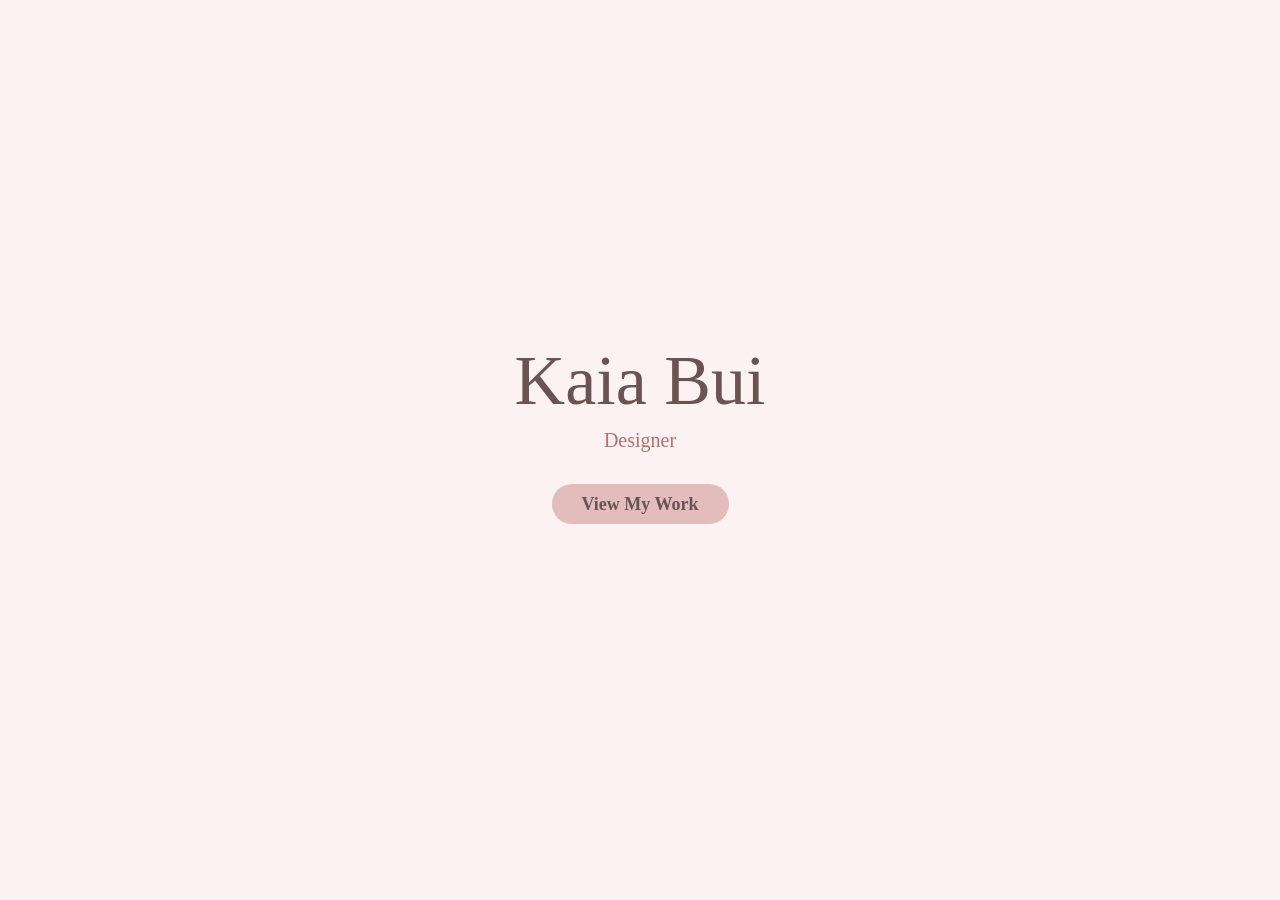
<file: index.html>
<!DOCTYPE html>
<!-- saved from url=(0031)https://kbui11.myportfolio.com/ -->
<html lang="en-US"><head><meta http-equiv="Content-Type" content="text/html; charset=UTF-8">
  
  <meta name="viewport" content="width=device-width, initial-scale=1">
      <meta name="twitter:card" content="summary_large_image">
      <meta name="twitter:site" content="@AdobePortfolio">
      <meta property="og:title" content="Kaia Bui">
      <link rel="icon" href="[data-uri]">
      <link rel="stylesheet" href="./home_files/main.css" type="text/css">
      <link rel="stylesheet" href="./home_files/7fec011c5c7053801ac0ecf5629ddbd31747424590.css" type="text/css">
    <link rel="canonical" href="https://kbui11.myportfolio.com/kaia-bui">
      <title>Kaia Bui</title>
<style type="text/css"></style></head>
  <body class="has-touch link-transition">    <section class="splash centered e2e-site-content">
      <div class="outer-wrap">
        <div class="centered-content-wrap js-site-wrap splash-modules">
      <div class="page-background-video page-background-video-with-panel">
      </div>
      <div class="page-content js-page-content" data-context="pages" data-identity="id:p6826929cb93831883c7ab1a028e13d9398914b32ba6dd94bc5376">
        <div id="project-canvas" class="js-project-modules modules content">
          <div id="project-modules">
              
              
              
              
              
              <div class="project-module module text project-module-text align- js-project-module e2e-site-project-module-text">
  <div class="rich-text js-text-editable module-text"><div class="title"><span class="texteditor-inline-color" style="color:#695353;">Kaia Bui</span></div></div>
</div>

              
              
              
              
              
              
              
              
              
              <div class="project-module module text project-module-text align- js-project-module e2e-site-project-module-text">
  <div class="rich-text js-text-editable module-text"><div><span class="texteditor-inline-color" style="color:#b46f6f;">Designer</span></div></div>
</div>

              
              
              
              
              <div class="js-project-module project-module module button project-module-button" data-id="m6826929cc166ab44bab556859fc15ba5669496f29d4a3d3797b1c" style=" padding-top: px;
padding-bottom: px;
">
    <div class="button-container" style="">
      <a href="https://kbui11.myportfolio.com/work" class="button-module preserve-whitespace--nowrap">View My Work</a>
      
    </div>
</div>

              
              
              
              
              
              
              
              
              
          </div>
        </div>
      </div>
        </div>
      </div>
    </section>

<script type="text/javascript">
  // fix for Safari's back/forward cache
  window.onpageshow = function(e) {
    if (e.persisted) { window.location.reload(); }
  };
</script>
  <script type="text/javascript">var __config__ = {"page_id":"p6826929cb93831883c7ab1a028e13d9398914b32ba6dd94bc5376","theme":{"name":"mell"},"pageTransition":true,"linkTransition":true,"disableDownload":false,"localizedValidationMessages":{"required":"This field is required","Email":"This field must be a valid email address"},"lightbox":{"enabled":true,"color":{"opacity":0.94,"hex":"#fff"}},"cookie_banner":{"enabled":false}};</script>
  <script type="text/javascript" src="./home_files/translations"></script>
  <script type="text/javascript" src="./home_files/main.js"></script><div class="js-lightbox-wrap offscreen" id="lightbox-wrap">
    
  <div class="js-blocking" id="lightbox-blocking">
    <span class="lightbox-spinner"></span>
  </div>

    <div class="js-lightbox-inner-wrap" id="lightbox-inner-wrap">
      <div class="js-img-wrap" id="lightbox-img-wrap">
        
  <div class="lightbox-extra control prev js-control js-prev">
    <svg xmlns="http://www.w3.org/2000/svg" version="1.1" x="0" y="0" width="60" height="60" viewBox="0 0 60 60" xml:space="preserve">
      <circle class="lightbox-icon-bg" cx="30" cy="30" r="30"></circle>
      <path class="lightbox-icon-arrow" d="M36.8,36.4L30.3,30l6.5-6.4l-3.5-3.4l-10,9.8l10,9.8L36.8,36.4z"></path>
    </svg>
  </div>

        
  <div class="lightbox-extra control next js-control js-next">
    <svg xmlns="http://www.w3.org/2000/svg" version="1.1" x="0" y="0" width="60" height="60" viewBox="0 0 60 60" xml:space="preserve">
      <circle class="lightbox-icon-bg" cx="30" cy="30" r="30"></circle>
      <path class="lightbox-icon-arrow" d="M24.2,23.5l6.6,6.5l-6.6,6.5l3.6,3.5L37.8,30l-10.1-9.9L24.2,23.5z"></path>
    </svg>
  </div>

        
  <div class="lightbox-extra control close js-control js-close">
    <svg xmlns="http://www.w3.org/2000/svg" version="1.1" x="0" y="0" viewBox="0 0 100 100" preserveAspectRatio="xMidYMid meet">
      <circle class="lightbox-icon-bg" cx="50" cy="50" r="47.5"></circle>
      <polygon class="lightbox-icon-close" points="64.5,39.8 60.2,35.5 50,45.7 39.8,35.5 35.5,39.8 45.7,50 35.5,60.2 39.8,64.5 50,54.3 60.2,64.5 64.5,60.2 54.3,50"></polygon>
    </svg>
  </div>

        <div class="lightbox-contents js-contents"></div>
      </div>
    </div>
  </div>

</body></html>
</file>
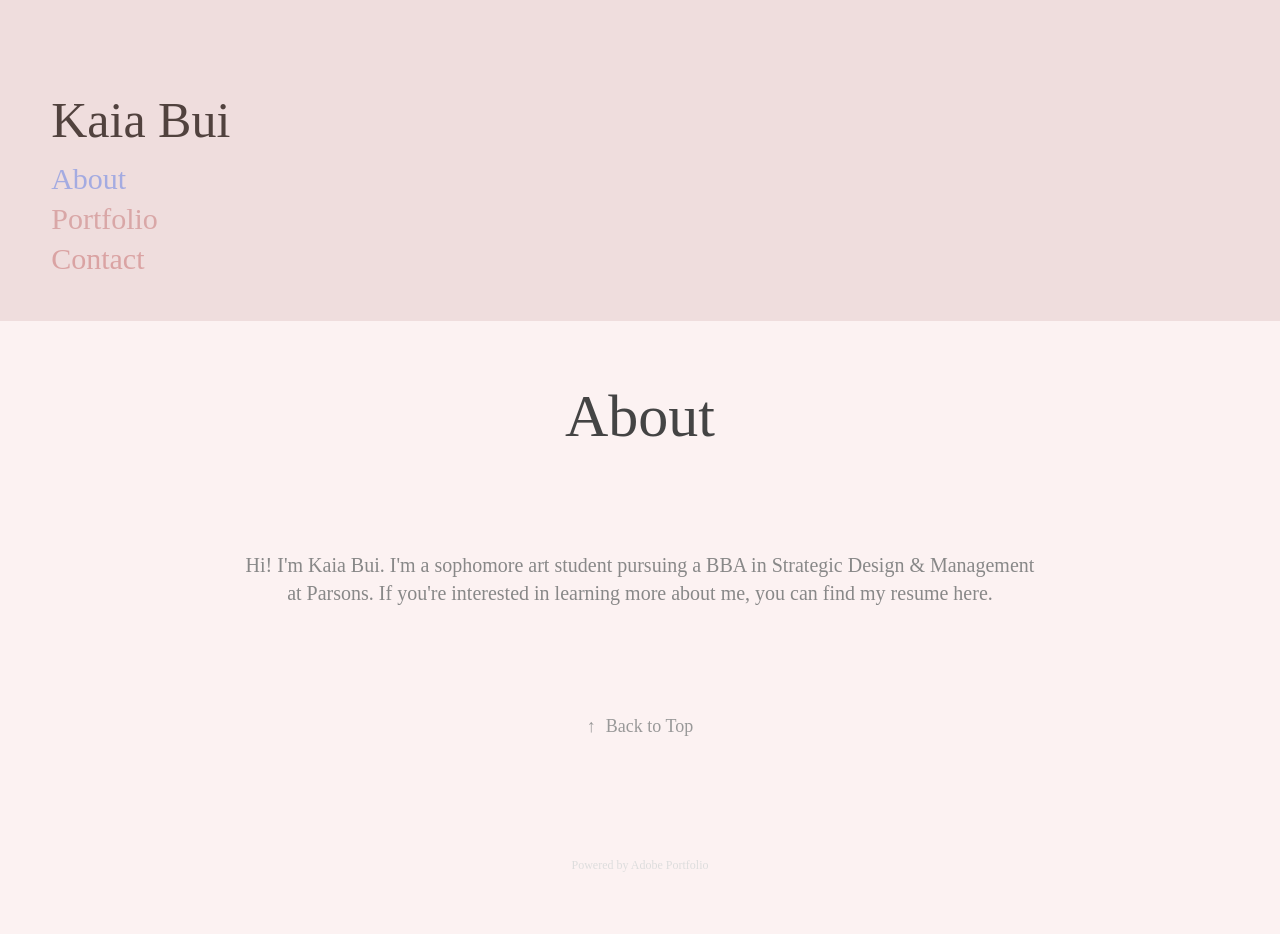
<file: about.html>
<!DOCTYPE html>
<!-- saved from url=(0036)https://kbui11.myportfolio.com/about -->
<html lang="en-US"><head><meta http-equiv="Content-Type" content="text/html; charset=UTF-8">
  
  <meta name="viewport" content="width=device-width, initial-scale=1">
      <meta name="twitter:card" content="summary_large_image">
      <meta name="twitter:site" content="@AdobePortfolio">
      <meta property="og:title" content="Kaia Bui - About">
      <link rel="icon" href="[data-uri]">
      <link rel="stylesheet" href="./about_files/main.css" type="text/css">
      <link rel="stylesheet" href="./about_files/717829a48b5fad64747b7bf2f577ae731747424590.css" type="text/css">
    <link rel="canonical" href="https://kbui11.myportfolio.com/about">
      <title>Kaia Bui - About</title>
<style type="text/css"></style></head>
  <body class="has-touch link-transition">  <div class="page-background-video page-background-video-with-panel">
  </div>
  <div class="js-responsive-nav">
    <div class="responsive-nav has-social">
      <div class="close-responsive-click-area js-close-responsive-nav">
        <div class="close-responsive-button"></div>
      </div>
          <nav data-hover-hint="nav">
            <div class="pages">
      <div class="page-title">
        <a href="https://kbui11.myportfolio.com/about" class="active">About</a>
      </div>
                  <div class="gallery-title"><a href="https://kbui11.myportfolio.com/work">Portfolio</a></div>
      <div class="page-title">
        <a href="https://kbui11.myportfolio.com/contact">Contact</a>
      </div>
            </div>
              <div class="social pf-nav-social" data-hover-hint="navSocialIcons">
                <ul>
                </ul>
              </div>
          </nav>
    </div>
  </div>
  <div class="site-wrap cfix js-site-wrap">
      <header class="site-header" data-context="theme.topcontainer" data-hover-hint="header">
          <div class="logo-wrap" data-hover-hint="logo">
                <div class="logo e2e-site-logo-text logo-text  ">
    <a href="https://kbui11.myportfolio.com/work" class="preserve-whitespace">Kaia Bui</a>

</div>
          </div>
  <div class="hamburger-click-area js-hamburger">
    <div class="hamburger">
      <i></i>
      <i></i>
      <i></i>
    </div>
  </div>
            <nav data-hover-hint="nav">
              <div class="pages">
      <div class="page-title">
        <a href="https://kbui11.myportfolio.com/about" class="active">About</a>
      </div>
                  <div class="gallery-title"><a href="https://kbui11.myportfolio.com/work">Portfolio</a></div>
      <div class="page-title">
        <a href="https://kbui11.myportfolio.com/contact">Contact</a>
      </div>
              </div>
                <div class="social pf-nav-social" data-hover-hint="navSocialIcons">
                  <ul>
                  </ul>
                </div>
            </nav>
      </header>
    <div class="site-container">
      <div class="site-content e2e-site-content">
        <main>
  <div class="page-container" data-context="page.page.container" data-hover-hint="pageContainer">
    <section class="page standard-modules">
        <header class="page-header content" data-context="pages" data-identity="id:p6827937ef023067517ae7e66f831ea6773f38a110ef0a77fc0361">
            <h1 class="title preserve-whitespace">About</h1>
            <p class="description"></p>
        </header>
      <div class="page-content js-page-content" data-context="pages" data-identity="id:p6827937ef023067517ae7e66f831ea6773f38a110ef0a77fc0361">
        <div id="project-canvas" class="js-project-modules modules content">
          <div id="project-modules">
              
              
              
              
              
              <div class="project-module module text project-module-text align- js-project-module e2e-site-project-module-text">
  <div class="rich-text js-text-editable module-text"><div>Hi! I'm Kaia Bui. I'm a sophomore art student pursuing a BBA in Strategic Design &amp; Management at Parsons. If you're interested in learning more about me, you can find my resume here.</div></div>
</div>

              
              
              
              
          </div>
        </div>
      </div>
    </section>
        <section class="back-to-top" data-hover-hint="backToTop">
          <a href="https://kbui11.myportfolio.com/about#"><span class="arrow">↑</span><span class="preserve-whitespace">Back to Top</span></a>
        </section>
        <a class="back-to-top-fixed js-back-to-top back-to-top-fixed-with-panel" data-hover-hint="backToTop" data-hover-hint-placement="top-start" href="https://kbui11.myportfolio.com/about#">
          <svg version="1.1" id="Layer_1" xmlns="http://www.w3.org/2000/svg" xmlns:xlink="http://www.w3.org/1999/xlink" x="0px" y="0px" viewBox="0 0 26 26" style="enable-background:new 0 0 26 26;" xml:space="preserve" class="icon icon-back-to-top">
          <g>
            <path d="M13.8,1.3L21.6,9c0.1,0.1,0.1,0.3,0.2,0.4c0.1,0.1,0.1,0.3,0.1,0.4s0,0.3-0.1,0.4c-0.1,0.1-0.1,0.3-0.3,0.4
              c-0.1,0.1-0.2,0.2-0.4,0.3c-0.2,0.1-0.3,0.1-0.4,0.1c-0.1,0-0.3,0-0.4-0.1c-0.2-0.1-0.3-0.2-0.4-0.3L14.2,5l0,19.1
              c0,0.2-0.1,0.3-0.1,0.5c0,0.1-0.1,0.3-0.3,0.4c-0.1,0.1-0.2,0.2-0.4,0.3c-0.1,0.1-0.3,0.1-0.5,0.1c-0.1,0-0.3,0-0.4-0.1
              c-0.1-0.1-0.3-0.1-0.4-0.3c-0.1-0.1-0.2-0.2-0.3-0.4c-0.1-0.1-0.1-0.3-0.1-0.5l0-19.1l-5.7,5.7C6,10.8,5.8,10.9,5.7,11
              c-0.1,0.1-0.3,0.1-0.4,0.1c-0.2,0-0.3,0-0.4-0.1c-0.1-0.1-0.3-0.2-0.4-0.3c-0.1-0.1-0.1-0.2-0.2-0.4C4.1,10.2,4,10.1,4.1,9.9
              c0-0.1,0-0.3,0.1-0.4c0-0.1,0.1-0.3,0.3-0.4l7.7-7.8c0.1,0,0.2-0.1,0.2-0.1c0,0,0.1-0.1,0.2-0.1c0.1,0,0.2,0,0.2-0.1
              c0.1,0,0.1,0,0.2,0c0,0,0.1,0,0.2,0c0.1,0,0.2,0,0.2,0.1c0.1,0,0.1,0.1,0.2,0.1C13.7,1.2,13.8,1.2,13.8,1.3z"></path>
          </g>
          </svg>
        </a>
  </div>
              <footer class="site-footer" data-hover-hint="footer">
                <div class="footer-text">
                  Powered by <a href="http://portfolio.adobe.com/" target="_blank">Adobe Portfolio</a>
                </div>
              </footer>
        </main>
      </div>
    </div>
  </div>

<script type="text/javascript">
  // fix for Safari's back/forward cache
  window.onpageshow = function(e) {
    if (e.persisted) { window.location.reload(); }
  };
</script>
  <script type="text/javascript">var __config__ = {"page_id":"p6827937ef023067517ae7e66f831ea6773f38a110ef0a77fc0361","theme":{"name":"mell"},"pageTransition":true,"linkTransition":true,"disableDownload":false,"localizedValidationMessages":{"required":"This field is required","Email":"This field must be a valid email address"},"lightbox":{"enabled":true,"color":{"opacity":0.94,"hex":"#fff"}},"cookie_banner":{"enabled":false}};</script>
  <script type="text/javascript" src="./about_files/translations"></script>
  <script type="text/javascript" src="./about_files/main.js"></script><div class="js-lightbox-wrap offscreen" id="lightbox-wrap">
    
  <div class="js-blocking" id="lightbox-blocking">
    <span class="lightbox-spinner"></span>
  </div>

    <div class="js-lightbox-inner-wrap" id="lightbox-inner-wrap">
      <div class="js-img-wrap" id="lightbox-img-wrap">
        
  <div class="lightbox-extra control prev js-control js-prev">
    <svg xmlns="http://www.w3.org/2000/svg" version="1.1" x="0" y="0" width="60" height="60" viewBox="0 0 60 60" xml:space="preserve">
      <circle class="lightbox-icon-bg" cx="30" cy="30" r="30"></circle>
      <path class="lightbox-icon-arrow" d="M36.8,36.4L30.3,30l6.5-6.4l-3.5-3.4l-10,9.8l10,9.8L36.8,36.4z"></path>
    </svg>
  </div>

        
  <div class="lightbox-extra control next js-control js-next">
    <svg xmlns="http://www.w3.org/2000/svg" version="1.1" x="0" y="0" width="60" height="60" viewBox="0 0 60 60" xml:space="preserve">
      <circle class="lightbox-icon-bg" cx="30" cy="30" r="30"></circle>
      <path class="lightbox-icon-arrow" d="M24.2,23.5l6.6,6.5l-6.6,6.5l3.6,3.5L37.8,30l-10.1-9.9L24.2,23.5z"></path>
    </svg>
  </div>

        
  <div class="lightbox-extra control close js-control js-close">
    <svg xmlns="http://www.w3.org/2000/svg" version="1.1" x="0" y="0" viewBox="0 0 100 100" preserveAspectRatio="xMidYMid meet">
      <circle class="lightbox-icon-bg" cx="50" cy="50" r="47.5"></circle>
      <polygon class="lightbox-icon-close" points="64.5,39.8 60.2,35.5 50,45.7 39.8,35.5 35.5,39.8 45.7,50 35.5,60.2 39.8,64.5 50,54.3 60.2,64.5 64.5,60.2 54.3,50"></polygon>
    </svg>
  </div>

        <div class="lightbox-contents js-contents"></div>
      </div>
    </div>
  </div>

</body></html>
</file>
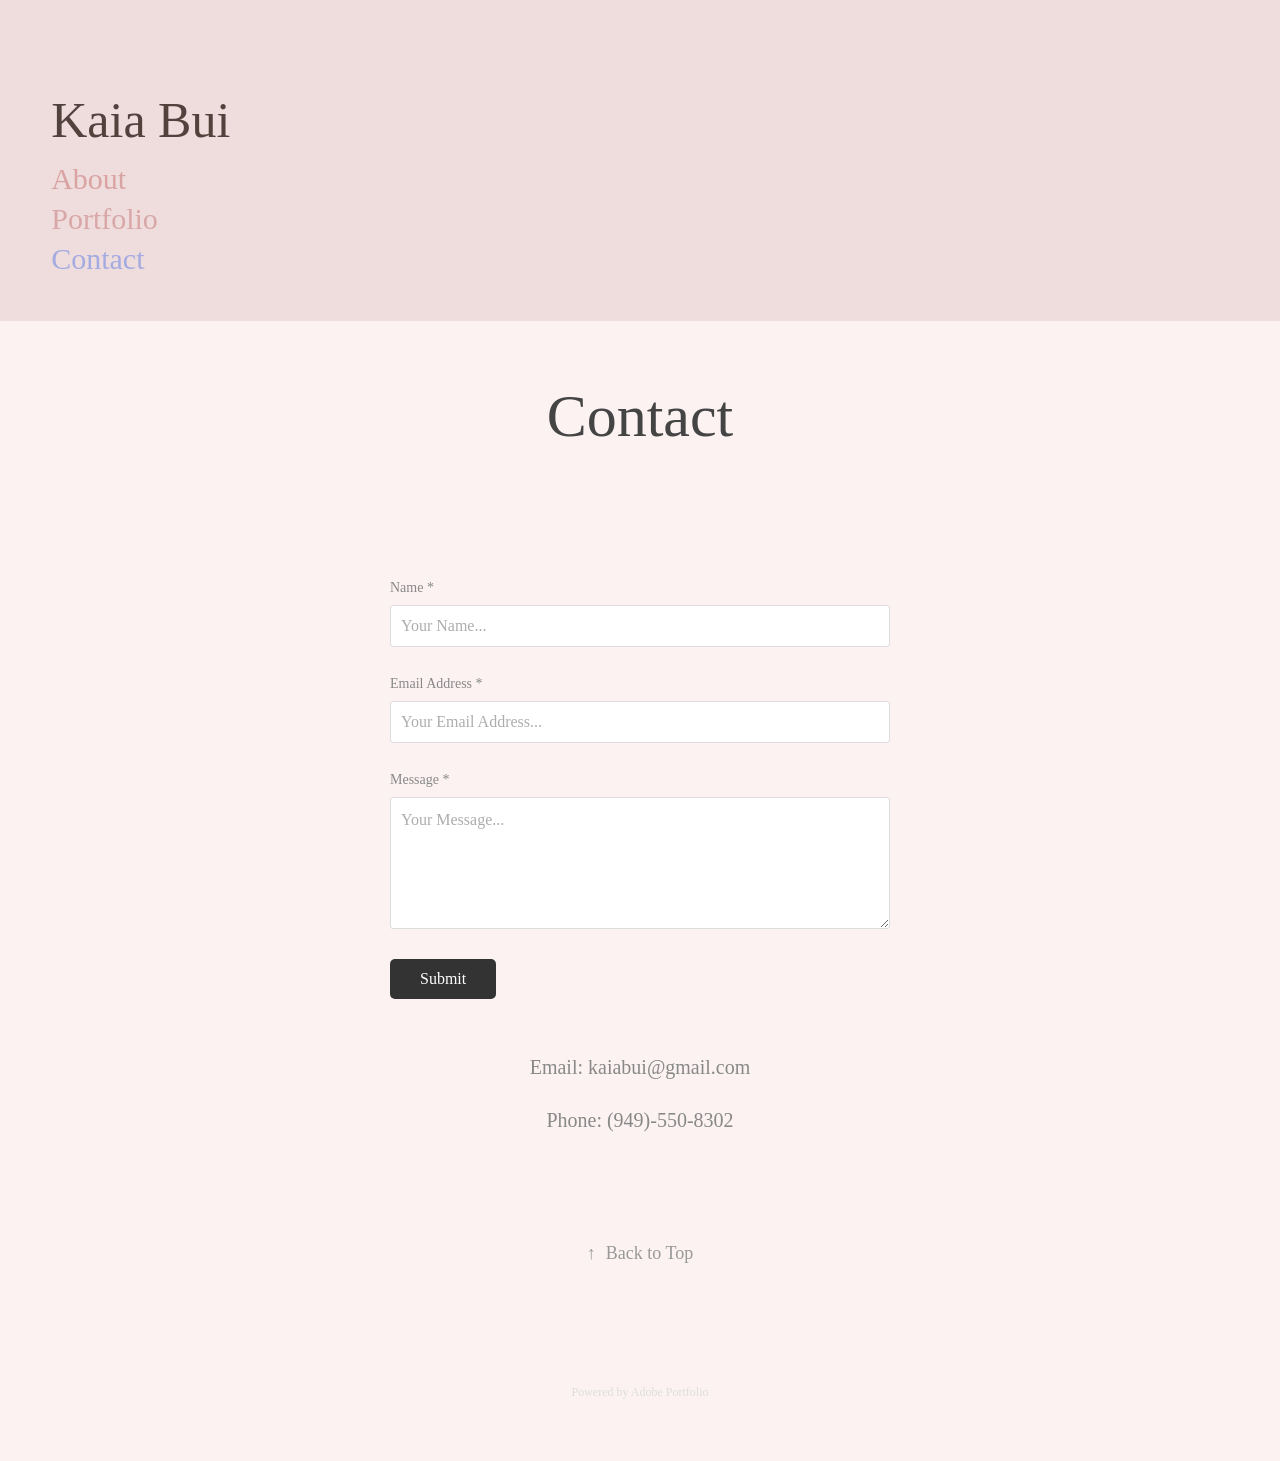
<file: contact.html>
<!DOCTYPE html>
<!-- saved from url=(0038)https://kbui11.myportfolio.com/contact -->
<html lang="en-US"><head><meta http-equiv="Content-Type" content="text/html; charset=UTF-8">
  
  <meta name="viewport" content="width=device-width, initial-scale=1">
      <meta name="twitter:card" content="summary_large_image">
      <meta name="twitter:site" content="@AdobePortfolio">
      <meta property="og:title" content="Kaia Bui - Contact">
      <link rel="icon" href="[data-uri]">
      <link rel="stylesheet" href="./contact_files/main.css" type="text/css">
      <link rel="stylesheet" href="./contact_files/36a358ea5e72e1343d5afa1b87de1cf21747424590.css" type="text/css">
    <link rel="canonical" href="https://kbui11.myportfolio.com/contact">
      <title>Kaia Bui - Contact</title>
<style type="text/css"></style></head>
  <body class="has-touch link-transition">  <div class="page-background-video page-background-video-with-panel">
  </div>
  <div class="js-responsive-nav">
    <div class="responsive-nav has-social">
      <div class="close-responsive-click-area js-close-responsive-nav">
        <div class="close-responsive-button"></div>
      </div>
          <nav data-hover-hint="nav">
            <div class="pages">
      <div class="page-title">
        <a href="https://kbui11.myportfolio.com/about">About</a>
      </div>
                  <div class="gallery-title"><a href="https://kbui11.myportfolio.com/work">Portfolio</a></div>
      <div class="page-title">
        <a href="https://kbui11.myportfolio.com/contact" class="active">Contact</a>
      </div>
            </div>
              <div class="social pf-nav-social" data-hover-hint="navSocialIcons">
                <ul>
                </ul>
              </div>
          </nav>
    </div>
  </div>
  <div class="site-wrap cfix js-site-wrap">
      <header class="site-header" data-context="theme.topcontainer" data-hover-hint="header">
          <div class="logo-wrap" data-hover-hint="logo">
                <div class="logo e2e-site-logo-text logo-text  ">
    <a href="https://kbui11.myportfolio.com/work" class="preserve-whitespace">Kaia Bui</a>

</div>
          </div>
  <div class="hamburger-click-area js-hamburger">
    <div class="hamburger">
      <i></i>
      <i></i>
      <i></i>
    </div>
  </div>
            <nav data-hover-hint="nav">
              <div class="pages">
      <div class="page-title">
        <a href="https://kbui11.myportfolio.com/about">About</a>
      </div>
                  <div class="gallery-title"><a href="https://kbui11.myportfolio.com/work">Portfolio</a></div>
      <div class="page-title">
        <a href="https://kbui11.myportfolio.com/contact" class="active">Contact</a>
      </div>
              </div>
                <div class="social pf-nav-social" data-hover-hint="navSocialIcons">
                  <ul>
                  </ul>
                </div>
            </nav>
      </header>
    <div class="site-container">
      <div class="site-content e2e-site-content">
        <main>
  <div class="page-container" data-context="page.page.container" data-hover-hint="pageContainer">
    <section class="page standard-modules">
        <header class="page-header content" data-context="pages" data-identity="id:p6711b855862bfbb231279fc8f9342e306b86b3706b21c689884de">
            <h1 class="title preserve-whitespace">Contact</h1>
            <p class="description"></p>
        </header>
      <div class="page-content js-page-content" data-context="pages" data-identity="id:p6711b855862bfbb231279fc8f9342e306b86b3706b21c689884de">
        <div id="project-canvas" class="js-project-modules modules content">
          <div id="project-modules">
              
              
              
              
              
              
              <div class="project-module module form project-module-form js-project-module-form js-js-project-module" data-id="m6711b855886224b510d9d8993c76917b3898c12dd4c24e5234df3">
  <form class="contact-form e2e-site-contact-form">
     
      <div class="form-input">
            <label for="field1">Name *</label>
            <input type="text" name="field1" data-validate="required,Generic" placeholder="Your Name..." required="">
      </div>
     
      <div class="form-input">
            <label for="email">Email Address *</label>
            <input type="text" name="email" data-validate="required,Email,required" placeholder="Your Email Address..." required="">
      </div>
     
      <div class="form-input">
            <label for="field2">Message *</label>
            <textarea name="field2" data-validate="required,Generic" placeholder="Your Message..." required=""></textarea>
      </div>
                                <div class="js-submit submit-button" data-id="m6711b855886224b510d9d8993c76917b3898c12dd4c24e5234df3"><span class="js-submit-text submit-text preserve-whitespace">Submit</span></div>
  </form>
  <div class="contact-form-sent">
    Thank you!
  </div>
</div>

              
              
              
              
              
              
              
              
              <div class="project-module module text project-module-text align- js-project-module e2e-site-project-module-text">
  <div class="rich-text js-text-editable module-text"><div style="text-align:center;">Email: kaiabui@gmail.com</div><div style="text-align:center;">Phone: (949)-550-8302</div></div>
</div>

              
              
              
              
          </div>
        </div>
      </div>
    </section>
        <section class="back-to-top" data-hover-hint="backToTop">
          <a href="https://kbui11.myportfolio.com/contact#"><span class="arrow">↑</span><span class="preserve-whitespace">Back to Top</span></a>
        </section>
        <a class="back-to-top-fixed js-back-to-top back-to-top-fixed-with-panel" data-hover-hint="backToTop" data-hover-hint-placement="top-start" href="https://kbui11.myportfolio.com/contact#">
          <svg version="1.1" id="Layer_1" xmlns="http://www.w3.org/2000/svg" xmlns:xlink="http://www.w3.org/1999/xlink" x="0px" y="0px" viewBox="0 0 26 26" style="enable-background:new 0 0 26 26;" xml:space="preserve" class="icon icon-back-to-top">
          <g>
            <path d="M13.8,1.3L21.6,9c0.1,0.1,0.1,0.3,0.2,0.4c0.1,0.1,0.1,0.3,0.1,0.4s0,0.3-0.1,0.4c-0.1,0.1-0.1,0.3-0.3,0.4
              c-0.1,0.1-0.2,0.2-0.4,0.3c-0.2,0.1-0.3,0.1-0.4,0.1c-0.1,0-0.3,0-0.4-0.1c-0.2-0.1-0.3-0.2-0.4-0.3L14.2,5l0,19.1
              c0,0.2-0.1,0.3-0.1,0.5c0,0.1-0.1,0.3-0.3,0.4c-0.1,0.1-0.2,0.2-0.4,0.3c-0.1,0.1-0.3,0.1-0.5,0.1c-0.1,0-0.3,0-0.4-0.1
              c-0.1-0.1-0.3-0.1-0.4-0.3c-0.1-0.1-0.2-0.2-0.3-0.4c-0.1-0.1-0.1-0.3-0.1-0.5l0-19.1l-5.7,5.7C6,10.8,5.8,10.9,5.7,11
              c-0.1,0.1-0.3,0.1-0.4,0.1c-0.2,0-0.3,0-0.4-0.1c-0.1-0.1-0.3-0.2-0.4-0.3c-0.1-0.1-0.1-0.2-0.2-0.4C4.1,10.2,4,10.1,4.1,9.9
              c0-0.1,0-0.3,0.1-0.4c0-0.1,0.1-0.3,0.3-0.4l7.7-7.8c0.1,0,0.2-0.1,0.2-0.1c0,0,0.1-0.1,0.2-0.1c0.1,0,0.2,0,0.2-0.1
              c0.1,0,0.1,0,0.2,0c0,0,0.1,0,0.2,0c0.1,0,0.2,0,0.2,0.1c0.1,0,0.1,0.1,0.2,0.1C13.7,1.2,13.8,1.2,13.8,1.3z"></path>
          </g>
          </svg>
        </a>
  </div>
              <footer class="site-footer" data-hover-hint="footer">
                <div class="footer-text">
                  Powered by <a href="http://portfolio.adobe.com/" target="_blank">Adobe Portfolio</a>
                </div>
              </footer>
        </main>
      </div>
    </div>
  </div>

<script type="text/javascript">
  // fix for Safari's back/forward cache
  window.onpageshow = function(e) {
    if (e.persisted) { window.location.reload(); }
  };
</script>
  <script type="text/javascript">var __config__ = {"page_id":"p6711b855862bfbb231279fc8f9342e306b86b3706b21c689884de","theme":{"name":"mell"},"pageTransition":true,"linkTransition":true,"disableDownload":false,"localizedValidationMessages":{"required":"This field is required","Email":"This field must be a valid email address"},"lightbox":{"enabled":true,"color":{"opacity":0.94,"hex":"#fff"}},"cookie_banner":{"enabled":false}};</script>
  <script type="text/javascript" src="./contact_files/translations"></script>
  <script type="text/javascript" src="./contact_files/main.js"></script><div class="js-lightbox-wrap offscreen" id="lightbox-wrap">
    
  <div class="js-blocking" id="lightbox-blocking">
    <span class="lightbox-spinner"></span>
  </div>

    <div class="js-lightbox-inner-wrap" id="lightbox-inner-wrap">
      <div class="js-img-wrap" id="lightbox-img-wrap">
        
  <div class="lightbox-extra control prev js-control js-prev">
    <svg xmlns="http://www.w3.org/2000/svg" version="1.1" x="0" y="0" width="60" height="60" viewBox="0 0 60 60" xml:space="preserve">
      <circle class="lightbox-icon-bg" cx="30" cy="30" r="30"></circle>
      <path class="lightbox-icon-arrow" d="M36.8,36.4L30.3,30l6.5-6.4l-3.5-3.4l-10,9.8l10,9.8L36.8,36.4z"></path>
    </svg>
  </div>

        
  <div class="lightbox-extra control next js-control js-next">
    <svg xmlns="http://www.w3.org/2000/svg" version="1.1" x="0" y="0" width="60" height="60" viewBox="0 0 60 60" xml:space="preserve">
      <circle class="lightbox-icon-bg" cx="30" cy="30" r="30"></circle>
      <path class="lightbox-icon-arrow" d="M24.2,23.5l6.6,6.5l-6.6,6.5l3.6,3.5L37.8,30l-10.1-9.9L24.2,23.5z"></path>
    </svg>
  </div>

        
  <div class="lightbox-extra control close js-control js-close">
    <svg xmlns="http://www.w3.org/2000/svg" version="1.1" x="0" y="0" viewBox="0 0 100 100" preserveAspectRatio="xMidYMid meet">
      <circle class="lightbox-icon-bg" cx="50" cy="50" r="47.5"></circle>
      <polygon class="lightbox-icon-close" points="64.5,39.8 60.2,35.5 50,45.7 39.8,35.5 35.5,39.8 45.7,50 35.5,60.2 39.8,64.5 50,54.3 60.2,64.5 64.5,60.2 54.3,50"></polygon>
    </svg>
  </div>

        <div class="lightbox-contents js-contents"></div>
      </div>
    </div>
  </div>

</body></html>
</file>
<file: home_files/main.css>
.disable-download img {
  pointer-events: none; }
@-webkit-keyframes rotate-forever {
  0% {
    -webkit-transform: rotate(0deg);
    -moz-transform: rotate(0deg);
    -ms-transform: rotate(0deg);
    -o-transform: rotate(0deg);
    transform: rotate(0deg); }
  100% {
    -webkit-transform: rotate(360deg);
    -moz-transform: rotate(360deg);
    -ms-transform: rotate(360deg);
    -o-transform: rotate(360deg);
    transform: rotate(360deg); } }

@-moz-keyframes rotate-forever {
  0% {
    -webkit-transform: rotate(0deg);
    -moz-transform: rotate(0deg);
    -ms-transform: rotate(0deg);
    -o-transform: rotate(0deg);
    transform: rotate(0deg); }
  100% {
    -webkit-transform: rotate(360deg);
    -moz-transform: rotate(360deg);
    -ms-transform: rotate(360deg);
    -o-transform: rotate(360deg);
    transform: rotate(360deg); } }

@keyframes rotate-forever {
  0% {
    -webkit-transform: rotate(0deg);
    -moz-transform: rotate(0deg);
    -ms-transform: rotate(0deg);
    -o-transform: rotate(0deg);
    transform: rotate(0deg); }
  100% {
    -webkit-transform: rotate(360deg);
    -moz-transform: rotate(360deg);
    -ms-transform: rotate(360deg);
    -o-transform: rotate(360deg);
    transform: rotate(360deg); } }

.lightbox-spinner {
  -webkit-animation-duration: 0.7s;
  -moz-animation-duration: 0.7s;
  animation-duration: 0.7s;
  -webkit-animation-iteration-count: infinite;
  -moz-animation-iteration-count: infinite;
  animation-iteration-count: infinite;
  -webkit-animation-name: rotate-forever;
  -moz-animation-name: rotate-forever;
  animation-name: rotate-forever;
  -webkit-animation-timing-function: linear;
  -moz-animation-timing-function: linear;
  animation-timing-function: linear;
  height: 30px;
  width: 30px;
  border: 4px solid #fff;
  border-right-color: transparent;
  border-radius: 50%;
  display: inline-block;
  opacity: 0.7; }
.link-transition a {
  transition: background 0.2s ease, color 0.2s ease; }
  .link-transition a svg {
    transition: fill 0.2s ease; }

.project-cover .details {
  transition: background 0.2s ease; }

.project-cover .title,
.project-cover .fields,
.project-cover .custom,
.project-cover .description,
.project-cover .date {
  transition: color 0.2s ease; }
html.lightbox-enabled,
html.lightbox-enabled body {
  overflow: hidden; }

html.lightbox-zoomed .lightbox-content {
  cursor: zoom-out;
  overflow: auto; }
  html.lightbox-zoomed .lightbox-content.zoomable-x {
    justify-content: flex-start; }
  html.lightbox-zoomed .lightbox-content.zoomable-y {
    align-items: baseline; }

html.lightbox-zoomed #lightbox-wrap img {
  max-width: inherit;
  max-height: inherit; }

html.lightbox-zoomed #lightbox-img-wrap .lightbox-extra {
  display: none; }

.lightbox-link,
.lightbox-content.zoomable {
  cursor: zoom-in; }

#lightbox-wrap .lightbox-contents {
  -moz-user-select: none;
  -webkit-user-select: none;
  -ms-user-select: none;
  user-select: none; }

.lightbox-content {
  align-items: center;
  display: flex;
  height: 100%;
  justify-content: center;
  opacity: 1;
  position: absolute;
  top: 0;
  transition: opacity .4s;
  width: 100vw; }

#lightbox-blocking {
  align-items: center;
  bottom: 0;
  display: flex;
  justify-content: center;
  left: 0;
  position: fixed;
  right: 0;
  top: 0;
  z-index: 1002; }
  #lightbox-blocking .lightbox-spinner {
    display: none; }

#lightbox-wrap {
  height: 100%;
  left: 0;
  position: fixed;
  top: 0;
  width: 100vw;
  z-index: 1001; }
  #lightbox-wrap .offscreen, #lightbox-wrap.offscreen {
    height: 0;
    overflow: hidden;
    visibility: hidden;
    -webkit-transform: translateX(-99999px);
    -ms-transform: translateX(-99999px);
    transform: translateX(-99999px);
    width: 0; }
  #lightbox-wrap.loading .lightbox-spinner {
    display: block; }
  #lightbox-wrap .hidden {
    opacity: 0; }
  #lightbox-wrap .lightbox-contents {
    display: inline-block;
    max-height: 100%;
    max-width: 100%; }
  #lightbox-wrap.single .next, #lightbox-wrap.single .next:hover,
  #lightbox-wrap.single .prev,
  #lightbox-wrap.single .prev:hover {
    display: none; }
  #lightbox-wrap.extras-hidden #lightbox-img-wrap .lightbox-extra {
    opacity: 0;
    transition: opacity 1s; }
  #lightbox-wrap img {
    max-height: 100vh;
    max-width: 100vw; }

#lightbox-inner-wrap {
  height: 100%;
  margin: auto;
  position: relative;
  z-index: 1003; }
  #lightbox-inner-wrap .control {
    cursor: pointer;
    position: absolute;
    z-index: 1003; }
  #lightbox-inner-wrap svg .lightbox-icon-bg {
    fill: #696969;
    opacity: .2; }
  #lightbox-inner-wrap svg:hover .lightbox-icon-bg {
    opacity: .4; }
  #lightbox-inner-wrap .next,
  #lightbox-inner-wrap .prev {
    height: 100vh;
    opacity: 0;
    top: 0;
    width: 30vw; }
    #lightbox-inner-wrap .next:hover,
    #lightbox-inner-wrap .prev:hover {
      opacity: 1; }
    #lightbox-inner-wrap .next.hidden,
    #lightbox-inner-wrap .prev.hidden {
      cursor: default; }
      #lightbox-inner-wrap .next.hidden svg,
      #lightbox-inner-wrap .prev.hidden svg {
        display: none; }
    #lightbox-inner-wrap .next svg,
    #lightbox-inner-wrap .prev svg {
      top: -webkit-calc(50% - 30px) ;
      top: calc(50% - 30px) ;
      position: absolute; }
      #lightbox-inner-wrap .next svg .lightbox-icon-arrow,
      #lightbox-inner-wrap .prev svg .lightbox-icon-arrow {
        fill: #FFFFFF; }
  #lightbox-inner-wrap .next {
    right: 0; }
    #lightbox-inner-wrap .next svg {
      right: 20px; }
  #lightbox-inner-wrap .prev {
    left: 0; }
    #lightbox-inner-wrap .prev svg {
      left: 20px; }
  #lightbox-inner-wrap .close {
    position: fixed;
    height: 40px;
    right: 20px;
    top: 20px;
    width: 40px; }
    #lightbox-inner-wrap .close:hover {
      cursor: pointer; }
    #lightbox-inner-wrap .close .lightbox-icon-bg {
      fill: #fff; }

@media (max-width: 1024px) {
  #lightbox-inner-wrap .close {
    right: 0;
    top: 0; }
    #lightbox-inner-wrap .close circle {
      display: none; }
  #lightbox-inner-wrap .next:hover,
  #lightbox-inner-wrap .prev:hover {
    opacity: 0; } }

@media (min-width: 1024px) {
  .lightbox-link.hover-icon-enabled {
    position: relative; }
    .lightbox-link.hover-icon-enabled:hover::after {
      background: rgba(105, 105, 105, 0.2) url([data-uri]) no-repeat center;
      background-size: 16px;
      border-radius: 50%;
      content: '';
      display: block;
      height: 36px;
      position: absolute;
      right: 10px;
      top: 10px;
      width: 36px;
      z-index: 1000; } }

@media all and (-ms-high-contrast: none) {
  .lightbox-link,
  .lightbox-content.zoomable {
    cursor: pointer; } }
@-webkit-keyframes fade-in {
  from {
    opacity: 0; }
  to {
    opacity: 1; } }

@-moz-keyframes fade-in {
  from {
    opacity: 0; }
  to {
    opacity: 1; } }

@keyframes fade-in {
  from {
    opacity: 0; }
  to {
    opacity: 1; } }

@-webkit-keyframes fade-out {
  from {
    opacity: 1; }
  to {
    opacity: 0; } }

@-moz-keyframes fade-out {
  from {
    opacity: 1; }
  to {
    opacity: 0; } }

@keyframes fade-out {
  from {
    opacity: 1; }
  to {
    opacity: 0; } }

.transition-enabled {
  opacity: 0; }

.transition-in {
  -webkit-animation: fade-in ease-in;
  animation: fade-in ease-in;
  -webkit-animation-duration: 0.25s;
  animation-duration: 0.25s;
  -webkit-animation-fill-mode: forwards;
  animation-fill-mode: forwards; }

.transition-out {
  opacity: 1;
  -webkit-animation: fade-out ease-out;
  animation: fade-out ease-out;
  -webkit-animation-duration: 0.25s;
  animation-duration: 0.25s;
  -webkit-animation-fill-mode: forwards;
  animation-fill-mode: forwards; }
</file>
<file: about_files/main.css>
.disable-download img {
  pointer-events: none; }
@-webkit-keyframes rotate-forever {
  0% {
    -webkit-transform: rotate(0deg);
    -moz-transform: rotate(0deg);
    -ms-transform: rotate(0deg);
    -o-transform: rotate(0deg);
    transform: rotate(0deg); }
  100% {
    -webkit-transform: rotate(360deg);
    -moz-transform: rotate(360deg);
    -ms-transform: rotate(360deg);
    -o-transform: rotate(360deg);
    transform: rotate(360deg); } }

@-moz-keyframes rotate-forever {
  0% {
    -webkit-transform: rotate(0deg);
    -moz-transform: rotate(0deg);
    -ms-transform: rotate(0deg);
    -o-transform: rotate(0deg);
    transform: rotate(0deg); }
  100% {
    -webkit-transform: rotate(360deg);
    -moz-transform: rotate(360deg);
    -ms-transform: rotate(360deg);
    -o-transform: rotate(360deg);
    transform: rotate(360deg); } }

@keyframes rotate-forever {
  0% {
    -webkit-transform: rotate(0deg);
    -moz-transform: rotate(0deg);
    -ms-transform: rotate(0deg);
    -o-transform: rotate(0deg);
    transform: rotate(0deg); }
  100% {
    -webkit-transform: rotate(360deg);
    -moz-transform: rotate(360deg);
    -ms-transform: rotate(360deg);
    -o-transform: rotate(360deg);
    transform: rotate(360deg); } }

.lightbox-spinner {
  -webkit-animation-duration: 0.7s;
  -moz-animation-duration: 0.7s;
  animation-duration: 0.7s;
  -webkit-animation-iteration-count: infinite;
  -moz-animation-iteration-count: infinite;
  animation-iteration-count: infinite;
  -webkit-animation-name: rotate-forever;
  -moz-animation-name: rotate-forever;
  animation-name: rotate-forever;
  -webkit-animation-timing-function: linear;
  -moz-animation-timing-function: linear;
  animation-timing-function: linear;
  height: 30px;
  width: 30px;
  border: 4px solid #fff;
  border-right-color: transparent;
  border-radius: 50%;
  display: inline-block;
  opacity: 0.7; }
.link-transition a {
  transition: background 0.2s ease, color 0.2s ease; }
  .link-transition a svg {
    transition: fill 0.2s ease; }

.project-cover .details {
  transition: background 0.2s ease; }

.project-cover .title,
.project-cover .fields,
.project-cover .custom,
.project-cover .description,
.project-cover .date {
  transition: color 0.2s ease; }
html.lightbox-enabled,
html.lightbox-enabled body {
  overflow: hidden; }

html.lightbox-zoomed .lightbox-content {
  cursor: zoom-out;
  overflow: auto; }
  html.lightbox-zoomed .lightbox-content.zoomable-x {
    justify-content: flex-start; }
  html.lightbox-zoomed .lightbox-content.zoomable-y {
    align-items: baseline; }

html.lightbox-zoomed #lightbox-wrap img {
  max-width: inherit;
  max-height: inherit; }

html.lightbox-zoomed #lightbox-img-wrap .lightbox-extra {
  display: none; }

.lightbox-link,
.lightbox-content.zoomable {
  cursor: zoom-in; }

#lightbox-wrap .lightbox-contents {
  -moz-user-select: none;
  -webkit-user-select: none;
  -ms-user-select: none;
  user-select: none; }

.lightbox-content {
  align-items: center;
  display: flex;
  height: 100%;
  justify-content: center;
  opacity: 1;
  position: absolute;
  top: 0;
  transition: opacity .4s;
  width: 100vw; }

#lightbox-blocking {
  align-items: center;
  bottom: 0;
  display: flex;
  justify-content: center;
  left: 0;
  position: fixed;
  right: 0;
  top: 0;
  z-index: 1002; }
  #lightbox-blocking .lightbox-spinner {
    display: none; }

#lightbox-wrap {
  height: 100%;
  left: 0;
  position: fixed;
  top: 0;
  width: 100vw;
  z-index: 1001; }
  #lightbox-wrap .offscreen, #lightbox-wrap.offscreen {
    height: 0;
    overflow: hidden;
    visibility: hidden;
    -webkit-transform: translateX(-99999px);
    -ms-transform: translateX(-99999px);
    transform: translateX(-99999px);
    width: 0; }
  #lightbox-wrap.loading .lightbox-spinner {
    display: block; }
  #lightbox-wrap .hidden {
    opacity: 0; }
  #lightbox-wrap .lightbox-contents {
    display: inline-block;
    max-height: 100%;
    max-width: 100%; }
  #lightbox-wrap.single .next, #lightbox-wrap.single .next:hover,
  #lightbox-wrap.single .prev,
  #lightbox-wrap.single .prev:hover {
    display: none; }
  #lightbox-wrap.extras-hidden #lightbox-img-wrap .lightbox-extra {
    opacity: 0;
    transition: opacity 1s; }
  #lightbox-wrap img {
    max-height: 100vh;
    max-width: 100vw; }

#lightbox-inner-wrap {
  height: 100%;
  margin: auto;
  position: relative;
  z-index: 1003; }
  #lightbox-inner-wrap .control {
    cursor: pointer;
    position: absolute;
    z-index: 1003; }
  #lightbox-inner-wrap svg .lightbox-icon-bg {
    fill: #696969;
    opacity: .2; }
  #lightbox-inner-wrap svg:hover .lightbox-icon-bg {
    opacity: .4; }
  #lightbox-inner-wrap .next,
  #lightbox-inner-wrap .prev {
    height: 100vh;
    opacity: 0;
    top: 0;
    width: 30vw; }
    #lightbox-inner-wrap .next:hover,
    #lightbox-inner-wrap .prev:hover {
      opacity: 1; }
    #lightbox-inner-wrap .next.hidden,
    #lightbox-inner-wrap .prev.hidden {
      cursor: default; }
      #lightbox-inner-wrap .next.hidden svg,
      #lightbox-inner-wrap .prev.hidden svg {
        display: none; }
    #lightbox-inner-wrap .next svg,
    #lightbox-inner-wrap .prev svg {
      top: -webkit-calc(50% - 30px) ;
      top: calc(50% - 30px) ;
      position: absolute; }
      #lightbox-inner-wrap .next svg .lightbox-icon-arrow,
      #lightbox-inner-wrap .prev svg .lightbox-icon-arrow {
        fill: #FFFFFF; }
  #lightbox-inner-wrap .next {
    right: 0; }
    #lightbox-inner-wrap .next svg {
      right: 20px; }
  #lightbox-inner-wrap .prev {
    left: 0; }
    #lightbox-inner-wrap .prev svg {
      left: 20px; }
  #lightbox-inner-wrap .close {
    position: fixed;
    height: 40px;
    right: 20px;
    top: 20px;
    width: 40px; }
    #lightbox-inner-wrap .close:hover {
      cursor: pointer; }
    #lightbox-inner-wrap .close .lightbox-icon-bg {
      fill: #fff; }

@media (max-width: 1024px) {
  #lightbox-inner-wrap .close {
    right: 0;
    top: 0; }
    #lightbox-inner-wrap .close circle {
      display: none; }
  #lightbox-inner-wrap .next:hover,
  #lightbox-inner-wrap .prev:hover {
    opacity: 0; } }

@media (min-width: 1024px) {
  .lightbox-link.hover-icon-enabled {
    position: relative; }
    .lightbox-link.hover-icon-enabled:hover::after {
      background: rgba(105, 105, 105, 0.2) url([data-uri]) no-repeat center;
      background-size: 16px;
      border-radius: 50%;
      content: '';
      display: block;
      height: 36px;
      position: absolute;
      right: 10px;
      top: 10px;
      width: 36px;
      z-index: 1000; } }

@media all and (-ms-high-contrast: none) {
  .lightbox-link,
  .lightbox-content.zoomable {
    cursor: pointer; } }
@-webkit-keyframes fade-in {
  from {
    opacity: 0; }
  to {
    opacity: 1; } }

@-moz-keyframes fade-in {
  from {
    opacity: 0; }
  to {
    opacity: 1; } }

@keyframes fade-in {
  from {
    opacity: 0; }
  to {
    opacity: 1; } }

@-webkit-keyframes fade-out {
  from {
    opacity: 1; }
  to {
    opacity: 0; } }

@-moz-keyframes fade-out {
  from {
    opacity: 1; }
  to {
    opacity: 0; } }

@keyframes fade-out {
  from {
    opacity: 1; }
  to {
    opacity: 0; } }

.transition-enabled {
  opacity: 0; }

.transition-in {
  -webkit-animation: fade-in ease-in;
  animation: fade-in ease-in;
  -webkit-animation-duration: 0.25s;
  animation-duration: 0.25s;
  -webkit-animation-fill-mode: forwards;
  animation-fill-mode: forwards; }

.transition-out {
  opacity: 1;
  -webkit-animation: fade-out ease-out;
  animation: fade-out ease-out;
  -webkit-animation-duration: 0.25s;
  animation-duration: 0.25s;
  -webkit-animation-fill-mode: forwards;
  animation-fill-mode: forwards; }
</file>
<file: contact_files/main.css>
.disable-download img {
  pointer-events: none; }
@-webkit-keyframes rotate-forever {
  0% {
    -webkit-transform: rotate(0deg);
    -moz-transform: rotate(0deg);
    -ms-transform: rotate(0deg);
    -o-transform: rotate(0deg);
    transform: rotate(0deg); }
  100% {
    -webkit-transform: rotate(360deg);
    -moz-transform: rotate(360deg);
    -ms-transform: rotate(360deg);
    -o-transform: rotate(360deg);
    transform: rotate(360deg); } }

@-moz-keyframes rotate-forever {
  0% {
    -webkit-transform: rotate(0deg);
    -moz-transform: rotate(0deg);
    -ms-transform: rotate(0deg);
    -o-transform: rotate(0deg);
    transform: rotate(0deg); }
  100% {
    -webkit-transform: rotate(360deg);
    -moz-transform: rotate(360deg);
    -ms-transform: rotate(360deg);
    -o-transform: rotate(360deg);
    transform: rotate(360deg); } }

@keyframes rotate-forever {
  0% {
    -webkit-transform: rotate(0deg);
    -moz-transform: rotate(0deg);
    -ms-transform: rotate(0deg);
    -o-transform: rotate(0deg);
    transform: rotate(0deg); }
  100% {
    -webkit-transform: rotate(360deg);
    -moz-transform: rotate(360deg);
    -ms-transform: rotate(360deg);
    -o-transform: rotate(360deg);
    transform: rotate(360deg); } }

.lightbox-spinner {
  -webkit-animation-duration: 0.7s;
  -moz-animation-duration: 0.7s;
  animation-duration: 0.7s;
  -webkit-animation-iteration-count: infinite;
  -moz-animation-iteration-count: infinite;
  animation-iteration-count: infinite;
  -webkit-animation-name: rotate-forever;
  -moz-animation-name: rotate-forever;
  animation-name: rotate-forever;
  -webkit-animation-timing-function: linear;
  -moz-animation-timing-function: linear;
  animation-timing-function: linear;
  height: 30px;
  width: 30px;
  border: 4px solid #fff;
  border-right-color: transparent;
  border-radius: 50%;
  display: inline-block;
  opacity: 0.7; }
.link-transition a {
  transition: background 0.2s ease, color 0.2s ease; }
  .link-transition a svg {
    transition: fill 0.2s ease; }

.project-cover .details {
  transition: background 0.2s ease; }

.project-cover .title,
.project-cover .fields,
.project-cover .custom,
.project-cover .description,
.project-cover .date {
  transition: color 0.2s ease; }
html.lightbox-enabled,
html.lightbox-enabled body {
  overflow: hidden; }

html.lightbox-zoomed .lightbox-content {
  cursor: zoom-out;
  overflow: auto; }
  html.lightbox-zoomed .lightbox-content.zoomable-x {
    justify-content: flex-start; }
  html.lightbox-zoomed .lightbox-content.zoomable-y {
    align-items: baseline; }

html.lightbox-zoomed #lightbox-wrap img {
  max-width: inherit;
  max-height: inherit; }

html.lightbox-zoomed #lightbox-img-wrap .lightbox-extra {
  display: none; }

.lightbox-link,
.lightbox-content.zoomable {
  cursor: zoom-in; }

#lightbox-wrap .lightbox-contents {
  -moz-user-select: none;
  -webkit-user-select: none;
  -ms-user-select: none;
  user-select: none; }

.lightbox-content {
  align-items: center;
  display: flex;
  height: 100%;
  justify-content: center;
  opacity: 1;
  position: absolute;
  top: 0;
  transition: opacity .4s;
  width: 100vw; }

#lightbox-blocking {
  align-items: center;
  bottom: 0;
  display: flex;
  justify-content: center;
  left: 0;
  position: fixed;
  right: 0;
  top: 0;
  z-index: 1002; }
  #lightbox-blocking .lightbox-spinner {
    display: none; }

#lightbox-wrap {
  height: 100%;
  left: 0;
  position: fixed;
  top: 0;
  width: 100vw;
  z-index: 1001; }
  #lightbox-wrap .offscreen, #lightbox-wrap.offscreen {
    height: 0;
    overflow: hidden;
    visibility: hidden;
    -webkit-transform: translateX(-99999px);
    -ms-transform: translateX(-99999px);
    transform: translateX(-99999px);
    width: 0; }
  #lightbox-wrap.loading .lightbox-spinner {
    display: block; }
  #lightbox-wrap .hidden {
    opacity: 0; }
  #lightbox-wrap .lightbox-contents {
    display: inline-block;
    max-height: 100%;
    max-width: 100%; }
  #lightbox-wrap.single .next, #lightbox-wrap.single .next:hover,
  #lightbox-wrap.single .prev,
  #lightbox-wrap.single .prev:hover {
    display: none; }
  #lightbox-wrap.extras-hidden #lightbox-img-wrap .lightbox-extra {
    opacity: 0;
    transition: opacity 1s; }
  #lightbox-wrap img {
    max-height: 100vh;
    max-width: 100vw; }

#lightbox-inner-wrap {
  height: 100%;
  margin: auto;
  position: relative;
  z-index: 1003; }
  #lightbox-inner-wrap .control {
    cursor: pointer;
    position: absolute;
    z-index: 1003; }
  #lightbox-inner-wrap svg .lightbox-icon-bg {
    fill: #696969;
    opacity: .2; }
  #lightbox-inner-wrap svg:hover .lightbox-icon-bg {
    opacity: .4; }
  #lightbox-inner-wrap .next,
  #lightbox-inner-wrap .prev {
    height: 100vh;
    opacity: 0;
    top: 0;
    width: 30vw; }
    #lightbox-inner-wrap .next:hover,
    #lightbox-inner-wrap .prev:hover {
      opacity: 1; }
    #lightbox-inner-wrap .next.hidden,
    #lightbox-inner-wrap .prev.hidden {
      cursor: default; }
      #lightbox-inner-wrap .next.hidden svg,
      #lightbox-inner-wrap .prev.hidden svg {
        display: none; }
    #lightbox-inner-wrap .next svg,
    #lightbox-inner-wrap .prev svg {
      top: -webkit-calc(50% - 30px) ;
      top: calc(50% - 30px) ;
      position: absolute; }
      #lightbox-inner-wrap .next svg .lightbox-icon-arrow,
      #lightbox-inner-wrap .prev svg .lightbox-icon-arrow {
        fill: #FFFFFF; }
  #lightbox-inner-wrap .next {
    right: 0; }
    #lightbox-inner-wrap .next svg {
      right: 20px; }
  #lightbox-inner-wrap .prev {
    left: 0; }
    #lightbox-inner-wrap .prev svg {
      left: 20px; }
  #lightbox-inner-wrap .close {
    position: fixed;
    height: 40px;
    right: 20px;
    top: 20px;
    width: 40px; }
    #lightbox-inner-wrap .close:hover {
      cursor: pointer; }
    #lightbox-inner-wrap .close .lightbox-icon-bg {
      fill: #fff; }

@media (max-width: 1024px) {
  #lightbox-inner-wrap .close {
    right: 0;
    top: 0; }
    #lightbox-inner-wrap .close circle {
      display: none; }
  #lightbox-inner-wrap .next:hover,
  #lightbox-inner-wrap .prev:hover {
    opacity: 0; } }

@media (min-width: 1024px) {
  .lightbox-link.hover-icon-enabled {
    position: relative; }
    .lightbox-link.hover-icon-enabled:hover::after {
      background: rgba(105, 105, 105, 0.2) url([data-uri]) no-repeat center;
      background-size: 16px;
      border-radius: 50%;
      content: '';
      display: block;
      height: 36px;
      position: absolute;
      right: 10px;
      top: 10px;
      width: 36px;
      z-index: 1000; } }

@media all and (-ms-high-contrast: none) {
  .lightbox-link,
  .lightbox-content.zoomable {
    cursor: pointer; } }
@-webkit-keyframes fade-in {
  from {
    opacity: 0; }
  to {
    opacity: 1; } }

@-moz-keyframes fade-in {
  from {
    opacity: 0; }
  to {
    opacity: 1; } }

@keyframes fade-in {
  from {
    opacity: 0; }
  to {
    opacity: 1; } }

@-webkit-keyframes fade-out {
  from {
    opacity: 1; }
  to {
    opacity: 0; } }

@-moz-keyframes fade-out {
  from {
    opacity: 1; }
  to {
    opacity: 0; } }

@keyframes fade-out {
  from {
    opacity: 1; }
  to {
    opacity: 0; } }

.transition-enabled {
  opacity: 0; }

.transition-in {
  -webkit-animation: fade-in ease-in;
  animation: fade-in ease-in;
  -webkit-animation-duration: 0.25s;
  animation-duration: 0.25s;
  -webkit-animation-fill-mode: forwards;
  animation-fill-mode: forwards; }

.transition-out {
  opacity: 1;
  -webkit-animation: fade-out ease-out;
  animation: fade-out ease-out;
  -webkit-animation-duration: 0.25s;
  animation-duration: 0.25s;
  -webkit-animation-fill-mode: forwards;
  animation-fill-mode: forwards; }
</file>
<file: home_files/7fec011c5c7053801ac0ecf5629ddbd31747424590.css>
.site-header:after, .logo-wrap:after {
  clear: both;
  content: '';
  display: table; }

/*! normalize.css v3.0.1 | MIT License | git.io/normalize */
/**
   * 1. Set default font family to sans-serif.
   * 2. Prevent iOS text size adjust after orientation change, without disabling
   *    user zoom.
   */
html {
  font-family: sans-serif;
  /* 1 */
  -ms-text-size-adjust: 100%;
  /* 2 */
  -webkit-text-size-adjust: 100%;
  /* 2 */ }

/**
   * Remove default margin.
   */
body {
  margin: 0; }

/* HTML5 display definitions
     ========================================================================== */
/**
   * Correct `block` display not defined for any HTML5 element in IE 8/9.
   * Correct `block` display not defined for `details` or `summary` in IE 10/11 and Firefox.
   * Correct `block` display not defined for `main` in IE 11.
   */
article,
aside,
details,
figcaption,
figure,
footer,
header,
hgroup,
main,
nav,
section,
summary {
  display: block; }

/**
   * 1. Correct `inline-block` display not defined in IE 8/9.
   * 2. Normalize vertical alignment of `progress` in Chrome, Firefox, and Opera.
   */
audio,
canvas,
progress,
video {
  display: inline-block;
  /* 1 */
  vertical-align: baseline;
  /* 2 */ }

/**
   * Prevent modern browsers from displaying `audio` without controls.
   * Remove excess height in iOS 5 devices.
   */
audio:not([controls]) {
  display: none;
  height: 0; }

/**
   * Address `[hidden]` styling not present in IE 8/9/10.
   * Hide the `template` element in IE 8/9/11, Safari, and Firefox < 22.
   */
[hidden],
template {
  display: none; }

/* Links
     ========================================================================== */
/**
   * Remove the gray background color from active links in IE 10.
   */
a {
  background: transparent; }

/**
   * Improve readability when focused and also mouse hovered in all browsers.
   */
a:active,
a:focus,
a:hover {
  outline: 0; }

/* Text-level semantics
     ========================================================================== */
/**
   * Address styling not present in IE 8/9/10/11, Safari, and Chrome.
   */
abbr[title] {
  border-bottom: 1px dotted; }

/**
   * Address style set to `bolder` in Firefox 4+, Safari, and Chrome.
   */
b,
strong {
  font-weight: bold; }

/**
   * Address styling not present in Safari and Chrome.
   */
dfn {
  font-style: italic; }

/**
   * Address variable `h1` font-size and margin within `section` and `article`
   * contexts in Firefox 4+, Safari, and Chrome.
   */
h1 {
  font-size: 2em;
  margin: 0.67em 0; }

/**
   * Address styling not present in IE 8/9.
   */
mark {
  background: #ff0;
  color: #000; }

/**
   * Address inconsistent and variable font size in all browsers.
   */
small {
  font-size: 80%; }

/**
   * Prevent `sub` and `sup` affecting `line-height` in all browsers.
   */
sub,
sup {
  font-size: 75%;
  line-height: 0;
  position: relative;
  vertical-align: baseline; }

sup {
  top: -0.5em; }

sub {
  bottom: -0.25em; }

/* Embedded content
     ========================================================================== */
/**
   * Remove border when inside `a` element in IE 8/9/10.
   */
img {
  border: 0; }

/**
   * Correct overflow not hidden in IE 9/10/11.
   */
svg:not(:root) {
  overflow: hidden; }

/* Grouping content
     ========================================================================== */
/**
   * Address margin not present in IE 8/9 and Safari.
   */
figure {
  margin: 1em 40px; }

/**
   * Address differences between Firefox and other browsers.
   */
hr {
  -moz-box-sizing: content-box;
  box-sizing: content-box;
  height: 0; }

/**
   * Contain overflow in all browsers.
   */
pre {
  overflow: auto; }

/**
   * Address odd `em`-unit font size rendering in all browsers.
   */
code,
kbd,
pre,
samp {
  font-family: monospace, monospace;
  font-size: 1em; }

/* Forms
     ========================================================================== */
/**
   * Known limitation: by default, Chrome and Safari on OS X allow very limited
   * styling of `select`, unless a `border` property is set.
   */
/**
   * 1. Correct color not being inherited.
   *    Known issue: affects color of disabled elements.
   * 2. Correct font properties not being inherited.
   * 3. Address margins set differently in Firefox 4+, Safari, and Chrome.
   */
button,
input,
optgroup,
select,
textarea {
  color: inherit;
  /* 1 */
  font: inherit;
  /* 2 */
  margin: 0;
  /* 3 */ }

/**
   * Address `overflow` set to `hidden` in IE 8/9/10/11.
   */
button {
  overflow: visible; }

/**
   * Address inconsistent `text-transform` inheritance for `button` and `select`.
   * All other form control elements do not inherit `text-transform` values.
   * Correct `button` style inheritance in Firefox, IE 8/9/10/11, and Opera.
   * Correct `select` style inheritance in Firefox.
   */
button,
select {
  text-transform: none; }

/**
   * 1. Avoid the WebKit bug in Android 4.0.* where (2) destroys native `audio`
   *    and `video` controls.
   * 2. Correct inability to style clickable `input` types in iOS.
   * 3. Improve usability and consistency of cursor style between image-type
   *    `input` and others.
   */
button,
html input[type="button"],
input[type="reset"],
input[type="submit"] {
  -webkit-appearance: button;
  /* 2 */
  cursor: pointer;
  /* 3 */ }

/**
   * Re-set default cursor for disabled elements.
   */
button[disabled],
html input[disabled] {
  cursor: default; }

/**
   * Remove inner padding and border in Firefox 4+.
   */
button::-moz-focus-inner,
input::-moz-focus-inner {
  border: 0;
  padding: 0; }

/**
   * Address Firefox 4+ setting `line-height` on `input` using `!important` in
   * the UA stylesheet.
   */
input {
  line-height: normal; }

/**
   * It's recommended that you don't attempt to style these elements.
   * Firefox's implementation doesn't respect box-sizing, padding, or width.
   *
   * 1. Address box sizing set to `content-box` in IE 8/9/10.
   * 2. Remove excess padding in IE 8/9/10.
   */
input[type="checkbox"],
input[type="radio"] {
  box-sizing: border-box;
  /* 1 */
  padding: 0;
  /* 2 */ }

/**
   * Fix the cursor style for Chrome's increment/decrement buttons. For certain
   * `font-size` values of the `input`, it causes the cursor style of the
   * decrement button to change from `default` to `text`.
   */
input[type="number"]::-webkit-inner-spin-button,
input[type="number"]::-webkit-outer-spin-button {
  height: auto; }

/**
   * 1. Address `appearance` set to `searchfield` in Safari and Chrome.
   * 2. Address `box-sizing` set to `border-box` in Safari and Chrome
   *    (include `-moz` to future-proof).
   */
input[type="search"] {
  -webkit-appearance: textfield;
  /* 1 */
  -moz-box-sizing: content-box;
  -webkit-box-sizing: content-box;
  /* 2 */
  box-sizing: content-box; }

/**
   * Remove inner padding and search cancel button in Safari and Chrome on OS X.
   * Safari (but not Chrome) clips the cancel button when the search input has
   * padding (and `textfield` appearance).
   */
input[type="search"]::-webkit-search-cancel-button,
input[type="search"]::-webkit-search-decoration {
  -webkit-appearance: none; }

/**
   * Define consistent border, margin, and padding.
   */
fieldset {
  border: 0;
  margin: 0;
  padding: 0; }

/**
   * 1. Correct `color` not being inherited in IE 8/9/10/11.
   * 2. Remove padding so people aren't caught out if they zero out fieldsets.
   */
legend {
  border: 0;
  /* 1 */
  padding: 0;
  /* 2 */ }

/**
   * Remove default vertical scrollbar in IE 8/9/10/11.
   */
textarea {
  overflow: auto; }

/**
   * Don't inherit the `font-weight` (applied by a rule above).
   * NOTE: the default cannot safely be changed in Chrome and Safari on OS X.
   */
optgroup {
  font-weight: bold; }

/* Tables
     ========================================================================== */
/**
   * Remove most spacing between table cells.
   */
table {
  border-collapse: collapse;
  border-spacing: 0; }

td,
th {
  padding: 0; }

* {
  box-sizing: border-box; }

html {
  -webkit-font-smoothing: antialiased;
  text-rendering: optimizeLegibility; }

ul {
  margin: 0;
  padding: 0; }
  ul li {
    list-style-type: none; }

img {
  vertical-align: top; }

p {
  margin: 0; }

a {
  text-decoration: none; }

html,
body {
  min-height: 100%; }

.italic {
  font-style: italic; }

.underline {
  text-decoration: underline; }

.strikethrough {
  text-decoration: line-through; }

.bold {
  font-weight: bold; }

.cfix:after {
  clear: both;
  content: ' ';
  display: block;
  height: 0;
  line-height: 0;
  overflow: hidden;
  visibility: hidden; }

html {
  background-color: #FCF2F2;
  /* stylelint-disable function-url-quotes */
  background-image: url("");
  /* stylelint-enable function-url-quotes */
  background-position: top left;
  background-repeat: no-repeat;
  background-size: contain; }
  html:before {
    background-color: #000;
    display: none;
    opacity: calc(30 * 0.01); }

.site-container {
  float: none;
  margin-left: auto;
  margin-right: auto;
  max-width: 1400px; }

html .page-background-video .video-wrap {
  left: 0;
  width: 100%; }

.image-left .page-background-video .video-wrap {
  left: 50vw;
  width: 50vw; }

.image-right .page-background-video .video-wrap {
  width: 50vw; }

.example-site-footer {
  background: rgba(37, 38, 42, 0.94);
  bottom: 0;
  color: #fff;
  display: inline-block;
  font-family: 'Helvetica Neue', sans-serif;
  font-size: 14px;
  left: 0;
  padding: 0 20px 0 0;
  position: fixed;
  width: 100%;
  z-index: 4; }
  .example-site-footer .icon {
    fill: #fff;
    float: left; }
  .example-site-footer .content-left,
  .example-site-footer .content-right {
    height: 70px; }
  .example-site-footer .content-left {
    float: left; }
  .example-site-footer .content-right {
    float: right; }

.example-footer-content {
  -webkit-transform: translateY(-50%);
  -moz-transform: translateY(-50%);
  -ms-transform: translateY(-50%);
  -o-transform: translateY(-50%);
  transform: translateY(-50%);
  display: inline-block;
  position: relative;
  top: 50%; }

.example-footer-link {
  border-bottom: 1px solid #fff;
  color: #fff; }
  .example-footer-link:hover {
    border-bottom-width: 0; }

@media (max-width: 932px) {
  .example-site-footer .desktop {
    display: none; }
  .example-site-footer .mobile {
    text-transform: capitalize; } }

html {
  position: relative; }
  html:before {
    content: '';
    height: 100%;
    left: 0;
    position: fixed;
    top: 0;
    width: 100%; }

.site-wrap,
.site-container {
  position: relative;
  width: 100%; }

.site-wrap:before {
  content: '';
  height: 100%;
  left: 0;
  position: absolute;
  top: 0;
  width: 100%; }

.site-header {
  position: relative; }

.theme-container:before {
  content: '';
  height: 100%;
  left: 0;
  position: absolute;
  top: 0;
  width: 100%; }

.responsive-nav {
  display: none;
  opacity: 0;
  visibility: hidden; }

.project-cover .separator:last-child,
.project-header .fields .separator:last-child {
  display: none; }

.preserve-whitespace {
  white-space: pre-wrap; }

.preserve-whitespace--nowrap {
  white-space: pre; }

.page-background-video .video-wrap {
  height: 100vh;
  left: 80px;
  overflow: hidden;
  position: fixed;
  top: 0;
  width: calc(100vw - 80px);
  z-index: -1; }
  .image-right .page-background-video .video-wrap {
    width: 50vw; }
  .image-left .page-background-video .video-wrap {
    left: 50%;
    width: 50vw; }

.page-background-video .renditions-video {
  font-family: 'object-fit: cover;';
  height: 100%;
  left: 0;
  object-fit: cover;
  position: relative;
  top: 0;
  width: 100%; }

.page-background-video-with-panel .video-wrap {
  left: 260px;
  width: calc(100vw - 260px); }
  .image-right .page-background-video-with-panel .video-wrap {
    left: 260px;
    width: calc(50vw - 130px); }
  .image-left .page-background-video-with-panel .video-wrap {
    left: calc(50% + 130px);
    width: calc(50vw - 130px); }

.image-right .page-background-video-with-panel .video-wrap {
  left: 0;
  width: 50vw; }

.image-left .page-background-video-with-panel .video-wrap {
  left: 50%;
  width: 50vw; }

.mp4-image {
  display: none !important;
  font-family: 'object-fit: cover;';
  height: 100%;
  left: 0;
  object-fit: cover;
  position: relative;
  top: 0;
  width: 100%; }

@supports (-webkit-overflow-scrolling: touch) {
  .video-wrap .renditions-video {
    display: none; }
  .video-wrap .mp4-image {
    display: block !important; } }

.logo,
.logo-secondary,
nav {
  clear: both; }

.site-header {
  position: relative; }

.site-container {
  clear: both; }

.logo,
.logo-secondary {
  clear: both;
  word-wrap: break-word; }
  .logo img,
  .logo-secondary img {
    max-width: 100%; }
  .logo a,
  .logo-secondary a {
    color: inherit; }
  .logo .image-link,
  .logo-secondary .image-link {
    display: inline-block;
    max-width: 100%; }
  .logo .image-rollover,
  .logo .image-scroll,
  .logo-secondary .image-rollover,
  .logo-secondary .image-scroll {
    display: none; }
  .logo.logo-text,
  .logo-secondary.logo-text {
    width: 100%; }
  .logo.has-rollover.hoverable:hover .image-link,
  .logo-secondary.has-rollover.hoverable:hover .image-link {
    display: none; }
  .logo.has-rollover.hoverable:hover .image-link.image-rollover,
  .logo-secondary.has-rollover.hoverable:hover .image-link.image-rollover {
    display: block; }
  .on-scroll .logo.has-scroll .image-normal,
  .on-scroll .logo.has-scroll .image-rollover, .on-scroll
  .logo-secondary.has-scroll .image-normal,
  .on-scroll
  .logo-secondary.has-scroll .image-rollover {
    display: none !important; }
  .on-scroll .logo.has-scroll .image-scroll, .on-scroll
  .logo-secondary.has-scroll .image-scroll {
    display: inline-block; }

.logo-image,
.logo-secondary-image {
  width: 100%; }

.social {
  font-size: 0; }
  .social li {
    display: inline-block; }
    .social li:first-child {
      padding-left: 0 !important; }
    .social li:last-child {
      padding-right: 0 !important; }
    .social li svg {
      vertical-align: middle; }
  .social a {
    display: block;
    text-align: center; }

nav .page-title,
nav .gallery-title,
nav .project-title,
nav .link-title,
nav .social,
nav .social li {
  display: inline-block;
  vertical-align: middle; }

nav .project-title:first-child,
nav .gallery-title:first-child,
nav .page-title:first-child,
nav .link-title:first-child {
  padding-left: 0 !important; }

nav .project-title:last-child,
nav .gallery-title:last-child,
nav .page-title:last-child,
nav .link-title:last-child {
  padding-right: 0 !important; }

.masthead {
  overflow: hidden;
  position: relative; }
  .masthead .video-wrap {
    height: 100%;
    left: 0;
    overflow: hidden;
    position: absolute;
    top: 0;
    width: 100%; }
  .masthead video {
    font-family: 'object-fit: cover;';
    height: 100%;
    left: 0;
    object-fit: cover;
    top: 0;
    width: 100%; }
  .masthead:after {
    content: '';
    height: 100%;
    left: 0;
    position: absolute;
    top: 0;
    width: 100%; }
  .masthead h1,
  .masthead p {
    width: 100%;
    word-wrap: break-word; }

.masthead,
.masthead-placeholder {
  width: 100%; }

.masthead-placeholder {
  opacity: 0;
  position: relative !important;
  z-index: -1; }

.masthead-contents,
.masthead-text {
  width: 100%; }

.masthead-contents {
  height: 100%;
  top: 0;
  z-index: 1; }

.masthead,
.masthead-contents {
  display: -webkit-box;
  display: -moz-box;
  display: box;
  display: -webkit-flex;
  display: -moz-flex;
  display: -ms-flexbox;
  display: flex;
  -webkit-box-align: center;
  -moz-box-align: center;
  box-align: center;
  -webkit-align-items: center;
  -moz-align-items: center;
  -ms-align-items: center;
  -o-align-items: center;
  align-items: center;
  -ms-flex-align: center; }

.masthead-arrow-container {
  cursor: pointer;
  height: 40px;
  width: 60px; }

.masthead-arrow {
  -webkit-transform: rotate(45deg) translateY(-15px) translateX(5px);
  -moz-transform: rotate(45deg) translateY(-15px) translateX(5px);
  -ms-transform: rotate(45deg) translateY(-15px) translateX(5px);
  -o-transform: rotate(45deg) translateY(-15px) translateX(5px);
  transform: rotate(45deg) translateY(-15px) translateX(5px);
  border-bottom: 1px solid transparent;
  border-right: 1px solid transparent;
  bottom: 5px;
  height: 30px;
  position: absolute;
  width: 30px; }

.masthead-button {
  cursor: pointer;
  display: inline-block;
  vertical-align: middle; }
  .masthead-button + .masthead-button-spacer + .masthead-button {
    margin-left: 17px; }

.masthead-button-spacer {
  display: none; }

@media (max-width: 540px) {
  .masthead-button + .masthead-button-spacer {
    display: block;
    height: 17px; }
    .masthead-button + .masthead-button-spacer + .masthead-button {
      margin-left: 0; } }

.site-footer {
  clear: both;
  display: block; }

.cookie-banner {
  bottom: 0;
  display: none;
  position: fixed;
  text-align: center;
  z-index: 99999; }
  .cookie-banner.show {
    display: block; }
  .cookie-banner p {
    font-size: 18px;
    line-height: 1.222;
    margin: 24px;
    max-width: calc(100% - 84px); }
    @media (max-width: 932px) {
      .cookie-banner p {
        font-size: 16px; } }
  .cookie-banner a {
    color: inherit;
    margin-left: 10px;
    text-decoration: underline; }
  .cookie-banner .close-btn {
    position: absolute;
    right: 20px;
    top: 50%;
    transform: translateY(-50%);
    width: 16px; }

.site-content {
  margin-left: 5%;
  margin-right: 5%;
  width: 90%; }

.site-header {
  background-color: #EFDDDD;
  float: none;
  margin-left: auto;
  margin-right: auto;
  max-width: 100%;
  padding-bottom: 19px;
  padding-top: 105px;
  width: 100%; }

@media (max-width: 932px) {
  .responsive-nav,
  .responsive-nav .social {
    background-color: #EFDDDD !important; } }

.logo-wrap {
  max-width: 100%;
  margin-left: auto;
  margin-right: auto;
  padding-bottom: 0px;
  padding-top: 0px;
  width: 100%; }

.logo-text {
  float: left;
  text-align: left; }

.logo-image {
  max-width: 100%;
  margin-left: auto;
  margin-right: auto;
  text-align: center; }

.logo-secondary-text {
  margin-left: auto;
  margin-right: auto;
  text-align: center; }

.logo-secondary-image {
  max-width: 100%;
  margin-left: auto;
  margin-right: auto;
  text-align: center; }

.logo {
  font-family: georgia, serif;
  font-size: 50px;
  font-weight: 500;
  line-height: 30px;
  padding-bottom: 0px;
  padding-left: 4%;
  padding-right: 0%;
  padding-top: 0px;
  text-transform: none; }
  .logo,
  .logo a {
    color: #51423E; }
  .logo a:hover {
    color: #444444;
    font-style: normal;
    font-weight: 500;
    text-transform: none; }

.logo-secondary {
  font-family: georgia, serif;
  font-size: 18px;
  font-style: normal;
  font-weight: 500;
  line-height: 18px;
  padding-bottom: 0px;
  padding-left: 0%;
  padding-right: 0%;
  padding-top: 20px;
  text-transform: none; }
  .logo-secondary,
  .logo-secondary a {
    color: #bbbbbb; }
  .logo-secondary a:hover {
    color: #bbbbbb;
    font-style: normal;
    font-weight: 500;
    text-transform: none; }

nav {
  float: none;
  margin-left: auto;
  margin-right: auto;
  max-width: 100%;
  padding-bottom: 0px;
  padding-top: 19px;
  width: 1%; }
  nav .gallery-title a {
    color: #D9A7A7;
    font-family: georgia, serif;
    font-size: 30px;
    font-style: normal;
    line-height: 30px;
    text-transform: none; }
    nav .gallery-title a:hover {
      color: #D39797;
      font-style: normal;
      font-weight: 300;
      text-transform: none; }
    nav .gallery-title a.active {
      color: #A1B5E4;
      font-style: normal;
      text-transform: none; }
  nav .project-title a {
    color: #bbbbbb;
    font-family: georgia, serif;
    font-size: 40px;
    font-style: normal;
    font-weight: 300;
    line-height: 40px;
    text-transform: none; }
    nav .project-title a:hover {
      color: #444444;
      font-style: normal;
      font-weight: 300;
      text-transform: none; }
    nav .project-title a.active {
      color: #444444;
      font-style: normal;
      font-weight: 300;
      text-transform: none; }
  nav .page-title a {
    color: #DAA3A3;
    font-family: georgia, serif;
    font-size: 30px;
    font-style: normal;
    font-weight: 300;
    line-height: 50px;
    text-transform: none; }
    nav .page-title a:hover {
      color: #D49BAD;
      font-style: normal;
      font-weight: 300;
      text-transform: none; }
    nav .page-title a.active {
      color: #A4ABE1;
      font-style: normal;
      font-weight: 300;
      text-transform: none; }
  nav .link-title a {
    color: #bbbbbb;
    font-family: georgia, serif;
    font-size: 40px;
    font-style: normal;
    font-weight: 300;
    line-height: 40px;
    text-transform: none; }
    nav .link-title a:hover {
      color: #444444;
      font-style: normal;
      font-weight: 300;
      text-transform: none; }

.pf-nav-social {
  text-align: center; }
  .pf-nav-social li {
    padding-top: 35px;
    padding-bottom: 0px;
    padding-left: 0px;
    padding-right: 15px; }
  .pf-nav-social a:hover svg {
    fill: #444444;
    opacity: 1; }
  .pf-nav-social svg {
    fill: #bbbbbb;
    height: 30px;
    opacity: 1;
    width: 30px; }
  @media (max-width: 932px) {
    .pf-nav-social li {
      padding-top: 28px;
      padding-bottom: 0px;
      padding-left: 0px;
      padding-right: 12px; } }
  @media (max-width: 540px) {
    .pf-nav-social li {
      padding-top: 23px;
      padding-bottom: 0px;
      padding-left: 0px;
      padding-right: 10px; } }

.pf-footer-social {
  text-align: center; }
  .pf-footer-social li {
    padding-top: 0px;
    padding-bottom: 30px;
    padding-left: 0px;
    padding-right: 15px; }
  .pf-footer-social a:hover svg {
    fill: #444444;
    opacity: 1; }
  .pf-footer-social svg {
    fill: #bbbbbb;
    height: 30px;
    opacity: 1;
    width: 30px; }
  @media (max-width: 932px) {
    .pf-footer-social li {
      padding-top: 0px;
      padding-bottom: 24px;
      padding-left: 0px;
      padding-right: 12px; } }
  @media (max-width: 540px) {
    .pf-footer-social li {
      padding-top: 0px;
      padding-bottom: 20px;
      padding-left: 0px;
      padding-right: 10px; } }

.masthead-social {
  text-align: center; }
  .masthead-social li {
    padding-top: 40px;
    padding-bottom: 15px;
    padding-left: 0px;
    padding-right: 15px; }
  .masthead-social a:hover svg {
    fill: #ffffff;
    opacity: 1; }
  .masthead-social svg {
    fill: #ffffff;
    height: 30px;
    opacity: 1;
    width: 30px; }
  @media (max-width: 932px) {
    .masthead-social li {
      padding-top: 32px;
      padding-bottom: 12px;
      padding-left: 0px;
      padding-right: 12px; } }
  @media (max-width: 540px) {
    .masthead-social li {
      padding-top: 26px;
      padding-bottom: 10px;
      padding-left: 0px;
      padding-right: 10px; } }

nav {
  padding-left: 0%;
  padding-right: 92%;
  text-align: center; }
  nav .gallery-title {
    padding-left: 0px;
    padding-right: 50px; }
  nav .project-title {
    padding-left: 0px;
    padding-right: 50px; }
  nav .page-title {
    padding-left: 0px;
    padding-right: 37px; }
  nav .link-title {
    padding-left: 0px;
    padding-right: 50px; }

.masthead {
  background-color: #eeeeee;
  -webkit-box-pack: center;
  -moz-box-pack: center;
  box-pack: center;
  -webkit-justify-content: center;
  -moz-justify-content: center;
  -ms-justify-content: center;
  -o-justify-content: center;
  justify-content: center;
  -ms-flex-pack: center;
  height: 100vh;
  margin-bottom: 0px;
  padding-left: 0%;
  padding-right: 0%; }
  .masthead:after {
    display: none; }
  .masthead h1 {
    color: #ffffff;
    font-family: georgia, serif;
    font-size: 80px;
    font-style: normal;
    font-weight: bold;
    line-height: 80px;
    margin-bottom: 40px;
    margin-top: 0px;
    text-align: center;
    text-transform: none; }
  .masthead p {
    color: #ffffff;
    font-family: georgia, serif;
    font-size: 24px;
    font-style: normal;
    font-weight: normal;
    line-height: 28px;
    margin-bottom: 0px;
    margin-top: 0px;
    text-align: center;
    text-transform: none; }

.masthead-contents {
  max-width: 800px; }

.masthead-buttons {
  padding-top: 30px;
  text-align: center; }

.masthead-button-1 {
  border: 1px solid rgba(255, 255, 255, 0.6);
  border-radius: 5px;
  color: #ffffff;
  font-family: georgia, serif;
  font-size: 12px;
  font-style: normal;
  font-weight: bold;
  height: 40px;
  line-height: 40px;
  padding-left: 30px;
  padding-right: 30px;
  text-transform: uppercase; }
  .masthead-button-1:hover {
    border: 1px solid rgba(255, 255, 255, 0.3);
    color: #ffffff;
    font-style: normal;
    font-weight: bold;
    text-transform: uppercase; }

@media (max-width: 932px) {
  .masthead {
    margin-bottom: 0px;
    padding-left: 5%;
    padding-right: 5%; }
    .masthead h1 {
      font-size: 34px;
      line-height: 34px;
      margin-bottom: 20px;
      margin-top: 0px; }
    .masthead p {
      font-size: 15px;
      line-height: 18px;
      margin-bottom: 0px;
      margin-top: 0px; }
  .masthead-buttons {
    padding-top: 18px; }
  .masthead-button-1 {
    font-size: 12px;
    height: 38px;
    line-height: 38px; } }

@media (min-width: 541px) and (max-width: 932px) and (min-height: 1118.4px) {
  .masthead {
    height: 80vh; } }

@media (max-width: 540px) and (min-height: 648px) {
  .masthead {
    height: 80vh; } }

@media (max-width: 540px) {
  .masthead {
    margin-bottom: 0px; }
    .masthead h1 {
      font-size: 29px;
      line-height: 29px;
      margin-bottom: 18px;
      margin-top: 0px; }
    .masthead p {
      font-size: 14px;
      line-height: 20px;
      margin-bottom: 0px;
      margin-top: 0px; }
  .masthead-buttons {
    padding-top: 16px; }
  .masthead-button-1 {
    font-size: 12px;
    height: 35px;
    line-height: 35px; } }

.site-footer {
  font-family: georgia, serif;
  font-size: 12px;
  font-style: normal;
  font-weight: 300;
  line-height: 18px;
  padding-bottom: 60px;
  padding-left: 0px;
  padding-right: 0px;
  padding-top: 60px;
  text-align: center;
  text-transform: none;
  width: 100%; }
  .site-footer,
  .site-footer a {
    color: #dddddd; }

@media (max-width: 932px) {
  .site-footer {
    font-size: 12px;
    line-height: 18px;
    padding-bottom: 28px;
    padding-top: 28px; } }

@media (max-width: 540px) {
  .site-footer {
    font-size: 12px;
    line-height: 18px;
    padding-bottom: 25px;
    padding-top: 25px; } }

.cookie-banner {
  font-family: georgia, serif;
  width: 100%; }
  .cookie-banner .close-btn {
    cursor: pointer; }

.lightbox-content {
  height: 100%; }
  .lightbox-content .grid__image-caption {
    font-family: georgia, serif; }

#lightbox-wrap,
#lightbox-inner-wrap {
  height: 100%; }

.grid__image-caption,
.grid__image-caption-lightbox {
  font-family: georgia, serif; }

.hamburger-click-area {
  -webkit-transform: translateY(-50%);
  -moz-transform: translateY(-50%);
  -ms-transform: translateY(-50%);
  -o-transform: translateY(-50%);
  transform: translateY(-50%);
  cursor: pointer;
  display: none;
  padding: 30px 5%;
  position: absolute;
  right: 0;
  -webkit-tap-highlight-color: transparent;
  top: 50%; }

.hamburger {
  position: relative;
  width: 24px; }
  .hamburger i {
    display: block;
    height: 2px;
    margin-bottom: 4px; }
    .hamburger i:last-child {
      margin-bottom: 0; }

@media (max-width: 932px) {
  nav {
    display: none;
    padding: 0;
    width: 100%; }
  .site-header {
    padding: 40px 5%; }
  .logo-wrap {
    max-width: 100%;
    padding: 0;
    width: 100%; }
  .logo {
    max-width: 100%;
    padding: 0 39px 0 0; }
  .logo-image {
    padding-left: 39px;
    margin-bottom: -5px;
    margin-top: -5px; }
    .logo-image img {
      max-height: 60px; }
  .logo-text {
    /* stylelint-disable length-zero-no-unit */
    /* stylelint-enable length-zero-no-unit */
    font-size: 34px;
    line-height: 32px; }
  .logo-secondary {
    display: none; }
  .close-responsive-button {
    top: 40px; }
  .hamburger-click-area {
    display: block; }
  .hamburger i {
    background-color: #6C2121; }
  main,
  .site-container {
    width: 100%; }
  .site-content {
    margin: 0;
    padding: 0 5%;
    width: 100%; }
  .responsive-nav {
    background-color: #FCF2F2;
    bottom: 0;
    display: flex;
    height: 100%;
    left: 0;
    overflow: auto;
    -webkit-overflow-scrolling: touch;
    padding: 50px 5% 0;
    position: fixed;
    right: 0;
    text-align: center;
    top: 0;
    transition: visibility 0s ease 0.2s, opacity 0.2s ease 0s;
    z-index: 99999; }
    .responsive-nav nav {
      float: none;
      margin: auto;
      max-width: 100%;
      width: 100%; }
    .responsive-nav.has-social nav {
      padding-bottom: 80px; }
    .responsive-nav .nav-container {
      width: 100%; }
    .responsive-nav .page-title,
    .responsive-nav .project-title,
    .responsive-nav .link-title,
    .responsive-nav .gallery-title {
      display: block;
      text-align: center; }
      .responsive-nav .page-title a,
      .responsive-nav .project-title a,
      .responsive-nav .link-title a,
      .responsive-nav .gallery-title a {
        font-size: 22px;
        line-height: 32px; }
    .responsive-nav .page-title,
    .responsive-nav .project-title,
    .responsive-nav .link-title,
    .responsive-nav .gallery-title {
      padding: 0 0 30px; }
    .responsive-nav .group {
      padding: 0; }
    .responsive-nav .social {
      text-align: center;
      width: 100%;
      background-color: #FCF2F2;
      border-top: 1px solid rgba(0, 0, 0, 0.08);
      bottom: 0;
      left: 0;
      margin: 0;
      min-height: 80px;
      overflow-x: auto;
      overflow-y: hidden;
      padding: 5%;
      position: fixed; }
      .responsive-nav .social ul {
        white-space: nowrap; }
      .responsive-nav .social svg {
        width: 42px; }
      .responsive-nav .social li {
        display: inline-block;
        float: none !important;
        padding: 0 20px 0 0; }
        .responsive-nav .social li:last-child {
          padding-right: 0; }
  .close-responsive-click-area {
    cursor: pointer;
    padding: 50px 6%;
    position: fixed;
    right: 0;
    -webkit-tap-highlight-color: transparent;
    top: 0; }
  .close-responsive-button {
    height: 20px;
    position: fixed;
    right: 5%;
    width: 20px; }
    .close-responsive-button:before, .close-responsive-button:after {
      background-color: #6C2121;
      content: '';
      display: block;
      height: 20px;
      left: 50%;
      position: absolute;
      width: 2px; }
    .close-responsive-button:before {
      -webkit-transform: rotate(45deg);
      -moz-transform: rotate(45deg);
      -ms-transform: rotate(45deg);
      -o-transform: rotate(45deg);
      transform: rotate(45deg); }
    .close-responsive-button:after {
      -webkit-transform: rotate(-45deg);
      -moz-transform: rotate(-45deg);
      -ms-transform: rotate(-45deg);
      -o-transform: rotate(-45deg);
      transform: rotate(-45deg); }
  .show-responsive-nav {
    overflow: hidden; }
    .show-responsive-nav .responsive-nav {
      opacity: 1;
      transition: visibility 0s ease 0s, opacity 0.2s ease 0s;
      visibility: visible; }
      .show-responsive-nav .responsive-nav nav {
        display: block; }
    .show-responsive-nav .site-header,
    .show-responsive-nav .site-container {
      display: none; }
  .site-footer {
    padding-left: 0;
    padding-right: 0;
    width: 100%; } }

@media (max-width: 540px) {
  .close-responsive-click-area {
    padding: 40px 10%; }
  .close-responsive-button {
    top: 30px; }
  .site-header {
    padding-bottom: 30px;
    padding-top: 30px; }
  .logo {
    /* stylelint-disable length-zero-no-unit */
    /* stylelint-enable length-zero-no-unit */
    font-size: 24px;
    line-height: 22px; } }

.other-projects:after, .other-projects .title-wrapper:after, .page-content:after, .project-module:after, .other-projects .project-cover .details-inner:after {
  clear: both;
  content: '';
  display: table; }

.back-to-top .arrow {
  margin-right: 10px; }

.back-to-top-fixed {
  position: fixed;
  z-index: 3; }

.icon-back-to-top {
  -webkit-transform: translateX(-50%) translateY(-50%);
  -moz-transform: translateX(-50%) translateY(-50%);
  -ms-transform: translateX(-50%) translateY(-50%);
  -o-transform: translateX(-50%) translateY(-50%);
  transform: translateX(-50%) translateY(-50%);
  display: block;
  left: 50%;
  position: absolute;
  top: 50%; }

.project-module-button {
  margin: 0 auto; }

.button-container {
  margin: 0 auto;
  text-align: center; }

.button-module {
  align-items: center;
  cursor: pointer;
  display: inline-flex;
  margin: 0 auto;
  max-width: 100%;
  overflow: hidden;
  white-space: nowrap;
  word-break: keep-all; }
  .button-module::before, .button-module::after {
    content: '';
    display: block; }

.other-projects {
  width: 100%; }
  .other-projects .title-wrapper {
    display: block;
    width: 100%; }
  .other-projects .project-cover {
    clear: none;
    float: left;
    position: relative; }
    .other-projects .project-cover .editable-button {
      display: none; }

.other-projects-title {
  display: inline-block; }

.page-header .title,
.page-header .description,
.page-header .date,
.page-header .custom1,
.page-header .custom2 {
  margin: 0 auto; }

.page-header .description {
  white-space: pre-line;
  word-wrap: break-word; }

.page img,
.page object {
  display: block;
  margin: 0 auto;
  max-width: 100%; }

.page-content {
  clear: both; }

.page-container {
  width: 100%; }

.modules span.texteditor-inline-color a {
  color: inherit; }
  .modules span.texteditor-inline-color a:hover {
    color: inherit;
    filter: brightness(70%) saturate(120%) hue-rotate(5deg); }

.modules .texteditor-inline-fontfamily a {
  font-family: inherit; }

.modules .texteditor-inline-fontsize a {
  font-size: inherit; }

.splash {
  display: flex;
  margin: 0 auto;
  min-height: 100vh;
  padding: 0;
  position: relative;
  width: 100%; }
  .splash img,
  .splash object {
    display: block;
    margin: 0 auto;
    max-width: 100%; }
  .splash section {
    position: relative; }
  .splash .splash-image {
    background-position: center center;
    background-repeat: no-repeat;
    background-size: cover;
    height: 100vh;
    overflow: hidden;
    position: relative;
    width: 100%; }
    .splash .splash-image video {
      font-family: 'object-fit: cover;';
      height: 100vh;
      object-fit: cover;
      object-position: center;
      position: absolute;
      width: 100vw;
      z-index: -1; }
  .splash.image-left .splash-image video,
  .splash.image-right .splash-image video {
    width: 50vw; }
  .splash .splash-image-wrap {
    height: 100%;
    position: fixed;
    top: 0; }
  .splash.image-right .splash-image-wrap {
    right: 0; }

.centered {
  align-items: flex-start;
  justify-content: center;
  padding: 20px; }

.centered .outer-wrap,
.image-right .outer-wrap,
.image-left .outer-wrap {
  align-items: center;
  display: flex;
  justify-content: center;
  overflow: visible;
  width: 100%; }
  .centered .outer-wrap .background-edit-target,
  .image-right .outer-wrap .background-edit-target,
  .image-left .outer-wrap .background-edit-target {
    display: block;
    height: 104%;
    left: -1%;
    min-height: 95vh;
    padding: 20px 0;
    position: absolute;
    top: 50%;
    transform: translateY(-50%);
    width: 102%;
    z-index: 0; }

.image-left .outer-wrap {
  margin-left: 50%; }

.centered-content-wrap {
  padding: 0 20px;
  position: relative;
  width: 100%; }

@media (max-width: 980px) {
  .image-left .outer-wrap {
    margin-left: 0; }
  .outer-wrap {
    width: 100% !important; }
  .splash .splash-image video,
  .splash .splash-image .mp4-image {
    height: 50vh;
    left: 50%;
    min-width: 100vw;
    top: 0;
    transform: translateX(-50%);
    width: 100vw; }
  .splash.image-left .page-background-video .video-wrap,
  .splash.image-right .page-background-video .video-wrap {
    height: 100vh;
    left: 0;
    top: 0;
    transform: none;
    width: 100vw; } }

.image-right {
  justify-content: stretch; }

@media (max-width: 980px) {
  .image-right,
  .image-left {
    display: block; }
    .image-right:before,
    .image-left:before {
      content: '';
      display: block;
      padding-bottom: 50vh;
      position: relative; }
    .image-right .splash-image,
    .image-left .splash-image {
      height: 50vh; }
    .image-right .splash-image-wrap,
    .image-left .splash-image-wrap {
      height: auto;
      left: 0;
      position: absolute;
      top: 0;
      width: 100%; } }

.project-module {
  clear: both;
  word-break: break-word; }

.modules .media_collection {
  margin-left: auto;
  margin-right: auto; }

.media-is-processing {
  display: none; }

.grid--main {
  display: flex;
  flex-wrap: wrap;
  overflow: hidden;
  visibility: hidden; }

/* added via JS by flexbox-sizer*/
.grid--ready {
  visibility: visible; }

.grid__caption-text {
  color: #fff;
  font-size: 14px;
  font-weight: normal;
  left: 0;
  margin: 0;
  overflow: hidden;
  padding: 10px 5px 8px;
  text-align: center;
  text-overflow: ellipsis;
  white-space: nowrap; }

.grid__image-caption {
  background: linear-gradient(rgba(0, 0, 0, 0), rgba(0, 0, 0, 0.4) 20px, rgba(0, 0, 0, 0.5));
  bottom: 0;
  left: 0;
  margin: 0;
  opacity: 0;
  padding: 15px 15px 10px;
  position: absolute;
  text-align: center;
  transition: opacity 150ms ease-in-out;
  width: 100%; }

.grid__image-caption-lightbox {
  background: linear-gradient(rgba(0, 0, 0, 0), rgba(0, 0, 0, 0.4) 25px, rgba(0, 0, 0, 0.5));
  bottom: 0;
  left: 0;
  margin: 0;
  padding: 20px 5px 15px;
  position: absolute;
  text-align: center;
  width: 100%; }

.grid__caption-text {
  color: #fff;
  font-size: 14px;
  font-weight: normal;
  line-height: 17px;
  margin: 0;
  overflow: hidden;
  padding: 0;
  position: relative;
  text-overflow: ellipsis;
  top: 15px;
  transition: top 150ms 50ms ease-out;
  white-space: nowrap; }

.lightbox-enabled .grid__caption-text {
  font-size: 14px;
  line-height: 17px;
  margin: 0 auto;
  max-width: 600px;
  overflow: visible;
  top: 0;
  transition: none;
  white-space: normal; }

.grid__image-wrapper {
  position: relative; }

.grid__item-container {
  box-sizing: content-box !important;
  display: inline-block;
  position: relative; }
  .grid__item-container .stock__buy-button {
    visibility: hidden; }
  .grid__item-container.hoverable:hover .stock__buy-button {
    visibility: visible; }
  .grid__item-container.hoverable:hover .grid__caption-text {
    top: 0;
    transition: top 150ms 50ms ease-out; }
  .grid__item-container.hoverable:hover .grid__image-caption {
    opacity: 1;
    transition: opacity 150ms ease-in-out; }

.grid__item-filler {
  background: rgba(0, 0, 0, 0.03);
  display: block; }
  .image-loaded ~ .grid__item-filler {
    background: transparent; }

.grid__item-image {
  height: 100%;
  position: absolute;
  top: 0;
  vertical-align: bottom;
  width: 100%; }

/* added via JS by flexbox-sizer*/
.grid__item-spacer {
  flex-grow: 90000000000; }

.modules .form {
  clear: both;
  margin-left: auto;
  margin-right: auto; }
  .modules .form label {
    display: block; }
  .modules .form input,
  .modules .form textarea,
  .modules .form .submit-button {
    border-style: solid;
    border-width: 1px;
    outline: none; }
  .modules .form input,
  .modules .form textarea {
    -webkit-appearance: none;
    border-radius: 3px;
    padding-right: 10px;
    width: 100%; }
  .modules .form .error input,
  .modules .form .error textarea {
    border-color: #c00 !important; }
  .modules .form input {
    height: 42px;
    line-height: 42px; }
  .modules .form textarea {
    display: block;
    height: 132px;
    padding-bottom: 13px;
    padding-top: 13px; }
    .modules .form textarea::-webkit-input-placeholder {
      overflow: hidden;
      white-space: nowrap; }
    .modules .form textarea::-ms-input-placeholder {
      overflow: hidden;
      white-space: nowrap; }
    .modules .form textarea::-moz-input-placeholder {
      overflow: hidden;
      white-space: nowrap; }
  .modules .form .submit-button {
    cursor: pointer;
    display: inline-block;
    overflow: hidden;
    position: relative;
    user-select: none;
    width: auto; }
  .modules .form .contact-form-sent {
    display: none; }
  .modules .form .form-error {
    color: #c00;
    font-size: 12px;
    line-height: 12px;
    padding-top: 5px; }
  .modules .form .submit-text.processing {
    opacity: 0; }
  .modules .form.sent .contact-form {
    display: none; }
  .modules .form.sent .contact-form-sent {
    display: block; }

.stock__buy-button {
  align-items: center;
  background-color: rgba(0, 0, 0, 0.6);
  border-radius: 4px;
  bottom: 0;
  color: #fff;
  display: flex;
  font: bold 13px sans-serif;
  height: 29px;
  margin: 6px;
  max-width: calc(100% - 12px);
  padding: 0 10px;
  position: absolute;
  right: 0; }
  .stock__buy-button .stock__text {
    overflow: hidden;
    text-overflow: ellipsis;
    white-space: nowrap; }
  .stock__buy-button:hover {
    background-color: #000; }
    .stock__buy-button:hover .stock__icon {
      opacity: 1; }
  .stock__buy-button .stock__icon {
    height: 18px;
    margin-right: 8px;
    min-height: 18px;
    min-width: 18px;
    opacity: 0.7;
    width: 18px; }

.stock__buy-button-caption {
  bottom: auto;
  top: 0; }

.grid-module--edit .stock__buy-button {
  display: none; }

.lightbox-content .stock__buy-button {
  border-radius: 6px;
  font-size: 14px;
  height: 39px;
  margin: 20px;
  padding: 0 15px;
  position: fixed;
  z-index: 1004; }
  @media (max-width: 932px) {
    .lightbox-content .stock__buy-button {
      background-color: #000;
      bottom: 0;
      justify-content: center;
      margin: 20px 30px;
      top: auto;
      width: calc(100% - 60px); }
      .lightbox-content .stock__buy-button .stock__icon {
        opacity: 1; } }

.lightbox-content .stock__buy-button-caption {
  right: 50px; }
  @media (max-width: 932px) {
    .lightbox-content .stock__buy-button-caption {
      right: 0; } }

.other-projects .project-cover {
  display: block;
  position: relative; }
  .other-projects .project-cover.hold-space .cover-image:before {
    content: '';
    display: block;
    width: 100%; }
  .other-projects .project-cover.hold-space .cover {
    left: 0;
    min-height: 100%;
    position: absolute;
    top: 0; }
  .other-projects .project-cover .cover-image-wrap {
    overflow: hidden;
    position: relative; }
  .other-projects .project-cover .cover-image {
    position: relative;
    -webkit-transform: translateZ(0); }
    .other-projects .project-cover .cover-image:after {
      -webkit-transition: background-color 0.2s ease, opacity 0.2s ease;
      -moz-transition: background-color 0.2s ease, opacity 0.2s ease;
      transition: background-color 0.2s ease, opacity 0.2s ease;
      content: '';
      display: block;
      height: 100%;
      left: 0;
      position: absolute;
      top: 0;
      width: 100%; }
  .other-projects .project-cover .cover {
    background-position: center center;
    background-repeat: no-repeat;
    background-size: cover;
    display: block;
    min-height: 100%;
    overflow: hidden;
    width: 100%; }
    .other-projects .project-cover .cover .cover__img {
      font-family: 'object-fit: cover;';
      height: calc(100% + 2px);
      left: 50%;
      object-fit: cover;
      position: absolute;
      top: 50%;
      transform: translate(-50%, -50%);
      width: calc(100% + 2px); }
      .other-projects .project-cover .cover .cover__img.js-lazy {
        background-color: rgba(0, 0, 0, 0.03); }
      .other-projects .project-cover .cover .cover__img.js-lazy.image-loaded {
        background-color: transparent; }
  .other-projects .project-cover .cover-rollover {
    opacity: 0;
    visibility: hidden; }
  .other-projects .project-cover:hover .cover-normal.has-rollover, .other-projects .project-cover.touch-hover .cover-normal.has-rollover {
    opacity: 0;
    visibility: hidden; }
  .other-projects .project-cover:hover .cover-rollover, .other-projects .project-cover.touch-hover .cover-rollover {
    opacity: 1;
    visibility: visible; }
  .other-projects .project-cover .title,
  .other-projects .project-cover .date,
  .other-projects .project-cover .custom1,
  .other-projects .project-cover .custom2,
  .other-projects .project-cover .description {
    clear: both; }
  .other-projects .project-cover .description {
    white-space: pre-line;
    word-wrap: break-word; }
  .other-projects .project-cover .details-inner {
    overflow: hidden; }

.back-to-top {
  clear: both;
  display: block;
  padding-bottom: 60px;
  padding-top: 60px;
  text-align: center; }
  .back-to-top a {
    color: #999999;
    font-family: georgia, serif;
    font-size: 18px;
    font-style: normal;
    font-weight: 300;
    line-height: 18px;
    text-transform: normal; }
    .back-to-top a:hover {
      color: #666666; }
  .back-to-top .arrow {
    display: inline-block; }

@media (max-width: 932px) {
  .back-to-top {
    padding-bottom: 28px;
    padding-top: 28px; }
    .back-to-top a {
      font-size: 14px;
      line-height: 14px; } }

@media (max-width: 540px) {
  .back-to-top {
    padding-bottom: 25px;
    padding-top: 25px; }
    .back-to-top a {
      font-size: 14px;
      line-height: 20px; } }

.other-projects {
  padding-bottom: 40px;
  padding-top: 80px; }
  .other-projects .title-container {
    margin-left: auto;
    margin-right: auto;
    max-width: 800px;
    text-align: center;
    width: 100%; }
  .other-projects .project-cover:nth-child(-n + 3) {
    display: block; }
  .other-projects .project-cover:nth-child(n + 4) {
    display: none; }

.other-projects-title {
  color: #444444;
  font-family: georgia, serif;
  font-size: 26px;
  font-style: normal;
  font-weight: 500;
  line-height: 30px;
  margin-bottom: 60px;
  margin-top: 0px;
  text-transform: none; }

@media (max-width: 932px) {
  .other-projects .project-cover:nth-child(n + 3) {
    display: none; }
  .other-projects {
    padding-bottom: 20px;
    padding-top: 34px; }
  .other-projects-title {
    font-size: 19px;
    line-height: 22px;
    margin-bottom: 28px;
    margin-top: 0px; } }

@media (max-width: 540px) {
  .other-projects .project-cover:nth-child(n + 2) {
    display: none; }
  .other-projects {
    padding-bottom: 18px;
    padding-top: 29px; }
  .other-projects-title {
    font-size: 16px;
    line-height: 18px;
    margin-bottom: 25px;
    margin-top: 0px; } }

.page-header {
  margin-left: auto;
  margin-right: auto;
  max-width: 800px;
  padding-bottom: 60px;
  padding-top: 60px;
  width: 100%; }
  .page-header .title {
    color: #444444;
    font-family: georgia, serif;
    font-size: 60px;
    font-style: normal;
    font-weight: 300;
    line-height: 70px;
    padding-bottom: 30px;
    padding-top: 0px;
    text-align: center;
    text-transform: none;
    width: 100%; }
  .page-header .description {
    color: #888888;
    font-family: georgia, serif;
    font-size: 20px;
    font-style: normal;
    font-weight: 300;
    line-height: 28px;
    padding-bottom: 0px;
    padding-top: 0px;
    text-align: center;
    text-transform: none;
    width: 100%; }
  .page-header .date {
    color: #bbbbbb;
    font-family: georgia, serif;
    font-size: 14px;
    font-style: normal;
    font-weight: 700;
    line-height: 18px;
    padding-bottom: 0px;
    padding-top: 20px;
    text-align: center;
    text-transform: none;
    width: 100%; }
  .page-header .custom1 {
    color: #bbbbbb;
    font-family: georgia, serif;
    font-size: 14px;
    font-style: normal;
    font-weight: 700;
    line-height: 18px;
    padding-bottom: 0px;
    padding-top: 20px;
    text-align: center;
    text-transform: none;
    width: 100%; }
  .page-header .custom2 {
    color: #bbbbbb;
    font-family: georgia, serif;
    font-size: 14px;
    font-style: normal;
    font-weight: 700;
    line-height: 18px;
    padding-bottom: 0px;
    padding-top: 20px;
    text-align: center;
    text-transform: none;
    width: 100%; }

.page-container {
  margin-left: auto;
  margin-right: auto;
  max-width: 1400px;
  padding-bottom: 0px;
  padding-top: 0px; }

.page {
  margin-left: 5%;
  margin-right: 5%;
  width: 90%; }

@media (max-width: 932px) {
  .page-header {
    padding-bottom: 28px;
    padding-top: 28px;
    width: 100%; }
    .page-header .title {
      font-size: 36px;
      line-height: 42px;
      /* stylelint-disable length-zero-no-unit */
      /* stylelint-enable length-zero-no-unit */
      padding-bottom: 18px;
      /* stylelint-disable length-zero-no-unit */ }
    .page-header .date {
      font-size: 14px;
      line-height: 20px;
      /* stylelint-disable length-zero-no-unit */
      /* stylelint-disable length-zero-no-unit */
      /* stylelint-enable length-zero-no-unit */
      padding-top: 14px; }
    .page-header .custom1 {
      font-size: 14px;
      line-height: 20px;
      /* stylelint-disable length-zero-no-unit */
      /* stylelint-disable length-zero-no-unit */
      /* stylelint-enable length-zero-no-unit */
      padding-top: 14px; }
    .page-header .custom2 {
      font-size: 14px;
      line-height: 20px;
      /* stylelint-disable length-zero-no-unit */
      /* stylelint-disable length-zero-no-unit */
      /* stylelint-enable length-zero-no-unit */
      padding-top: 14px; }
    .page-header .description {
      font-size: 17px;
      line-height: 24px;
      /* stylelint-disable length-zero-no-unit */
      /* stylelint-disable length-zero-no-unit */ }
    .page-header .title,
    .page-header .custom1,
    .page-header .custom2,
    .page-header .date,
    .page-header .description,
    .page-header .project-module-text {
      width: 100%; }
  .page {
    margin-left: 0;
    margin-right: 0;
    width: 100%; }
  .page-container {
    max-width: 100%;
    padding-bottom: 0px;
    padding-top: 0px; } }

@media (max-width: 540px) {
  .page-header {
    padding-bottom: 25px;
    padding-top: 25px;
    width: 100%; }
    .page-header .title {
      font-size: 29px;
      line-height: 34px;
      /* stylelint-disable length-zero-no-unit */
      /* stylelint-enable length-zero-no-unit */
      padding-bottom: 16px;
      /* stylelint-disable length-zero-no-unit */ }
    .page-header .date {
      font-size: 14px;
      line-height: 20px;
      /* stylelint-disable length-zero-no-unit */
      /* stylelint-disable length-zero-no-unit */
      /* stylelint-enable length-zero-no-unit */
      padding-top: 13px; }
    .page-header .custom1 {
      font-size: 14px;
      line-height: 20px;
      /* stylelint-disable length-zero-no-unit */
      /* stylelint-disable length-zero-no-unit */
      /* stylelint-enable length-zero-no-unit */
      padding-top: 13px; }
    .page-header .custom2 {
      font-size: 14px;
      line-height: 20px;
      /* stylelint-disable length-zero-no-unit */
      /* stylelint-disable length-zero-no-unit */
      /* stylelint-enable length-zero-no-unit */
      padding-top: 13px; }
    .page-header .description {
      font-size: 14px;
      line-height: 20px;
      /* stylelint-disable length-zero-no-unit */
      /* stylelint-disable length-zero-no-unit */ }
  .page-container {
    padding-bottom: 0px;
    padding-top: 0px; } }

.project-module-button[data-id='m6826929cc166ab44bab556859fc15ba5669496f29d4a3d3797b1c'] .button-module {
  border-radius: 100px;
  color: #695353;
  font-family: georgia, serif;
  font-size: 18px;
  font-style: normal;
  font-weight: bold;
  line-height: 40px;
  text-transform: none;
  background-color: #e3bcbc;
  border: none; }
  .project-module-button[data-id='m6826929cc166ab44bab556859fc15ba5669496f29d4a3d3797b1c'] .button-module::before, .project-module-button[data-id='m6826929cc166ab44bab556859fc15ba5669496f29d4a3d3797b1c'] .button-module::after {
    width: 30px; }
  .project-module-button[data-id='m6826929cc166ab44bab556859fc15ba5669496f29d4a3d3797b1c'] .button-module:hover {
    color: #FFDBDB;
    font-style: normal;
    font-weight: bold;
    text-decoration: none;
    text-transform: none;
    background-color: rgba(105, 83, 83, 0.75); }
  @media (max-width: 932px) {
    .project-module-button[data-id='m6826929cc166ab44bab556859fc15ba5669496f29d4a3d3797b1c'] .button-module {
      font-size: 14px;
      height: 38px;
      line-height: 38px; }
      .project-module-button[data-id='m6826929cc166ab44bab556859fc15ba5669496f29d4a3d3797b1c'] .button-module::before, .project-module-button[data-id='m6826929cc166ab44bab556859fc15ba5669496f29d4a3d3797b1c'] .button-module::after {
        width: 29px; } }
  @media (max-width: 540px) {
    .project-module-button[data-id='m6826929cc166ab44bab556859fc15ba5669496f29d4a3d3797b1c'] .button-module {
      font-size: 14px;
      height: 35px;
      line-height: 35px; }
      .project-module-button[data-id='m6826929cc166ab44bab556859fc15ba5669496f29d4a3d3797b1c'] .button-module::before, .project-module-button[data-id='m6826929cc166ab44bab556859fc15ba5669496f29d4a3d3797b1c'] .button-module::after {
        width: 26px; } }

.media_collection {
  margin-left: auto;
  margin-right: auto; }

.splash-modules .image {
  margin-left: auto;
  margin-right: auto;
  padding-bottom: 0px;
  padding-top: 0px;
  max-width: 100%;
  width: 100%; }

.splash-modules .video {
  margin-left: auto;
  margin-right: auto;
  padding-bottom: 0px;
  padding-top: 0px;
  max-width: 100%;
  width: 100%; }

.splash-modules .embed {
  margin-left: auto;
  margin-right: auto;
  padding-bottom: 0px;
  padding-top: 0px;
  max-width: 100%;
  width: 100%; }
  .splash-modules .embed iframe {
    border: none; }

.splash-modules .audio {
  margin-left: auto;
  margin-right: auto;
  padding-bottom: 0px;
  padding-top: 0px;
  max-width: 100%;
  width: 100%; }

.splash-modules .text {
  margin-left: auto;
  margin-right: auto;
  padding-bottom: 0px;
  padding-top: 0px;
  max-width: 800px;
  width: 100%; }

.splash-modules .button {
  margin-left: auto;
  margin-right: auto;
  padding-bottom: 20px;
  padding-top: 20px;
  max-width: 100%; }

.splash-modules .media_collection {
  overflow: hidden;
  padding-bottom: 0px;
  padding-top: 0px;
  max-width: 100%;
  width: 100%; }
  .splash-modules .media_collection .grid__item-container {
    border-bottom: 8px solid transparent;
    border-left: calc(8px/ 2) solid transparent;
    border-right: calc(8px/ 2) solid transparent; }
  .splash-modules .media_collection .grid--main {
    margin: 0 calc(-8px / 2); }

.splash-modules .tree .tree-wrapper {
  display: flex; }
  .splash-modules .tree .tree-wrapper.valign-center {
    align-items: center; }
  .splash-modules .tree .tree-wrapper.valign-bottom {
    align-items: flex-end; }

.splash-modules .tree .tree-child-wrapper {
  border-left: 4px solid transparent;
  border-right: 4px solid transparent;
  min-width: 1px; }
  .splash-modules .tree .tree-child-wrapper:first-child {
    border-left: 0; }
  .splash-modules .tree .tree-child-wrapper:last-child {
    border-right: 0; }

.splash-modules .module-caption-container {
  margin-left: auto;
  margin-right: auto;
  max-width: 800px;
  width: 100%; }

.splash-modules .rich-text .title {
  color: #444444;
  font-family: georgia, serif;
  font-size: 70px;
  font-style: normal;
  font-weight: 300;
  line-height: 70px;
  padding-bottom: 5px;
  padding-top: 0px;
  text-align: center;
  text-transform: none; }

.splash-modules .rich-text .sub-title {
  color: #444444;
  font-family: georgia, serif;
  font-size: 26px;
  font-style: normal;
  font-weight: 500;
  line-height: 30px;
  padding-bottom: 10px;
  padding-top: 5px;
  text-align: center;
  text-transform: none; }

.splash-modules .rich-text .main-text,
.splash-modules .rich-text div,
.splash-modules .rich-text p {
  color: #888888;
  font-family: georgia, serif;
  font-size: 20px;
  font-style: normal;
  font-weight: 300;
  line-height: 28px;
  padding-bottom: 10px;
  padding-top: 5px;
  text-align: center;
  text-transform: none; }

.splash-modules .rich-text a {
  color: #888888;
  text-transform: none; }
  .splash-modules .rich-text a:hover {
    color: #888888;
    text-transform: none; }

.splash-modules .rich-text .caption,
.splash-modules .module-caption div,
.splash-modules .module-caption p {
  color: #888888;
  font-family: georgia, serif;
  font-size: 14px;
  font-style: normal;
  font-weight: 300;
  line-height: 18px;
  padding-bottom: 0px;
  padding-top: 15px;
  text-align: center;
  text-decoration: none;
  text-transform: none; }

@media (max-width: 932px) {
  .splash-modules .rich-text .title {
    font-size: 39px;
    line-height: 39px;
    padding-bottom: 5px;
    padding-top: 0px; }
  .splash-modules .rich-text .sub-title {
    font-size: 19px;
    line-height: 22px;
    padding-bottom: 8px;
    padding-top: 5px; }
  .splash-modules .rich-text .main-text,
  .splash-modules .rich-text div,
  .splash-modules .rich-text p {
    font-size: 17px;
    line-height: 24px;
    padding-bottom: 8px;
    padding-top: 5px; }
  .splash-modules .rich-text .caption,
  .splash-modules .module-caption div,
  .splash-modules .module-caption p {
    font-size: 14px;
    line-height: 20px;
    padding-bottom: 0px;
    padding-top: 11px; }
  .splash-modules .modules .image,
  .splash-modules .modules .video,
  .splash-modules .modules .embed,
  .splash-modules .modules .audio,
  .splash-modules .modules .text {
    width: 100%; }
  .splash-modules .modules .button {
    padding-bottom: 14px;
    padding-top: 14px; }
  .splash-modules .modules .image {
    padding-bottom: 0px;
    padding-top: 0px; }
  .splash-modules .modules .video {
    padding-bottom: 0px;
    padding-top: 0px; }
  .splash-modules .modules .embed {
    padding-bottom: 0px;
    padding-top: 0px; }
  .splash-modules .modules .audio {
    padding-bottom: 0px;
    padding-top: 0px; }
  .splash-modules .modules .text {
    padding-bottom: 0px;
    padding-top: 0px; } }

@media (max-width: 540px) {
  .splash-modules .rich-text .title {
    padding-bottom: 5px;
    padding-top: 0px; }
    .splash-modules .rich-text .title,
    .splash-modules .rich-text .title span {
      font-size: 32px !important;
      line-height: 32px !important; }
  .splash-modules .rich-text .sub-title {
    padding-bottom: 7px;
    padding-top: 5px; }
    .splash-modules .rich-text .sub-title,
    .splash-modules .rich-text .sub-title span {
      font-size: 16px !important;
      line-height: 18px !important; }
  .splash-modules .rich-text .main-text,
  .splash-modules .rich-text div,
  .splash-modules .rich-text p {
    padding-bottom: 7px;
    padding-top: 5px; }
    .splash-modules .rich-text .main-text,
    .splash-modules .rich-text .main-text span,
    .splash-modules .rich-text div,
    .splash-modules .rich-text div span,
    .splash-modules .rich-text p,
    .splash-modules .rich-text p span {
      font-size: 14px !important;
      line-height: 20px !important; }
  .splash-modules .rich-text .caption,
  .splash-modules .module-caption div,
  .splash-modules .module-caption p {
    padding-bottom: 0px;
    padding-top: 10px; }
    .splash-modules .rich-text .caption,
    .splash-modules .rich-text .caption span,
    .splash-modules .module-caption div,
    .splash-modules .module-caption div span,
    .splash-modules .module-caption p,
    .splash-modules .module-caption p span {
      font-size: 14px !important;
      line-height: 20px !important; }
  .splash-modules .modules .image {
    padding-bottom: 0px;
    padding-top: 0px; }
  .splash-modules .modules .video {
    padding-bottom: 0px;
    padding-top: 0px; }
  .splash-modules .modules .embed {
    padding-bottom: 0px;
    padding-top: 0px; }
  .splash-modules .modules .audio {
    padding-bottom: 0px;
    padding-top: 0px; }
  .splash-modules .modules .text {
    padding-bottom: 0px;
    padding-top: 0px; }
  .splash-modules .modules .tree .tree-wrapper {
    display: block; }
  .splash-modules .modules .tree .tree-child-wrapper {
    border-left: 0;
    border-right: 0;
    flex: none !important; } }

.standard-modules .image {
  margin-left: auto;
  margin-right: auto;
  padding-bottom: 40px;
  padding-top: 0px;
  max-width: 100%;
  width: 100%; }

.standard-modules .video {
  margin-left: auto;
  margin-right: auto;
  padding-bottom: 40px;
  padding-top: 0px;
  max-width: 100%;
  width: 100%; }

.standard-modules .embed {
  margin-left: auto;
  margin-right: auto;
  padding-bottom: 40px;
  padding-top: 0px;
  max-width: 100%;
  width: 100%; }
  .standard-modules .embed iframe {
    border: none; }

.standard-modules .audio {
  margin-left: auto;
  margin-right: auto;
  padding-bottom: 40px;
  padding-top: 0px;
  max-width: 100%;
  width: 100%; }

.standard-modules .text {
  margin-left: auto;
  margin-right: auto;
  padding-bottom: 25px;
  padding-top: 10px;
  max-width: 800px;
  width: 100%; }

.standard-modules .button {
  margin-left: auto;
  margin-right: auto;
  padding-bottom: 20px;
  padding-top: 20px;
  max-width: 100%; }

.standard-modules .media_collection {
  overflow: hidden;
  padding-bottom: 40px;
  padding-top: 0px;
  max-width: 100%;
  width: 100%; }
  .standard-modules .media_collection .grid__item-container {
    border-bottom: 8px solid transparent;
    border-left: calc(8px/ 2) solid transparent;
    border-right: calc(8px/ 2) solid transparent; }
  .standard-modules .media_collection .grid--main {
    margin: 0 calc(-8px / 2); }

.standard-modules .tree .tree-wrapper {
  display: flex; }
  .standard-modules .tree .tree-wrapper.valign-center {
    align-items: center; }
  .standard-modules .tree .tree-wrapper.valign-bottom {
    align-items: flex-end; }

.standard-modules .tree .tree-child-wrapper {
  border-left: 4px solid transparent;
  border-right: 4px solid transparent;
  min-width: 1px; }
  .standard-modules .tree .tree-child-wrapper:first-child {
    border-left: 0; }
  .standard-modules .tree .tree-child-wrapper:last-child {
    border-right: 0; }

.standard-modules .module-caption-container {
  margin-left: auto;
  margin-right: auto;
  max-width: 800px;
  width: 100%; }

.standard-modules .rich-text .title {
  color: #323030;
  font-family: georgia, serif;
  font-size: 60px;
  font-style: normal;
  font-weight: 300;
  line-height: 70px;
  padding-bottom: 20px;
  padding-top: 21px;
  text-align: center;
  text-transform: none; }

.standard-modules .rich-text .sub-title {
  color: #DB7777;
  font-family: georgia, serif;
  font-size: 26px;
  font-style: normal;
  font-weight: 500;
  line-height: 30px;
  padding-bottom: 10px;
  padding-top: 10px;
  text-align: center;
  text-transform: none; }

.standard-modules .rich-text .main-text,
.standard-modules .rich-text div,
.standard-modules .rich-text p {
  color: #888888;
  font-family: georgia, serif;
  font-size: 20px;
  font-style: normal;
  font-weight: 300;
  line-height: 28px;
  padding-bottom: 25px;
  padding-top: 0px;
  text-align: center;
  text-transform: none; }

.standard-modules .rich-text a {
  color: #888888;
  text-transform: none; }
  .standard-modules .rich-text a:hover {
    color: #888888;
    text-transform: none; }

.standard-modules .rich-text .caption,
.standard-modules .module-caption div,
.standard-modules .module-caption p {
  color: #888888;
  font-family: georgia, serif;
  font-size: 14px;
  font-style: normal;
  font-weight: 300;
  line-height: 18px;
  padding-bottom: 0px;
  padding-top: 15px;
  text-align: center;
  text-decoration: none;
  text-transform: none; }

@media (max-width: 932px) {
  .standard-modules .rich-text .title {
    font-size: 36px;
    line-height: 42px;
    padding-bottom: 14px;
    padding-top: 14px; }
  .standard-modules .rich-text .sub-title {
    font-size: 19px;
    line-height: 22px;
    padding-bottom: 8px;
    padding-top: 8px; }
  .standard-modules .rich-text .main-text,
  .standard-modules .rich-text div,
  .standard-modules .rich-text p {
    font-size: 17px;
    line-height: 24px;
    padding-bottom: 15px;
    padding-top: 0px; }
  .standard-modules .rich-text .caption,
  .standard-modules .module-caption div,
  .standard-modules .module-caption p {
    font-size: 14px;
    line-height: 20px;
    padding-bottom: 0px;
    padding-top: 11px; }
  .standard-modules .modules .image,
  .standard-modules .modules .video,
  .standard-modules .modules .embed,
  .standard-modules .modules .audio,
  .standard-modules .modules .text {
    width: 100%; }
  .standard-modules .modules .button {
    padding-bottom: 14px;
    padding-top: 14px; }
  .standard-modules .modules .image {
    padding-bottom: 20px;
    padding-top: 0px; }
  .standard-modules .modules .video {
    padding-bottom: 20px;
    padding-top: 0px; }
  .standard-modules .modules .embed {
    padding-bottom: 20px;
    padding-top: 0px; }
  .standard-modules .modules .audio {
    padding-bottom: 20px;
    padding-top: 0px; }
  .standard-modules .modules .text {
    padding-bottom: 15px;
    padding-top: 8px; } }

@media (max-width: 540px) {
  .standard-modules .rich-text .title {
    padding-bottom: 13px;
    padding-top: 13px; }
    .standard-modules .rich-text .title,
    .standard-modules .rich-text .title span {
      font-size: 29px !important;
      line-height: 34px !important; }
  .standard-modules .rich-text .sub-title {
    padding-bottom: 7px;
    padding-top: 7px; }
    .standard-modules .rich-text .sub-title,
    .standard-modules .rich-text .sub-title span {
      font-size: 16px !important;
      line-height: 18px !important; }
  .standard-modules .rich-text .main-text,
  .standard-modules .rich-text div,
  .standard-modules .rich-text p {
    padding-bottom: 14px;
    padding-top: 0px; }
    .standard-modules .rich-text .main-text,
    .standard-modules .rich-text .main-text span,
    .standard-modules .rich-text div,
    .standard-modules .rich-text div span,
    .standard-modules .rich-text p,
    .standard-modules .rich-text p span {
      font-size: 14px !important;
      line-height: 20px !important; }
  .standard-modules .rich-text .caption,
  .standard-modules .module-caption div,
  .standard-modules .module-caption p {
    padding-bottom: 0px;
    padding-top: 10px; }
    .standard-modules .rich-text .caption,
    .standard-modules .rich-text .caption span,
    .standard-modules .module-caption div,
    .standard-modules .module-caption div span,
    .standard-modules .module-caption p,
    .standard-modules .module-caption p span {
      font-size: 14px !important;
      line-height: 20px !important; }
  .standard-modules .modules .image {
    padding-bottom: 18px;
    padding-top: 0px; }
  .standard-modules .modules .video {
    padding-bottom: 18px;
    padding-top: 0px; }
  .standard-modules .modules .embed {
    padding-bottom: 18px;
    padding-top: 0px; }
  .standard-modules .modules .audio {
    padding-bottom: 18px;
    padding-top: 0px; }
  .standard-modules .modules .text {
    padding-bottom: 14px;
    padding-top: 7px; }
  .standard-modules .modules .tree .tree-wrapper {
    display: block; }
  .standard-modules .modules .tree .tree-child-wrapper {
    border-left: 0;
    border-right: 0;
    flex: none !important; } }

.centered .outer-wrap {
  margin-top: 50px;
  max-width: 2000px;
  min-height: calc(100vh - 100px);
  padding-bottom: 50px;
  width: 100%; }

.image-right .outer-wrap {
  margin-top: 50px;
  max-width: 2000px;
  min-height: calc(100vh - 100px);
  padding-bottom: 50px;
  width: 50%; }

.image-left .outer-wrap {
  margin-top: 50px;
  max-width: 2000px;
  min-height: calc(100vh - 100px);
  padding-bottom: 50px;
  width: 50%; }

.image-right .splash-image,
.image-left .splash-image {
  background-position: center center;
  background-repeat: no-repeat;
  background-size: cover; }

.image-right .splash-image::before,
.image-left .splash-image::before {
  content: '';
  height: 100%;
  position: absolute;
  width: 100%;
  display: none; }

.splash-image-wrap {
  width: 50%; }

@media (max-width: 980px) {
  .image-left .outer-wrap,
  .image-right .outer-wrap {
    min-height: 50vh; }
  .image-left .splash-image {
    z-index: 0; } }

.other-projects .project-cover {
  margin-right: 5%;
  width: 30%; }
  .other-projects .project-cover.hold-space .cover-image:before {
    padding-bottom: 78.21782%; }
  .other-projects .project-cover .cover-image-wrap {
    margin-bottom: 0%;
    margin-left: 0%;
    margin-right: 0%;
    margin-top: 0%; }
  .other-projects .project-cover .cover-image {
    float: none;
    margin-left: auto;
    margin-right: auto;
    width: 100%; }
    .other-projects .project-cover .cover-image:after {
      background-color: #ffffff;
      opacity: 0; }
  .other-projects .project-cover:hover .cover-image:after, .other-projects .project-cover.touch-hover .cover-image:after {
    background-color: #000000;
    opacity: 0.15; }
  .other-projects .project-cover .cover-image,
  .other-projects .project-cover .cover-image:after,
  .other-projects .project-cover .cover {
    border-radius: 0px; }
  .other-projects .project-cover .details-wrap {
    margin-left: auto;
    margin-right: auto;
    max-width: 100%;
    padding-top: 8%;
    width: 100%; }
  .other-projects .project-cover .details {
    background: rgba(255, 255, 255, 0); }
  .other-projects .project-cover .details-inner {
    padding-bottom: 0%;
    padding-left: 0%;
    padding-right: 0%;
    padding-top: 0%; }
  .other-projects .project-cover .title {
    color: #444444;
    float: none;
    font-family: georgia, serif;
    font-size: 24px;
    font-style: normal;
    font-weight: 300;
    line-height: 28px;
    margin: auto;
    padding-bottom: 10px;
    padding-left: 0%;
    padding-right: 0%;
    padding-top: 0px;
    text-align: center;
    text-transform: none;
    width: 90%; }
  .other-projects .project-cover .date {
    color: #bbbbbb;
    float: none;
    font-family: georgia, serif;
    font-size: 12px;
    font-style: normal;
    font-weight: 700;
    line-height: 18px;
    margin: auto;
    padding-bottom: 0px;
    padding-left: 0%;
    padding-right: 0%;
    padding-top: 0px;
    text-align: center;
    text-transform: none;
    width: 90%; }
  .other-projects .project-cover .custom1 {
    color: #bbbbbb;
    float: none;
    font-family: georgia, serif;
    font-size: 12px;
    font-style: normal;
    font-weight: 700;
    line-height: 18px;
    margin: auto;
    padding-bottom: 0px;
    padding-left: 0%;
    padding-right: 0%;
    padding-top: 0px;
    text-align: center;
    text-transform: none;
    width: 90%; }
  .other-projects .project-cover .custom2 {
    color: #bbbbbb;
    float: none;
    font-family: georgia, serif;
    font-size: 12px;
    font-style: normal;
    font-weight: 700;
    line-height: 18px;
    margin: auto;
    padding-bottom: 0px;
    padding-left: 0%;
    padding-right: 0%;
    padding-top: 0px;
    text-align: center;
    text-transform: none;
    width: 90%; }
  .other-projects .project-cover .description {
    color: #bbbbbb;
    float: none;
    font-family: georgia, serif;
    font-size: 14px;
    font-style: normal;
    font-weight: 300;
    line-height: 20px;
    margin: auto;
    padding-bottom: 20px;
    padding-left: 0%;
    padding-right: 0%;
    padding-top: 0px;
    text-align: center;
    text-transform: none;
    width: 90%; }
  .other-projects .project-cover:nth-child(3n) {
    margin-right: 0; }
  .other-projects .project-cover:nth-child(3n + 1) {
    clear: left;
    margin-left: 0; }

@media (max-width: 932px) {
  .other-projects .project-cover .title {
    font-size: 18px;
    line-height: 21px;
    /* stylelint-disable length-zero-no-unit */
    /* stylelint-enable length-zero-no-unit */
    padding-bottom: 8px;
    /* stylelint-disable length-zero-no-unit */ }
  .other-projects .project-cover .date {
    font-size: 12px;
    line-height: 18px;
    /* stylelint-disable length-zero-no-unit */
    /* stylelint-disable length-zero-no-unit */ }
  .other-projects .project-cover .custom1 {
    font-size: 12px;
    line-height: 18px;
    /* stylelint-disable length-zero-no-unit */
    /* stylelint-disable length-zero-no-unit */ }
  .other-projects .project-cover .custom2 {
    font-size: 12px;
    line-height: 18px;
    /* stylelint-disable length-zero-no-unit */
    /* stylelint-disable length-zero-no-unit */ }
  .other-projects .project-cover .description {
    font-size: 14px;
    line-height: 20px;
    /* stylelint-disable length-zero-no-unit */
    /* stylelint-enable length-zero-no-unit */
    padding-bottom: 14px;
    /* stylelint-disable length-zero-no-unit */ }
  .other-projects .project-cover .cover-image-wrap {
    margin-bottom: 0%;
    margin-top: 0%; }
  .other-projects .project-cover {
    width: 47.5%; }
    .other-projects .project-cover:nth-child(2n) {
      margin-right: 0 !important; }
    .other-projects .project-cover:nth-child(3n) {
      margin-right: 5%; }
    .other-projects .project-cover:nth-child(3n + 1) {
      clear: none; } }

@media (max-width: 540px) {
  .other-projects .project-cover {
    margin-right: 0 !important;
    width: 100%; }
    .other-projects .project-cover .title {
      font-size: 15px;
      line-height: 18px;
      /* stylelint-disable length-zero-no-unit */
      /* stylelint-enable length-zero-no-unit */
      padding-bottom: 7px;
      /* stylelint-disable length-zero-no-unit */ }
    .other-projects .project-cover .date {
      font-size: 12px;
      line-height: 18px;
      /* stylelint-disable length-zero-no-unit */
      /* stylelint-disable length-zero-no-unit */ }
    .other-projects .project-cover .custom1 {
      font-size: 12px;
      line-height: 18px;
      /* stylelint-disable length-zero-no-unit */
      /* stylelint-disable length-zero-no-unit */ }
    .other-projects .project-cover .custom2 {
      font-size: 12px;
      line-height: 18px;
      /* stylelint-disable length-zero-no-unit */
      /* stylelint-disable length-zero-no-unit */ }
    .other-projects .project-cover .description {
      font-size: 14px;
      line-height: 20px;
      /* stylelint-disable length-zero-no-unit */
      /* stylelint-enable length-zero-no-unit */
      padding-bottom: 13px;
      /* stylelint-disable length-zero-no-unit */ }
    .other-projects .project-cover .cover-image-wrap {
      margin-bottom: 0%;
      margin-left: 0;
      margin-right: 0;
      margin-top: 0%; } }
</file>
<file: about_files/717829a48b5fad64747b7bf2f577ae731747424590.css>
.site-header:after, .logo-wrap:after {
  clear: both;
  content: '';
  display: table; }

/*! normalize.css v3.0.1 | MIT License | git.io/normalize */
/**
   * 1. Set default font family to sans-serif.
   * 2. Prevent iOS text size adjust after orientation change, without disabling
   *    user zoom.
   */
html {
  font-family: sans-serif;
  /* 1 */
  -ms-text-size-adjust: 100%;
  /* 2 */
  -webkit-text-size-adjust: 100%;
  /* 2 */ }

/**
   * Remove default margin.
   */
body {
  margin: 0; }

/* HTML5 display definitions
     ========================================================================== */
/**
   * Correct `block` display not defined for any HTML5 element in IE 8/9.
   * Correct `block` display not defined for `details` or `summary` in IE 10/11 and Firefox.
   * Correct `block` display not defined for `main` in IE 11.
   */
article,
aside,
details,
figcaption,
figure,
footer,
header,
hgroup,
main,
nav,
section,
summary {
  display: block; }

/**
   * 1. Correct `inline-block` display not defined in IE 8/9.
   * 2. Normalize vertical alignment of `progress` in Chrome, Firefox, and Opera.
   */
audio,
canvas,
progress,
video {
  display: inline-block;
  /* 1 */
  vertical-align: baseline;
  /* 2 */ }

/**
   * Prevent modern browsers from displaying `audio` without controls.
   * Remove excess height in iOS 5 devices.
   */
audio:not([controls]) {
  display: none;
  height: 0; }

/**
   * Address `[hidden]` styling not present in IE 8/9/10.
   * Hide the `template` element in IE 8/9/11, Safari, and Firefox < 22.
   */
[hidden],
template {
  display: none; }

/* Links
     ========================================================================== */
/**
   * Remove the gray background color from active links in IE 10.
   */
a {
  background: transparent; }

/**
   * Improve readability when focused and also mouse hovered in all browsers.
   */
a:active,
a:focus,
a:hover {
  outline: 0; }

/* Text-level semantics
     ========================================================================== */
/**
   * Address styling not present in IE 8/9/10/11, Safari, and Chrome.
   */
abbr[title] {
  border-bottom: 1px dotted; }

/**
   * Address style set to `bolder` in Firefox 4+, Safari, and Chrome.
   */
b,
strong {
  font-weight: bold; }

/**
   * Address styling not present in Safari and Chrome.
   */
dfn {
  font-style: italic; }

/**
   * Address variable `h1` font-size and margin within `section` and `article`
   * contexts in Firefox 4+, Safari, and Chrome.
   */
h1 {
  font-size: 2em;
  margin: 0.67em 0; }

/**
   * Address styling not present in IE 8/9.
   */
mark {
  background: #ff0;
  color: #000; }

/**
   * Address inconsistent and variable font size in all browsers.
   */
small {
  font-size: 80%; }

/**
   * Prevent `sub` and `sup` affecting `line-height` in all browsers.
   */
sub,
sup {
  font-size: 75%;
  line-height: 0;
  position: relative;
  vertical-align: baseline; }

sup {
  top: -0.5em; }

sub {
  bottom: -0.25em; }

/* Embedded content
     ========================================================================== */
/**
   * Remove border when inside `a` element in IE 8/9/10.
   */
img {
  border: 0; }

/**
   * Correct overflow not hidden in IE 9/10/11.
   */
svg:not(:root) {
  overflow: hidden; }

/* Grouping content
     ========================================================================== */
/**
   * Address margin not present in IE 8/9 and Safari.
   */
figure {
  margin: 1em 40px; }

/**
   * Address differences between Firefox and other browsers.
   */
hr {
  -moz-box-sizing: content-box;
  box-sizing: content-box;
  height: 0; }

/**
   * Contain overflow in all browsers.
   */
pre {
  overflow: auto; }

/**
   * Address odd `em`-unit font size rendering in all browsers.
   */
code,
kbd,
pre,
samp {
  font-family: monospace, monospace;
  font-size: 1em; }

/* Forms
     ========================================================================== */
/**
   * Known limitation: by default, Chrome and Safari on OS X allow very limited
   * styling of `select`, unless a `border` property is set.
   */
/**
   * 1. Correct color not being inherited.
   *    Known issue: affects color of disabled elements.
   * 2. Correct font properties not being inherited.
   * 3. Address margins set differently in Firefox 4+, Safari, and Chrome.
   */
button,
input,
optgroup,
select,
textarea {
  color: inherit;
  /* 1 */
  font: inherit;
  /* 2 */
  margin: 0;
  /* 3 */ }

/**
   * Address `overflow` set to `hidden` in IE 8/9/10/11.
   */
button {
  overflow: visible; }

/**
   * Address inconsistent `text-transform` inheritance for `button` and `select`.
   * All other form control elements do not inherit `text-transform` values.
   * Correct `button` style inheritance in Firefox, IE 8/9/10/11, and Opera.
   * Correct `select` style inheritance in Firefox.
   */
button,
select {
  text-transform: none; }

/**
   * 1. Avoid the WebKit bug in Android 4.0.* where (2) destroys native `audio`
   *    and `video` controls.
   * 2. Correct inability to style clickable `input` types in iOS.
   * 3. Improve usability and consistency of cursor style between image-type
   *    `input` and others.
   */
button,
html input[type="button"],
input[type="reset"],
input[type="submit"] {
  -webkit-appearance: button;
  /* 2 */
  cursor: pointer;
  /* 3 */ }

/**
   * Re-set default cursor for disabled elements.
   */
button[disabled],
html input[disabled] {
  cursor: default; }

/**
   * Remove inner padding and border in Firefox 4+.
   */
button::-moz-focus-inner,
input::-moz-focus-inner {
  border: 0;
  padding: 0; }

/**
   * Address Firefox 4+ setting `line-height` on `input` using `!important` in
   * the UA stylesheet.
   */
input {
  line-height: normal; }

/**
   * It's recommended that you don't attempt to style these elements.
   * Firefox's implementation doesn't respect box-sizing, padding, or width.
   *
   * 1. Address box sizing set to `content-box` in IE 8/9/10.
   * 2. Remove excess padding in IE 8/9/10.
   */
input[type="checkbox"],
input[type="radio"] {
  box-sizing: border-box;
  /* 1 */
  padding: 0;
  /* 2 */ }

/**
   * Fix the cursor style for Chrome's increment/decrement buttons. For certain
   * `font-size` values of the `input`, it causes the cursor style of the
   * decrement button to change from `default` to `text`.
   */
input[type="number"]::-webkit-inner-spin-button,
input[type="number"]::-webkit-outer-spin-button {
  height: auto; }

/**
   * 1. Address `appearance` set to `searchfield` in Safari and Chrome.
   * 2. Address `box-sizing` set to `border-box` in Safari and Chrome
   *    (include `-moz` to future-proof).
   */
input[type="search"] {
  -webkit-appearance: textfield;
  /* 1 */
  -moz-box-sizing: content-box;
  -webkit-box-sizing: content-box;
  /* 2 */
  box-sizing: content-box; }

/**
   * Remove inner padding and search cancel button in Safari and Chrome on OS X.
   * Safari (but not Chrome) clips the cancel button when the search input has
   * padding (and `textfield` appearance).
   */
input[type="search"]::-webkit-search-cancel-button,
input[type="search"]::-webkit-search-decoration {
  -webkit-appearance: none; }

/**
   * Define consistent border, margin, and padding.
   */
fieldset {
  border: 0;
  margin: 0;
  padding: 0; }

/**
   * 1. Correct `color` not being inherited in IE 8/9/10/11.
   * 2. Remove padding so people aren't caught out if they zero out fieldsets.
   */
legend {
  border: 0;
  /* 1 */
  padding: 0;
  /* 2 */ }

/**
   * Remove default vertical scrollbar in IE 8/9/10/11.
   */
textarea {
  overflow: auto; }

/**
   * Don't inherit the `font-weight` (applied by a rule above).
   * NOTE: the default cannot safely be changed in Chrome and Safari on OS X.
   */
optgroup {
  font-weight: bold; }

/* Tables
     ========================================================================== */
/**
   * Remove most spacing between table cells.
   */
table {
  border-collapse: collapse;
  border-spacing: 0; }

td,
th {
  padding: 0; }

* {
  box-sizing: border-box; }

html {
  -webkit-font-smoothing: antialiased;
  text-rendering: optimizeLegibility; }

ul {
  margin: 0;
  padding: 0; }
  ul li {
    list-style-type: none; }

img {
  vertical-align: top; }

p {
  margin: 0; }

a {
  text-decoration: none; }

html,
body {
  min-height: 100%; }

.italic {
  font-style: italic; }

.underline {
  text-decoration: underline; }

.strikethrough {
  text-decoration: line-through; }

.bold {
  font-weight: bold; }

.cfix:after {
  clear: both;
  content: ' ';
  display: block;
  height: 0;
  line-height: 0;
  overflow: hidden;
  visibility: hidden; }

html {
  background-color: #FCF2F2;
  /* stylelint-disable function-url-quotes */
  background-image: url("");
  /* stylelint-enable function-url-quotes */
  background-position: top left;
  background-repeat: no-repeat;
  background-size: contain; }
  html:before {
    background-color: #000;
    display: none;
    opacity: calc(30 * 0.01); }

.site-container {
  float: none;
  margin-left: auto;
  margin-right: auto;
  max-width: 1400px; }

html .page-background-video .video-wrap {
  left: 0;
  width: 100%; }

.image-left .page-background-video .video-wrap {
  left: 50vw;
  width: 50vw; }

.image-right .page-background-video .video-wrap {
  width: 50vw; }

.example-site-footer {
  background: rgba(37, 38, 42, 0.94);
  bottom: 0;
  color: #fff;
  display: inline-block;
  font-family: 'Helvetica Neue', sans-serif;
  font-size: 14px;
  left: 0;
  padding: 0 20px 0 0;
  position: fixed;
  width: 100%;
  z-index: 4; }
  .example-site-footer .icon {
    fill: #fff;
    float: left; }
  .example-site-footer .content-left,
  .example-site-footer .content-right {
    height: 70px; }
  .example-site-footer .content-left {
    float: left; }
  .example-site-footer .content-right {
    float: right; }

.example-footer-content {
  -webkit-transform: translateY(-50%);
  -moz-transform: translateY(-50%);
  -ms-transform: translateY(-50%);
  -o-transform: translateY(-50%);
  transform: translateY(-50%);
  display: inline-block;
  position: relative;
  top: 50%; }

.example-footer-link {
  border-bottom: 1px solid #fff;
  color: #fff; }
  .example-footer-link:hover {
    border-bottom-width: 0; }

@media (max-width: 932px) {
  .example-site-footer .desktop {
    display: none; }
  .example-site-footer .mobile {
    text-transform: capitalize; } }

html {
  position: relative; }
  html:before {
    content: '';
    height: 100%;
    left: 0;
    position: fixed;
    top: 0;
    width: 100%; }

.site-wrap,
.site-container {
  position: relative;
  width: 100%; }

.site-wrap:before {
  content: '';
  height: 100%;
  left: 0;
  position: absolute;
  top: 0;
  width: 100%; }

.site-header {
  position: relative; }

.theme-container:before {
  content: '';
  height: 100%;
  left: 0;
  position: absolute;
  top: 0;
  width: 100%; }

.responsive-nav {
  display: none;
  opacity: 0;
  visibility: hidden; }

.project-cover .separator:last-child,
.project-header .fields .separator:last-child {
  display: none; }

.preserve-whitespace {
  white-space: pre-wrap; }

.preserve-whitespace--nowrap {
  white-space: pre; }

.page-background-video .video-wrap {
  height: 100vh;
  left: 80px;
  overflow: hidden;
  position: fixed;
  top: 0;
  width: calc(100vw - 80px);
  z-index: -1; }
  .image-right .page-background-video .video-wrap {
    width: 50vw; }
  .image-left .page-background-video .video-wrap {
    left: 50%;
    width: 50vw; }

.page-background-video .renditions-video {
  font-family: 'object-fit: cover;';
  height: 100%;
  left: 0;
  object-fit: cover;
  position: relative;
  top: 0;
  width: 100%; }

.page-background-video-with-panel .video-wrap {
  left: 260px;
  width: calc(100vw - 260px); }
  .image-right .page-background-video-with-panel .video-wrap {
    left: 260px;
    width: calc(50vw - 130px); }
  .image-left .page-background-video-with-panel .video-wrap {
    left: calc(50% + 130px);
    width: calc(50vw - 130px); }

.image-right .page-background-video-with-panel .video-wrap {
  left: 0;
  width: 50vw; }

.image-left .page-background-video-with-panel .video-wrap {
  left: 50%;
  width: 50vw; }

.mp4-image {
  display: none !important;
  font-family: 'object-fit: cover;';
  height: 100%;
  left: 0;
  object-fit: cover;
  position: relative;
  top: 0;
  width: 100%; }

@supports (-webkit-overflow-scrolling: touch) {
  .video-wrap .renditions-video {
    display: none; }
  .video-wrap .mp4-image {
    display: block !important; } }

.logo,
.logo-secondary,
nav {
  clear: both; }

.site-header {
  position: relative; }

.site-container {
  clear: both; }

.logo,
.logo-secondary {
  clear: both;
  word-wrap: break-word; }
  .logo img,
  .logo-secondary img {
    max-width: 100%; }
  .logo a,
  .logo-secondary a {
    color: inherit; }
  .logo .image-link,
  .logo-secondary .image-link {
    display: inline-block;
    max-width: 100%; }
  .logo .image-rollover,
  .logo .image-scroll,
  .logo-secondary .image-rollover,
  .logo-secondary .image-scroll {
    display: none; }
  .logo.logo-text,
  .logo-secondary.logo-text {
    width: 100%; }
  .logo.has-rollover.hoverable:hover .image-link,
  .logo-secondary.has-rollover.hoverable:hover .image-link {
    display: none; }
  .logo.has-rollover.hoverable:hover .image-link.image-rollover,
  .logo-secondary.has-rollover.hoverable:hover .image-link.image-rollover {
    display: block; }
  .on-scroll .logo.has-scroll .image-normal,
  .on-scroll .logo.has-scroll .image-rollover, .on-scroll
  .logo-secondary.has-scroll .image-normal,
  .on-scroll
  .logo-secondary.has-scroll .image-rollover {
    display: none !important; }
  .on-scroll .logo.has-scroll .image-scroll, .on-scroll
  .logo-secondary.has-scroll .image-scroll {
    display: inline-block; }

.logo-image,
.logo-secondary-image {
  width: 100%; }

.social {
  font-size: 0; }
  .social li {
    display: inline-block; }
    .social li:first-child {
      padding-left: 0 !important; }
    .social li:last-child {
      padding-right: 0 !important; }
    .social li svg {
      vertical-align: middle; }
  .social a {
    display: block;
    text-align: center; }

nav .page-title,
nav .gallery-title,
nav .project-title,
nav .link-title,
nav .social,
nav .social li {
  display: inline-block;
  vertical-align: middle; }

nav .project-title:first-child,
nav .gallery-title:first-child,
nav .page-title:first-child,
nav .link-title:first-child {
  padding-left: 0 !important; }

nav .project-title:last-child,
nav .gallery-title:last-child,
nav .page-title:last-child,
nav .link-title:last-child {
  padding-right: 0 !important; }

.masthead {
  overflow: hidden;
  position: relative; }
  .masthead .video-wrap {
    height: 100%;
    left: 0;
    overflow: hidden;
    position: absolute;
    top: 0;
    width: 100%; }
  .masthead video {
    font-family: 'object-fit: cover;';
    height: 100%;
    left: 0;
    object-fit: cover;
    top: 0;
    width: 100%; }
  .masthead:after {
    content: '';
    height: 100%;
    left: 0;
    position: absolute;
    top: 0;
    width: 100%; }
  .masthead h1,
  .masthead p {
    width: 100%;
    word-wrap: break-word; }

.masthead,
.masthead-placeholder {
  width: 100%; }

.masthead-placeholder {
  opacity: 0;
  position: relative !important;
  z-index: -1; }

.masthead-contents,
.masthead-text {
  width: 100%; }

.masthead-contents {
  height: 100%;
  top: 0;
  z-index: 1; }

.masthead,
.masthead-contents {
  display: -webkit-box;
  display: -moz-box;
  display: box;
  display: -webkit-flex;
  display: -moz-flex;
  display: -ms-flexbox;
  display: flex;
  -webkit-box-align: center;
  -moz-box-align: center;
  box-align: center;
  -webkit-align-items: center;
  -moz-align-items: center;
  -ms-align-items: center;
  -o-align-items: center;
  align-items: center;
  -ms-flex-align: center; }

.masthead-arrow-container {
  cursor: pointer;
  height: 40px;
  width: 60px; }

.masthead-arrow {
  -webkit-transform: rotate(45deg) translateY(-15px) translateX(5px);
  -moz-transform: rotate(45deg) translateY(-15px) translateX(5px);
  -ms-transform: rotate(45deg) translateY(-15px) translateX(5px);
  -o-transform: rotate(45deg) translateY(-15px) translateX(5px);
  transform: rotate(45deg) translateY(-15px) translateX(5px);
  border-bottom: 1px solid transparent;
  border-right: 1px solid transparent;
  bottom: 5px;
  height: 30px;
  position: absolute;
  width: 30px; }

.masthead-button {
  cursor: pointer;
  display: inline-block;
  vertical-align: middle; }
  .masthead-button + .masthead-button-spacer + .masthead-button {
    margin-left: 17px; }

.masthead-button-spacer {
  display: none; }

@media (max-width: 540px) {
  .masthead-button + .masthead-button-spacer {
    display: block;
    height: 17px; }
    .masthead-button + .masthead-button-spacer + .masthead-button {
      margin-left: 0; } }

.site-footer {
  clear: both;
  display: block; }

.cookie-banner {
  bottom: 0;
  display: none;
  position: fixed;
  text-align: center;
  z-index: 99999; }
  .cookie-banner.show {
    display: block; }
  .cookie-banner p {
    font-size: 18px;
    line-height: 1.222;
    margin: 24px;
    max-width: calc(100% - 84px); }
    @media (max-width: 932px) {
      .cookie-banner p {
        font-size: 16px; } }
  .cookie-banner a {
    color: inherit;
    margin-left: 10px;
    text-decoration: underline; }
  .cookie-banner .close-btn {
    position: absolute;
    right: 20px;
    top: 50%;
    transform: translateY(-50%);
    width: 16px; }

.site-content {
  margin-left: 5%;
  margin-right: 5%;
  width: 90%; }

.site-header {
  background-color: #EFDDDD;
  float: none;
  margin-left: auto;
  margin-right: auto;
  max-width: 100%;
  padding-bottom: 19px;
  padding-top: 105px;
  width: 100%; }

@media (max-width: 932px) {
  .responsive-nav,
  .responsive-nav .social {
    background-color: #EFDDDD !important; } }

.logo-wrap {
  max-width: 100%;
  margin-left: auto;
  margin-right: auto;
  padding-bottom: 0px;
  padding-top: 0px;
  width: 100%; }

.logo-text {
  float: left;
  text-align: left; }

.logo-image {
  max-width: 100%;
  margin-left: auto;
  margin-right: auto;
  text-align: center; }

.logo-secondary-text {
  margin-left: auto;
  margin-right: auto;
  text-align: center; }

.logo-secondary-image {
  max-width: 100%;
  margin-left: auto;
  margin-right: auto;
  text-align: center; }

.logo {
  font-family: georgia, serif;
  font-size: 50px;
  font-weight: 500;
  line-height: 30px;
  padding-bottom: 0px;
  padding-left: 4%;
  padding-right: 0%;
  padding-top: 0px;
  text-transform: none; }
  .logo,
  .logo a {
    color: #51423E; }
  .logo a:hover {
    color: #444444;
    font-style: normal;
    font-weight: 500;
    text-transform: none; }

.logo-secondary {
  font-family: georgia, serif;
  font-size: 18px;
  font-style: normal;
  font-weight: 500;
  line-height: 18px;
  padding-bottom: 0px;
  padding-left: 0%;
  padding-right: 0%;
  padding-top: 20px;
  text-transform: none; }
  .logo-secondary,
  .logo-secondary a {
    color: #bbbbbb; }
  .logo-secondary a:hover {
    color: #bbbbbb;
    font-style: normal;
    font-weight: 500;
    text-transform: none; }

nav {
  float: none;
  margin-left: auto;
  margin-right: auto;
  max-width: 100%;
  padding-bottom: 0px;
  padding-top: 19px;
  width: 1%; }
  nav .gallery-title a {
    color: #D9A7A7;
    font-family: georgia, serif;
    font-size: 30px;
    font-style: normal;
    line-height: 30px;
    text-transform: none; }
    nav .gallery-title a:hover {
      color: #D39797;
      font-style: normal;
      font-weight: 300;
      text-transform: none; }
    nav .gallery-title a.active {
      color: #A1B5E4;
      font-style: normal;
      text-transform: none; }
  nav .project-title a {
    color: #bbbbbb;
    font-family: georgia, serif;
    font-size: 40px;
    font-style: normal;
    font-weight: 300;
    line-height: 40px;
    text-transform: none; }
    nav .project-title a:hover {
      color: #444444;
      font-style: normal;
      font-weight: 300;
      text-transform: none; }
    nav .project-title a.active {
      color: #444444;
      font-style: normal;
      font-weight: 300;
      text-transform: none; }
  nav .page-title a {
    color: #DAA3A3;
    font-family: georgia, serif;
    font-size: 30px;
    font-style: normal;
    font-weight: 300;
    line-height: 50px;
    text-transform: none; }
    nav .page-title a:hover {
      color: #D49BAD;
      font-style: normal;
      font-weight: 300;
      text-transform: none; }
    nav .page-title a.active {
      color: #A4ABE1;
      font-style: normal;
      font-weight: 300;
      text-transform: none; }
  nav .link-title a {
    color: #bbbbbb;
    font-family: georgia, serif;
    font-size: 40px;
    font-style: normal;
    font-weight: 300;
    line-height: 40px;
    text-transform: none; }
    nav .link-title a:hover {
      color: #444444;
      font-style: normal;
      font-weight: 300;
      text-transform: none; }

.pf-nav-social {
  text-align: center; }
  .pf-nav-social li {
    padding-top: 35px;
    padding-bottom: 0px;
    padding-left: 0px;
    padding-right: 15px; }
  .pf-nav-social a:hover svg {
    fill: #444444;
    opacity: 1; }
  .pf-nav-social svg {
    fill: #bbbbbb;
    height: 30px;
    opacity: 1;
    width: 30px; }
  @media (max-width: 932px) {
    .pf-nav-social li {
      padding-top: 28px;
      padding-bottom: 0px;
      padding-left: 0px;
      padding-right: 12px; } }
  @media (max-width: 540px) {
    .pf-nav-social li {
      padding-top: 23px;
      padding-bottom: 0px;
      padding-left: 0px;
      padding-right: 10px; } }

.pf-footer-social {
  text-align: center; }
  .pf-footer-social li {
    padding-top: 0px;
    padding-bottom: 30px;
    padding-left: 0px;
    padding-right: 15px; }
  .pf-footer-social a:hover svg {
    fill: #444444;
    opacity: 1; }
  .pf-footer-social svg {
    fill: #bbbbbb;
    height: 30px;
    opacity: 1;
    width: 30px; }
  @media (max-width: 932px) {
    .pf-footer-social li {
      padding-top: 0px;
      padding-bottom: 24px;
      padding-left: 0px;
      padding-right: 12px; } }
  @media (max-width: 540px) {
    .pf-footer-social li {
      padding-top: 0px;
      padding-bottom: 20px;
      padding-left: 0px;
      padding-right: 10px; } }

.masthead-social {
  text-align: center; }
  .masthead-social li {
    padding-top: 40px;
    padding-bottom: 15px;
    padding-left: 0px;
    padding-right: 15px; }
  .masthead-social a:hover svg {
    fill: #ffffff;
    opacity: 1; }
  .masthead-social svg {
    fill: #ffffff;
    height: 30px;
    opacity: 1;
    width: 30px; }
  @media (max-width: 932px) {
    .masthead-social li {
      padding-top: 32px;
      padding-bottom: 12px;
      padding-left: 0px;
      padding-right: 12px; } }
  @media (max-width: 540px) {
    .masthead-social li {
      padding-top: 26px;
      padding-bottom: 10px;
      padding-left: 0px;
      padding-right: 10px; } }

nav {
  padding-left: 0%;
  padding-right: 92%;
  text-align: center; }
  nav .gallery-title {
    padding-left: 0px;
    padding-right: 50px; }
  nav .project-title {
    padding-left: 0px;
    padding-right: 50px; }
  nav .page-title {
    padding-left: 0px;
    padding-right: 37px; }
  nav .link-title {
    padding-left: 0px;
    padding-right: 50px; }

.masthead {
  background-color: #eeeeee;
  -webkit-box-pack: center;
  -moz-box-pack: center;
  box-pack: center;
  -webkit-justify-content: center;
  -moz-justify-content: center;
  -ms-justify-content: center;
  -o-justify-content: center;
  justify-content: center;
  -ms-flex-pack: center;
  height: 100vh;
  margin-bottom: 0px;
  padding-left: 0%;
  padding-right: 0%; }
  .masthead:after {
    display: none; }
  .masthead h1 {
    color: #ffffff;
    font-family: georgia, serif;
    font-size: 80px;
    font-style: normal;
    font-weight: bold;
    line-height: 80px;
    margin-bottom: 40px;
    margin-top: 0px;
    text-align: center;
    text-transform: none; }
  .masthead p {
    color: #ffffff;
    font-family: georgia, serif;
    font-size: 24px;
    font-style: normal;
    font-weight: normal;
    line-height: 28px;
    margin-bottom: 0px;
    margin-top: 0px;
    text-align: center;
    text-transform: none; }

.masthead-contents {
  max-width: 800px; }

.masthead-buttons {
  padding-top: 30px;
  text-align: center; }

.masthead-button-1 {
  border: 1px solid rgba(255, 255, 255, 0.6);
  border-radius: 5px;
  color: #ffffff;
  font-family: georgia, serif;
  font-size: 12px;
  font-style: normal;
  font-weight: bold;
  height: 40px;
  line-height: 40px;
  padding-left: 30px;
  padding-right: 30px;
  text-transform: uppercase; }
  .masthead-button-1:hover {
    border: 1px solid rgba(255, 255, 255, 0.3);
    color: #ffffff;
    font-style: normal;
    font-weight: bold;
    text-transform: uppercase; }

@media (max-width: 932px) {
  .masthead {
    margin-bottom: 0px;
    padding-left: 5%;
    padding-right: 5%; }
    .masthead h1 {
      font-size: 34px;
      line-height: 34px;
      margin-bottom: 20px;
      margin-top: 0px; }
    .masthead p {
      font-size: 15px;
      line-height: 18px;
      margin-bottom: 0px;
      margin-top: 0px; }
  .masthead-buttons {
    padding-top: 18px; }
  .masthead-button-1 {
    font-size: 12px;
    height: 38px;
    line-height: 38px; } }

@media (min-width: 541px) and (max-width: 932px) and (min-height: 1118.4px) {
  .masthead {
    height: 80vh; } }

@media (max-width: 540px) and (min-height: 648px) {
  .masthead {
    height: 80vh; } }

@media (max-width: 540px) {
  .masthead {
    margin-bottom: 0px; }
    .masthead h1 {
      font-size: 29px;
      line-height: 29px;
      margin-bottom: 18px;
      margin-top: 0px; }
    .masthead p {
      font-size: 14px;
      line-height: 20px;
      margin-bottom: 0px;
      margin-top: 0px; }
  .masthead-buttons {
    padding-top: 16px; }
  .masthead-button-1 {
    font-size: 12px;
    height: 35px;
    line-height: 35px; } }

.site-footer {
  font-family: georgia, serif;
  font-size: 12px;
  font-style: normal;
  font-weight: 300;
  line-height: 18px;
  padding-bottom: 60px;
  padding-left: 0px;
  padding-right: 0px;
  padding-top: 60px;
  text-align: center;
  text-transform: none;
  width: 100%; }
  .site-footer,
  .site-footer a {
    color: #dddddd; }

@media (max-width: 932px) {
  .site-footer {
    font-size: 12px;
    line-height: 18px;
    padding-bottom: 28px;
    padding-top: 28px; } }

@media (max-width: 540px) {
  .site-footer {
    font-size: 12px;
    line-height: 18px;
    padding-bottom: 25px;
    padding-top: 25px; } }

.cookie-banner {
  font-family: georgia, serif;
  width: 100%; }
  .cookie-banner .close-btn {
    cursor: pointer; }

.lightbox-content {
  height: 100%; }
  .lightbox-content .grid__image-caption {
    font-family: georgia, serif; }

#lightbox-wrap,
#lightbox-inner-wrap {
  height: 100%; }

.grid__image-caption,
.grid__image-caption-lightbox {
  font-family: georgia, serif; }

.hamburger-click-area {
  -webkit-transform: translateY(-50%);
  -moz-transform: translateY(-50%);
  -ms-transform: translateY(-50%);
  -o-transform: translateY(-50%);
  transform: translateY(-50%);
  cursor: pointer;
  display: none;
  padding: 30px 5%;
  position: absolute;
  right: 0;
  -webkit-tap-highlight-color: transparent;
  top: 50%; }

.hamburger {
  position: relative;
  width: 24px; }
  .hamburger i {
    display: block;
    height: 2px;
    margin-bottom: 4px; }
    .hamburger i:last-child {
      margin-bottom: 0; }

@media (max-width: 932px) {
  nav {
    display: none;
    padding: 0;
    width: 100%; }
  .site-header {
    padding: 40px 5%; }
  .logo-wrap {
    max-width: 100%;
    padding: 0;
    width: 100%; }
  .logo {
    max-width: 100%;
    padding: 0 39px 0 0; }
  .logo-image {
    padding-left: 39px;
    margin-bottom: -5px;
    margin-top: -5px; }
    .logo-image img {
      max-height: 60px; }
  .logo-text {
    /* stylelint-disable length-zero-no-unit */
    /* stylelint-enable length-zero-no-unit */
    font-size: 34px;
    line-height: 32px; }
  .logo-secondary {
    display: none; }
  .close-responsive-button {
    top: 40px; }
  .hamburger-click-area {
    display: block; }
  .hamburger i {
    background-color: #6C2121; }
  main,
  .site-container {
    width: 100%; }
  .site-content {
    margin: 0;
    padding: 0 5%;
    width: 100%; }
  .responsive-nav {
    background-color: #FCF2F2;
    bottom: 0;
    display: flex;
    height: 100%;
    left: 0;
    overflow: auto;
    -webkit-overflow-scrolling: touch;
    padding: 50px 5% 0;
    position: fixed;
    right: 0;
    text-align: center;
    top: 0;
    transition: visibility 0s ease 0.2s, opacity 0.2s ease 0s;
    z-index: 99999; }
    .responsive-nav nav {
      float: none;
      margin: auto;
      max-width: 100%;
      width: 100%; }
    .responsive-nav.has-social nav {
      padding-bottom: 80px; }
    .responsive-nav .nav-container {
      width: 100%; }
    .responsive-nav .page-title,
    .responsive-nav .project-title,
    .responsive-nav .link-title,
    .responsive-nav .gallery-title {
      display: block;
      text-align: center; }
      .responsive-nav .page-title a,
      .responsive-nav .project-title a,
      .responsive-nav .link-title a,
      .responsive-nav .gallery-title a {
        font-size: 22px;
        line-height: 32px; }
    .responsive-nav .page-title,
    .responsive-nav .project-title,
    .responsive-nav .link-title,
    .responsive-nav .gallery-title {
      padding: 0 0 30px; }
    .responsive-nav .group {
      padding: 0; }
    .responsive-nav .social {
      text-align: center;
      width: 100%;
      background-color: #FCF2F2;
      border-top: 1px solid rgba(0, 0, 0, 0.08);
      bottom: 0;
      left: 0;
      margin: 0;
      min-height: 80px;
      overflow-x: auto;
      overflow-y: hidden;
      padding: 5%;
      position: fixed; }
      .responsive-nav .social ul {
        white-space: nowrap; }
      .responsive-nav .social svg {
        width: 42px; }
      .responsive-nav .social li {
        display: inline-block;
        float: none !important;
        padding: 0 20px 0 0; }
        .responsive-nav .social li:last-child {
          padding-right: 0; }
  .close-responsive-click-area {
    cursor: pointer;
    padding: 50px 6%;
    position: fixed;
    right: 0;
    -webkit-tap-highlight-color: transparent;
    top: 0; }
  .close-responsive-button {
    height: 20px;
    position: fixed;
    right: 5%;
    width: 20px; }
    .close-responsive-button:before, .close-responsive-button:after {
      background-color: #6C2121;
      content: '';
      display: block;
      height: 20px;
      left: 50%;
      position: absolute;
      width: 2px; }
    .close-responsive-button:before {
      -webkit-transform: rotate(45deg);
      -moz-transform: rotate(45deg);
      -ms-transform: rotate(45deg);
      -o-transform: rotate(45deg);
      transform: rotate(45deg); }
    .close-responsive-button:after {
      -webkit-transform: rotate(-45deg);
      -moz-transform: rotate(-45deg);
      -ms-transform: rotate(-45deg);
      -o-transform: rotate(-45deg);
      transform: rotate(-45deg); }
  .show-responsive-nav {
    overflow: hidden; }
    .show-responsive-nav .responsive-nav {
      opacity: 1;
      transition: visibility 0s ease 0s, opacity 0.2s ease 0s;
      visibility: visible; }
      .show-responsive-nav .responsive-nav nav {
        display: block; }
    .show-responsive-nav .site-header,
    .show-responsive-nav .site-container {
      display: none; }
  .site-footer {
    padding-left: 0;
    padding-right: 0;
    width: 100%; } }

@media (max-width: 540px) {
  .close-responsive-click-area {
    padding: 40px 10%; }
  .close-responsive-button {
    top: 30px; }
  .site-header {
    padding-bottom: 30px;
    padding-top: 30px; }
  .logo {
    /* stylelint-disable length-zero-no-unit */
    /* stylelint-enable length-zero-no-unit */
    font-size: 24px;
    line-height: 22px; } }

.other-projects:after, .other-projects .title-wrapper:after, .page-content:after, .project-module:after, .other-projects .project-cover .details-inner:after {
  clear: both;
  content: '';
  display: table; }

.back-to-top .arrow {
  margin-right: 10px; }

.back-to-top-fixed {
  position: fixed;
  z-index: 3; }

.icon-back-to-top {
  -webkit-transform: translateX(-50%) translateY(-50%);
  -moz-transform: translateX(-50%) translateY(-50%);
  -ms-transform: translateX(-50%) translateY(-50%);
  -o-transform: translateX(-50%) translateY(-50%);
  transform: translateX(-50%) translateY(-50%);
  display: block;
  left: 50%;
  position: absolute;
  top: 50%; }

.project-module-button {
  margin: 0 auto; }

.button-container {
  margin: 0 auto;
  text-align: center; }

.button-module {
  align-items: center;
  cursor: pointer;
  display: inline-flex;
  margin: 0 auto;
  max-width: 100%;
  overflow: hidden;
  white-space: nowrap;
  word-break: keep-all; }
  .button-module::before, .button-module::after {
    content: '';
    display: block; }

.other-projects {
  width: 100%; }
  .other-projects .title-wrapper {
    display: block;
    width: 100%; }
  .other-projects .project-cover {
    clear: none;
    float: left;
    position: relative; }
    .other-projects .project-cover .editable-button {
      display: none; }

.other-projects-title {
  display: inline-block; }

.page-header .title,
.page-header .description,
.page-header .date,
.page-header .custom1,
.page-header .custom2 {
  margin: 0 auto; }

.page-header .description {
  white-space: pre-line;
  word-wrap: break-word; }

.page img,
.page object {
  display: block;
  margin: 0 auto;
  max-width: 100%; }

.page-content {
  clear: both; }

.page-container {
  width: 100%; }

.modules span.texteditor-inline-color a {
  color: inherit; }
  .modules span.texteditor-inline-color a:hover {
    color: inherit;
    filter: brightness(70%) saturate(120%) hue-rotate(5deg); }

.modules .texteditor-inline-fontfamily a {
  font-family: inherit; }

.modules .texteditor-inline-fontsize a {
  font-size: inherit; }

.splash {
  display: flex;
  margin: 0 auto;
  min-height: 100vh;
  padding: 0;
  position: relative;
  width: 100%; }
  .splash img,
  .splash object {
    display: block;
    margin: 0 auto;
    max-width: 100%; }
  .splash section {
    position: relative; }
  .splash .splash-image {
    background-position: center center;
    background-repeat: no-repeat;
    background-size: cover;
    height: 100vh;
    overflow: hidden;
    position: relative;
    width: 100%; }
    .splash .splash-image video {
      font-family: 'object-fit: cover;';
      height: 100vh;
      object-fit: cover;
      object-position: center;
      position: absolute;
      width: 100vw;
      z-index: -1; }
  .splash.image-left .splash-image video,
  .splash.image-right .splash-image video {
    width: 50vw; }
  .splash .splash-image-wrap {
    height: 100%;
    position: fixed;
    top: 0; }
  .splash.image-right .splash-image-wrap {
    right: 0; }

.centered {
  align-items: flex-start;
  justify-content: center;
  padding: 20px; }

.centered .outer-wrap,
.image-right .outer-wrap,
.image-left .outer-wrap {
  align-items: center;
  display: flex;
  justify-content: center;
  overflow: visible;
  width: 100%; }
  .centered .outer-wrap .background-edit-target,
  .image-right .outer-wrap .background-edit-target,
  .image-left .outer-wrap .background-edit-target {
    display: block;
    height: 104%;
    left: -1%;
    min-height: 95vh;
    padding: 20px 0;
    position: absolute;
    top: 50%;
    transform: translateY(-50%);
    width: 102%;
    z-index: 0; }

.image-left .outer-wrap {
  margin-left: 50%; }

.centered-content-wrap {
  padding: 0 20px;
  position: relative;
  width: 100%; }

@media (max-width: 980px) {
  .image-left .outer-wrap {
    margin-left: 0; }
  .outer-wrap {
    width: 100% !important; }
  .splash .splash-image video,
  .splash .splash-image .mp4-image {
    height: 50vh;
    left: 50%;
    min-width: 100vw;
    top: 0;
    transform: translateX(-50%);
    width: 100vw; }
  .splash.image-left .page-background-video .video-wrap,
  .splash.image-right .page-background-video .video-wrap {
    height: 100vh;
    left: 0;
    top: 0;
    transform: none;
    width: 100vw; } }

.image-right {
  justify-content: stretch; }

@media (max-width: 980px) {
  .image-right,
  .image-left {
    display: block; }
    .image-right:before,
    .image-left:before {
      content: '';
      display: block;
      padding-bottom: 50vh;
      position: relative; }
    .image-right .splash-image,
    .image-left .splash-image {
      height: 50vh; }
    .image-right .splash-image-wrap,
    .image-left .splash-image-wrap {
      height: auto;
      left: 0;
      position: absolute;
      top: 0;
      width: 100%; } }

.project-module {
  clear: both;
  word-break: break-word; }

.modules .media_collection {
  margin-left: auto;
  margin-right: auto; }

.media-is-processing {
  display: none; }

.grid--main {
  display: flex;
  flex-wrap: wrap;
  overflow: hidden;
  visibility: hidden; }

/* added via JS by flexbox-sizer*/
.grid--ready {
  visibility: visible; }

.grid__caption-text {
  color: #fff;
  font-size: 14px;
  font-weight: normal;
  left: 0;
  margin: 0;
  overflow: hidden;
  padding: 10px 5px 8px;
  text-align: center;
  text-overflow: ellipsis;
  white-space: nowrap; }

.grid__image-caption {
  background: linear-gradient(rgba(0, 0, 0, 0), rgba(0, 0, 0, 0.4) 20px, rgba(0, 0, 0, 0.5));
  bottom: 0;
  left: 0;
  margin: 0;
  opacity: 0;
  padding: 15px 15px 10px;
  position: absolute;
  text-align: center;
  transition: opacity 150ms ease-in-out;
  width: 100%; }

.grid__image-caption-lightbox {
  background: linear-gradient(rgba(0, 0, 0, 0), rgba(0, 0, 0, 0.4) 25px, rgba(0, 0, 0, 0.5));
  bottom: 0;
  left: 0;
  margin: 0;
  padding: 20px 5px 15px;
  position: absolute;
  text-align: center;
  width: 100%; }

.grid__caption-text {
  color: #fff;
  font-size: 14px;
  font-weight: normal;
  line-height: 17px;
  margin: 0;
  overflow: hidden;
  padding: 0;
  position: relative;
  text-overflow: ellipsis;
  top: 15px;
  transition: top 150ms 50ms ease-out;
  white-space: nowrap; }

.lightbox-enabled .grid__caption-text {
  font-size: 14px;
  line-height: 17px;
  margin: 0 auto;
  max-width: 600px;
  overflow: visible;
  top: 0;
  transition: none;
  white-space: normal; }

.grid__image-wrapper {
  position: relative; }

.grid__item-container {
  box-sizing: content-box !important;
  display: inline-block;
  position: relative; }
  .grid__item-container .stock__buy-button {
    visibility: hidden; }
  .grid__item-container.hoverable:hover .stock__buy-button {
    visibility: visible; }
  .grid__item-container.hoverable:hover .grid__caption-text {
    top: 0;
    transition: top 150ms 50ms ease-out; }
  .grid__item-container.hoverable:hover .grid__image-caption {
    opacity: 1;
    transition: opacity 150ms ease-in-out; }

.grid__item-filler {
  background: rgba(0, 0, 0, 0.03);
  display: block; }
  .image-loaded ~ .grid__item-filler {
    background: transparent; }

.grid__item-image {
  height: 100%;
  position: absolute;
  top: 0;
  vertical-align: bottom;
  width: 100%; }

/* added via JS by flexbox-sizer*/
.grid__item-spacer {
  flex-grow: 90000000000; }

.modules .form {
  clear: both;
  margin-left: auto;
  margin-right: auto; }
  .modules .form label {
    display: block; }
  .modules .form input,
  .modules .form textarea,
  .modules .form .submit-button {
    border-style: solid;
    border-width: 1px;
    outline: none; }
  .modules .form input,
  .modules .form textarea {
    -webkit-appearance: none;
    border-radius: 3px;
    padding-right: 10px;
    width: 100%; }
  .modules .form .error input,
  .modules .form .error textarea {
    border-color: #c00 !important; }
  .modules .form input {
    height: 42px;
    line-height: 42px; }
  .modules .form textarea {
    display: block;
    height: 132px;
    padding-bottom: 13px;
    padding-top: 13px; }
    .modules .form textarea::-webkit-input-placeholder {
      overflow: hidden;
      white-space: nowrap; }
    .modules .form textarea::-ms-input-placeholder {
      overflow: hidden;
      white-space: nowrap; }
    .modules .form textarea::-moz-input-placeholder {
      overflow: hidden;
      white-space: nowrap; }
  .modules .form .submit-button {
    cursor: pointer;
    display: inline-block;
    overflow: hidden;
    position: relative;
    user-select: none;
    width: auto; }
  .modules .form .contact-form-sent {
    display: none; }
  .modules .form .form-error {
    color: #c00;
    font-size: 12px;
    line-height: 12px;
    padding-top: 5px; }
  .modules .form .submit-text.processing {
    opacity: 0; }
  .modules .form.sent .contact-form {
    display: none; }
  .modules .form.sent .contact-form-sent {
    display: block; }

.stock__buy-button {
  align-items: center;
  background-color: rgba(0, 0, 0, 0.6);
  border-radius: 4px;
  bottom: 0;
  color: #fff;
  display: flex;
  font: bold 13px sans-serif;
  height: 29px;
  margin: 6px;
  max-width: calc(100% - 12px);
  padding: 0 10px;
  position: absolute;
  right: 0; }
  .stock__buy-button .stock__text {
    overflow: hidden;
    text-overflow: ellipsis;
    white-space: nowrap; }
  .stock__buy-button:hover {
    background-color: #000; }
    .stock__buy-button:hover .stock__icon {
      opacity: 1; }
  .stock__buy-button .stock__icon {
    height: 18px;
    margin-right: 8px;
    min-height: 18px;
    min-width: 18px;
    opacity: 0.7;
    width: 18px; }

.stock__buy-button-caption {
  bottom: auto;
  top: 0; }

.grid-module--edit .stock__buy-button {
  display: none; }

.lightbox-content .stock__buy-button {
  border-radius: 6px;
  font-size: 14px;
  height: 39px;
  margin: 20px;
  padding: 0 15px;
  position: fixed;
  z-index: 1004; }
  @media (max-width: 932px) {
    .lightbox-content .stock__buy-button {
      background-color: #000;
      bottom: 0;
      justify-content: center;
      margin: 20px 30px;
      top: auto;
      width: calc(100% - 60px); }
      .lightbox-content .stock__buy-button .stock__icon {
        opacity: 1; } }

.lightbox-content .stock__buy-button-caption {
  right: 50px; }
  @media (max-width: 932px) {
    .lightbox-content .stock__buy-button-caption {
      right: 0; } }

.other-projects .project-cover {
  display: block;
  position: relative; }
  .other-projects .project-cover.hold-space .cover-image:before {
    content: '';
    display: block;
    width: 100%; }
  .other-projects .project-cover.hold-space .cover {
    left: 0;
    min-height: 100%;
    position: absolute;
    top: 0; }
  .other-projects .project-cover .cover-image-wrap {
    overflow: hidden;
    position: relative; }
  .other-projects .project-cover .cover-image {
    position: relative;
    -webkit-transform: translateZ(0); }
    .other-projects .project-cover .cover-image:after {
      -webkit-transition: background-color 0.2s ease, opacity 0.2s ease;
      -moz-transition: background-color 0.2s ease, opacity 0.2s ease;
      transition: background-color 0.2s ease, opacity 0.2s ease;
      content: '';
      display: block;
      height: 100%;
      left: 0;
      position: absolute;
      top: 0;
      width: 100%; }
  .other-projects .project-cover .cover {
    background-position: center center;
    background-repeat: no-repeat;
    background-size: cover;
    display: block;
    min-height: 100%;
    overflow: hidden;
    width: 100%; }
    .other-projects .project-cover .cover .cover__img {
      font-family: 'object-fit: cover;';
      height: calc(100% + 2px);
      left: 50%;
      object-fit: cover;
      position: absolute;
      top: 50%;
      transform: translate(-50%, -50%);
      width: calc(100% + 2px); }
      .other-projects .project-cover .cover .cover__img.js-lazy {
        background-color: rgba(0, 0, 0, 0.03); }
      .other-projects .project-cover .cover .cover__img.js-lazy.image-loaded {
        background-color: transparent; }
  .other-projects .project-cover .cover-rollover {
    opacity: 0;
    visibility: hidden; }
  .other-projects .project-cover:hover .cover-normal.has-rollover, .other-projects .project-cover.touch-hover .cover-normal.has-rollover {
    opacity: 0;
    visibility: hidden; }
  .other-projects .project-cover:hover .cover-rollover, .other-projects .project-cover.touch-hover .cover-rollover {
    opacity: 1;
    visibility: visible; }
  .other-projects .project-cover .title,
  .other-projects .project-cover .date,
  .other-projects .project-cover .custom1,
  .other-projects .project-cover .custom2,
  .other-projects .project-cover .description {
    clear: both; }
  .other-projects .project-cover .description {
    white-space: pre-line;
    word-wrap: break-word; }
  .other-projects .project-cover .details-inner {
    overflow: hidden; }

.back-to-top {
  clear: both;
  display: block;
  padding-bottom: 60px;
  padding-top: 60px;
  text-align: center; }
  .back-to-top a {
    color: #999999;
    font-family: georgia, serif;
    font-size: 18px;
    font-style: normal;
    font-weight: 300;
    line-height: 18px;
    text-transform: normal; }
    .back-to-top a:hover {
      color: #666666; }
  .back-to-top .arrow {
    display: inline-block; }

@media (max-width: 932px) {
  .back-to-top {
    padding-bottom: 28px;
    padding-top: 28px; }
    .back-to-top a {
      font-size: 14px;
      line-height: 14px; } }

@media (max-width: 540px) {
  .back-to-top {
    padding-bottom: 25px;
    padding-top: 25px; }
    .back-to-top a {
      font-size: 14px;
      line-height: 20px; } }

.other-projects {
  padding-bottom: 40px;
  padding-top: 80px; }
  .other-projects .title-container {
    margin-left: auto;
    margin-right: auto;
    max-width: 800px;
    text-align: center;
    width: 100%; }
  .other-projects .project-cover:nth-child(-n + 3) {
    display: block; }
  .other-projects .project-cover:nth-child(n + 4) {
    display: none; }

.other-projects-title {
  color: #444444;
  font-family: georgia, serif;
  font-size: 26px;
  font-style: normal;
  font-weight: 500;
  line-height: 30px;
  margin-bottom: 60px;
  margin-top: 0px;
  text-transform: none; }

@media (max-width: 932px) {
  .other-projects .project-cover:nth-child(n + 3) {
    display: none; }
  .other-projects {
    padding-bottom: 20px;
    padding-top: 34px; }
  .other-projects-title {
    font-size: 19px;
    line-height: 22px;
    margin-bottom: 28px;
    margin-top: 0px; } }

@media (max-width: 540px) {
  .other-projects .project-cover:nth-child(n + 2) {
    display: none; }
  .other-projects {
    padding-bottom: 18px;
    padding-top: 29px; }
  .other-projects-title {
    font-size: 16px;
    line-height: 18px;
    margin-bottom: 25px;
    margin-top: 0px; } }

.page-header {
  margin-left: auto;
  margin-right: auto;
  max-width: 800px;
  padding-bottom: 60px;
  padding-top: 60px;
  width: 100%; }
  .page-header .title {
    color: #444444;
    font-family: georgia, serif;
    font-size: 60px;
    font-style: normal;
    font-weight: 300;
    line-height: 70px;
    padding-bottom: 30px;
    padding-top: 0px;
    text-align: center;
    text-transform: none;
    width: 100%; }
  .page-header .description {
    color: #888888;
    font-family: georgia, serif;
    font-size: 20px;
    font-style: normal;
    font-weight: 300;
    line-height: 28px;
    padding-bottom: 0px;
    padding-top: 0px;
    text-align: center;
    text-transform: none;
    width: 100%; }
  .page-header .date {
    color: #bbbbbb;
    font-family: georgia, serif;
    font-size: 14px;
    font-style: normal;
    font-weight: 700;
    line-height: 18px;
    padding-bottom: 0px;
    padding-top: 20px;
    text-align: center;
    text-transform: none;
    width: 100%; }
  .page-header .custom1 {
    color: #bbbbbb;
    font-family: georgia, serif;
    font-size: 14px;
    font-style: normal;
    font-weight: 700;
    line-height: 18px;
    padding-bottom: 0px;
    padding-top: 20px;
    text-align: center;
    text-transform: none;
    width: 100%; }
  .page-header .custom2 {
    color: #bbbbbb;
    font-family: georgia, serif;
    font-size: 14px;
    font-style: normal;
    font-weight: 700;
    line-height: 18px;
    padding-bottom: 0px;
    padding-top: 20px;
    text-align: center;
    text-transform: none;
    width: 100%; }

.page-container {
  margin-left: auto;
  margin-right: auto;
  max-width: 1400px;
  padding-bottom: 0px;
  padding-top: 0px; }

.page {
  margin-left: 5%;
  margin-right: 5%;
  width: 90%; }

@media (max-width: 932px) {
  .page-header {
    padding-bottom: 28px;
    padding-top: 28px;
    width: 100%; }
    .page-header .title {
      font-size: 36px;
      line-height: 42px;
      /* stylelint-disable length-zero-no-unit */
      /* stylelint-enable length-zero-no-unit */
      padding-bottom: 18px;
      /* stylelint-disable length-zero-no-unit */ }
    .page-header .date {
      font-size: 14px;
      line-height: 20px;
      /* stylelint-disable length-zero-no-unit */
      /* stylelint-disable length-zero-no-unit */
      /* stylelint-enable length-zero-no-unit */
      padding-top: 14px; }
    .page-header .custom1 {
      font-size: 14px;
      line-height: 20px;
      /* stylelint-disable length-zero-no-unit */
      /* stylelint-disable length-zero-no-unit */
      /* stylelint-enable length-zero-no-unit */
      padding-top: 14px; }
    .page-header .custom2 {
      font-size: 14px;
      line-height: 20px;
      /* stylelint-disable length-zero-no-unit */
      /* stylelint-disable length-zero-no-unit */
      /* stylelint-enable length-zero-no-unit */
      padding-top: 14px; }
    .page-header .description {
      font-size: 17px;
      line-height: 24px;
      /* stylelint-disable length-zero-no-unit */
      /* stylelint-disable length-zero-no-unit */ }
    .page-header .title,
    .page-header .custom1,
    .page-header .custom2,
    .page-header .date,
    .page-header .description,
    .page-header .project-module-text {
      width: 100%; }
  .page {
    margin-left: 0;
    margin-right: 0;
    width: 100%; }
  .page-container {
    max-width: 100%;
    padding-bottom: 0px;
    padding-top: 0px; } }

@media (max-width: 540px) {
  .page-header {
    padding-bottom: 25px;
    padding-top: 25px;
    width: 100%; }
    .page-header .title {
      font-size: 29px;
      line-height: 34px;
      /* stylelint-disable length-zero-no-unit */
      /* stylelint-enable length-zero-no-unit */
      padding-bottom: 16px;
      /* stylelint-disable length-zero-no-unit */ }
    .page-header .date {
      font-size: 14px;
      line-height: 20px;
      /* stylelint-disable length-zero-no-unit */
      /* stylelint-disable length-zero-no-unit */
      /* stylelint-enable length-zero-no-unit */
      padding-top: 13px; }
    .page-header .custom1 {
      font-size: 14px;
      line-height: 20px;
      /* stylelint-disable length-zero-no-unit */
      /* stylelint-disable length-zero-no-unit */
      /* stylelint-enable length-zero-no-unit */
      padding-top: 13px; }
    .page-header .custom2 {
      font-size: 14px;
      line-height: 20px;
      /* stylelint-disable length-zero-no-unit */
      /* stylelint-disable length-zero-no-unit */
      /* stylelint-enable length-zero-no-unit */
      padding-top: 13px; }
    .page-header .description {
      font-size: 14px;
      line-height: 20px;
      /* stylelint-disable length-zero-no-unit */
      /* stylelint-disable length-zero-no-unit */ }
  .page-container {
    padding-bottom: 0px;
    padding-top: 0px; } }

.media_collection {
  margin-left: auto;
  margin-right: auto; }

.splash-modules .image {
  margin-left: auto;
  margin-right: auto;
  padding-bottom: 0px;
  padding-top: 0px;
  max-width: 100%;
  width: 100%; }

.splash-modules .video {
  margin-left: auto;
  margin-right: auto;
  padding-bottom: 0px;
  padding-top: 0px;
  max-width: 100%;
  width: 100%; }

.splash-modules .embed {
  margin-left: auto;
  margin-right: auto;
  padding-bottom: 0px;
  padding-top: 0px;
  max-width: 100%;
  width: 100%; }
  .splash-modules .embed iframe {
    border: none; }

.splash-modules .audio {
  margin-left: auto;
  margin-right: auto;
  padding-bottom: 0px;
  padding-top: 0px;
  max-width: 100%;
  width: 100%; }

.splash-modules .text {
  margin-left: auto;
  margin-right: auto;
  padding-bottom: 0px;
  padding-top: 0px;
  max-width: 800px;
  width: 100%; }

.splash-modules .button {
  margin-left: auto;
  margin-right: auto;
  padding-bottom: 20px;
  padding-top: 20px;
  max-width: 100%; }

.splash-modules .media_collection {
  overflow: hidden;
  padding-bottom: 0px;
  padding-top: 0px;
  max-width: 100%;
  width: 100%; }
  .splash-modules .media_collection .grid__item-container {
    border-bottom: 8px solid transparent;
    border-left: calc(8px/ 2) solid transparent;
    border-right: calc(8px/ 2) solid transparent; }
  .splash-modules .media_collection .grid--main {
    margin: 0 calc(-8px / 2); }

.splash-modules .tree .tree-wrapper {
  display: flex; }
  .splash-modules .tree .tree-wrapper.valign-center {
    align-items: center; }
  .splash-modules .tree .tree-wrapper.valign-bottom {
    align-items: flex-end; }

.splash-modules .tree .tree-child-wrapper {
  border-left: 4px solid transparent;
  border-right: 4px solid transparent;
  min-width: 1px; }
  .splash-modules .tree .tree-child-wrapper:first-child {
    border-left: 0; }
  .splash-modules .tree .tree-child-wrapper:last-child {
    border-right: 0; }

.splash-modules .module-caption-container {
  margin-left: auto;
  margin-right: auto;
  max-width: 800px;
  width: 100%; }

.splash-modules .rich-text .title {
  color: #444444;
  font-family: georgia, serif;
  font-size: 70px;
  font-style: normal;
  font-weight: 300;
  line-height: 70px;
  padding-bottom: 5px;
  padding-top: 0px;
  text-align: center;
  text-transform: none; }

.splash-modules .rich-text .sub-title {
  color: #444444;
  font-family: georgia, serif;
  font-size: 26px;
  font-style: normal;
  font-weight: 500;
  line-height: 30px;
  padding-bottom: 10px;
  padding-top: 5px;
  text-align: center;
  text-transform: none; }

.splash-modules .rich-text .main-text,
.splash-modules .rich-text div,
.splash-modules .rich-text p {
  color: #888888;
  font-family: georgia, serif;
  font-size: 20px;
  font-style: normal;
  font-weight: 300;
  line-height: 28px;
  padding-bottom: 10px;
  padding-top: 5px;
  text-align: center;
  text-transform: none; }

.splash-modules .rich-text a {
  color: #888888;
  text-transform: none; }
  .splash-modules .rich-text a:hover {
    color: #888888;
    text-transform: none; }

.splash-modules .rich-text .caption,
.splash-modules .module-caption div,
.splash-modules .module-caption p {
  color: #888888;
  font-family: georgia, serif;
  font-size: 14px;
  font-style: normal;
  font-weight: 300;
  line-height: 18px;
  padding-bottom: 0px;
  padding-top: 15px;
  text-align: center;
  text-decoration: none;
  text-transform: none; }

@media (max-width: 932px) {
  .splash-modules .rich-text .title {
    font-size: 39px;
    line-height: 39px;
    padding-bottom: 5px;
    padding-top: 0px; }
  .splash-modules .rich-text .sub-title {
    font-size: 19px;
    line-height: 22px;
    padding-bottom: 8px;
    padding-top: 5px; }
  .splash-modules .rich-text .main-text,
  .splash-modules .rich-text div,
  .splash-modules .rich-text p {
    font-size: 17px;
    line-height: 24px;
    padding-bottom: 8px;
    padding-top: 5px; }
  .splash-modules .rich-text .caption,
  .splash-modules .module-caption div,
  .splash-modules .module-caption p {
    font-size: 14px;
    line-height: 20px;
    padding-bottom: 0px;
    padding-top: 11px; }
  .splash-modules .modules .image,
  .splash-modules .modules .video,
  .splash-modules .modules .embed,
  .splash-modules .modules .audio,
  .splash-modules .modules .text {
    width: 100%; }
  .splash-modules .modules .button {
    padding-bottom: 14px;
    padding-top: 14px; }
  .splash-modules .modules .image {
    padding-bottom: 0px;
    padding-top: 0px; }
  .splash-modules .modules .video {
    padding-bottom: 0px;
    padding-top: 0px; }
  .splash-modules .modules .embed {
    padding-bottom: 0px;
    padding-top: 0px; }
  .splash-modules .modules .audio {
    padding-bottom: 0px;
    padding-top: 0px; }
  .splash-modules .modules .text {
    padding-bottom: 0px;
    padding-top: 0px; } }

@media (max-width: 540px) {
  .splash-modules .rich-text .title {
    padding-bottom: 5px;
    padding-top: 0px; }
    .splash-modules .rich-text .title,
    .splash-modules .rich-text .title span {
      font-size: 32px !important;
      line-height: 32px !important; }
  .splash-modules .rich-text .sub-title {
    padding-bottom: 7px;
    padding-top: 5px; }
    .splash-modules .rich-text .sub-title,
    .splash-modules .rich-text .sub-title span {
      font-size: 16px !important;
      line-height: 18px !important; }
  .splash-modules .rich-text .main-text,
  .splash-modules .rich-text div,
  .splash-modules .rich-text p {
    padding-bottom: 7px;
    padding-top: 5px; }
    .splash-modules .rich-text .main-text,
    .splash-modules .rich-text .main-text span,
    .splash-modules .rich-text div,
    .splash-modules .rich-text div span,
    .splash-modules .rich-text p,
    .splash-modules .rich-text p span {
      font-size: 14px !important;
      line-height: 20px !important; }
  .splash-modules .rich-text .caption,
  .splash-modules .module-caption div,
  .splash-modules .module-caption p {
    padding-bottom: 0px;
    padding-top: 10px; }
    .splash-modules .rich-text .caption,
    .splash-modules .rich-text .caption span,
    .splash-modules .module-caption div,
    .splash-modules .module-caption div span,
    .splash-modules .module-caption p,
    .splash-modules .module-caption p span {
      font-size: 14px !important;
      line-height: 20px !important; }
  .splash-modules .modules .image {
    padding-bottom: 0px;
    padding-top: 0px; }
  .splash-modules .modules .video {
    padding-bottom: 0px;
    padding-top: 0px; }
  .splash-modules .modules .embed {
    padding-bottom: 0px;
    padding-top: 0px; }
  .splash-modules .modules .audio {
    padding-bottom: 0px;
    padding-top: 0px; }
  .splash-modules .modules .text {
    padding-bottom: 0px;
    padding-top: 0px; }
  .splash-modules .modules .tree .tree-wrapper {
    display: block; }
  .splash-modules .modules .tree .tree-child-wrapper {
    border-left: 0;
    border-right: 0;
    flex: none !important; } }

.standard-modules .image {
  margin-left: auto;
  margin-right: auto;
  padding-bottom: 40px;
  padding-top: 0px;
  max-width: 100%;
  width: 100%; }

.standard-modules .video {
  margin-left: auto;
  margin-right: auto;
  padding-bottom: 40px;
  padding-top: 0px;
  max-width: 100%;
  width: 100%; }

.standard-modules .embed {
  margin-left: auto;
  margin-right: auto;
  padding-bottom: 40px;
  padding-top: 0px;
  max-width: 100%;
  width: 100%; }
  .standard-modules .embed iframe {
    border: none; }

.standard-modules .audio {
  margin-left: auto;
  margin-right: auto;
  padding-bottom: 40px;
  padding-top: 0px;
  max-width: 100%;
  width: 100%; }

.standard-modules .text {
  margin-left: auto;
  margin-right: auto;
  padding-bottom: 25px;
  padding-top: 10px;
  max-width: 800px;
  width: 100%; }

.standard-modules .button {
  margin-left: auto;
  margin-right: auto;
  padding-bottom: 20px;
  padding-top: 20px;
  max-width: 100%; }

.standard-modules .media_collection {
  overflow: hidden;
  padding-bottom: 40px;
  padding-top: 0px;
  max-width: 100%;
  width: 100%; }
  .standard-modules .media_collection .grid__item-container {
    border-bottom: 8px solid transparent;
    border-left: calc(8px/ 2) solid transparent;
    border-right: calc(8px/ 2) solid transparent; }
  .standard-modules .media_collection .grid--main {
    margin: 0 calc(-8px / 2); }

.standard-modules .tree .tree-wrapper {
  display: flex; }
  .standard-modules .tree .tree-wrapper.valign-center {
    align-items: center; }
  .standard-modules .tree .tree-wrapper.valign-bottom {
    align-items: flex-end; }

.standard-modules .tree .tree-child-wrapper {
  border-left: 4px solid transparent;
  border-right: 4px solid transparent;
  min-width: 1px; }
  .standard-modules .tree .tree-child-wrapper:first-child {
    border-left: 0; }
  .standard-modules .tree .tree-child-wrapper:last-child {
    border-right: 0; }

.standard-modules .module-caption-container {
  margin-left: auto;
  margin-right: auto;
  max-width: 800px;
  width: 100%; }

.standard-modules .rich-text .title {
  color: #323030;
  font-family: georgia, serif;
  font-size: 60px;
  font-style: normal;
  font-weight: 300;
  line-height: 70px;
  padding-bottom: 20px;
  padding-top: 21px;
  text-align: center;
  text-transform: none; }

.standard-modules .rich-text .sub-title {
  color: #DB7777;
  font-family: georgia, serif;
  font-size: 26px;
  font-style: normal;
  font-weight: 500;
  line-height: 30px;
  padding-bottom: 10px;
  padding-top: 10px;
  text-align: center;
  text-transform: none; }

.standard-modules .rich-text .main-text,
.standard-modules .rich-text div,
.standard-modules .rich-text p {
  color: #888888;
  font-family: georgia, serif;
  font-size: 20px;
  font-style: normal;
  font-weight: 300;
  line-height: 28px;
  padding-bottom: 25px;
  padding-top: 0px;
  text-align: center;
  text-transform: none; }

.standard-modules .rich-text a {
  color: #888888;
  text-transform: none; }
  .standard-modules .rich-text a:hover {
    color: #888888;
    text-transform: none; }

.standard-modules .rich-text .caption,
.standard-modules .module-caption div,
.standard-modules .module-caption p {
  color: #888888;
  font-family: georgia, serif;
  font-size: 14px;
  font-style: normal;
  font-weight: 300;
  line-height: 18px;
  padding-bottom: 0px;
  padding-top: 15px;
  text-align: center;
  text-decoration: none;
  text-transform: none; }

@media (max-width: 932px) {
  .standard-modules .rich-text .title {
    font-size: 36px;
    line-height: 42px;
    padding-bottom: 14px;
    padding-top: 14px; }
  .standard-modules .rich-text .sub-title {
    font-size: 19px;
    line-height: 22px;
    padding-bottom: 8px;
    padding-top: 8px; }
  .standard-modules .rich-text .main-text,
  .standard-modules .rich-text div,
  .standard-modules .rich-text p {
    font-size: 17px;
    line-height: 24px;
    padding-bottom: 15px;
    padding-top: 0px; }
  .standard-modules .rich-text .caption,
  .standard-modules .module-caption div,
  .standard-modules .module-caption p {
    font-size: 14px;
    line-height: 20px;
    padding-bottom: 0px;
    padding-top: 11px; }
  .standard-modules .modules .image,
  .standard-modules .modules .video,
  .standard-modules .modules .embed,
  .standard-modules .modules .audio,
  .standard-modules .modules .text {
    width: 100%; }
  .standard-modules .modules .button {
    padding-bottom: 14px;
    padding-top: 14px; }
  .standard-modules .modules .image {
    padding-bottom: 20px;
    padding-top: 0px; }
  .standard-modules .modules .video {
    padding-bottom: 20px;
    padding-top: 0px; }
  .standard-modules .modules .embed {
    padding-bottom: 20px;
    padding-top: 0px; }
  .standard-modules .modules .audio {
    padding-bottom: 20px;
    padding-top: 0px; }
  .standard-modules .modules .text {
    padding-bottom: 15px;
    padding-top: 8px; } }

@media (max-width: 540px) {
  .standard-modules .rich-text .title {
    padding-bottom: 13px;
    padding-top: 13px; }
    .standard-modules .rich-text .title,
    .standard-modules .rich-text .title span {
      font-size: 29px !important;
      line-height: 34px !important; }
  .standard-modules .rich-text .sub-title {
    padding-bottom: 7px;
    padding-top: 7px; }
    .standard-modules .rich-text .sub-title,
    .standard-modules .rich-text .sub-title span {
      font-size: 16px !important;
      line-height: 18px !important; }
  .standard-modules .rich-text .main-text,
  .standard-modules .rich-text div,
  .standard-modules .rich-text p {
    padding-bottom: 14px;
    padding-top: 0px; }
    .standard-modules .rich-text .main-text,
    .standard-modules .rich-text .main-text span,
    .standard-modules .rich-text div,
    .standard-modules .rich-text div span,
    .standard-modules .rich-text p,
    .standard-modules .rich-text p span {
      font-size: 14px !important;
      line-height: 20px !important; }
  .standard-modules .rich-text .caption,
  .standard-modules .module-caption div,
  .standard-modules .module-caption p {
    padding-bottom: 0px;
    padding-top: 10px; }
    .standard-modules .rich-text .caption,
    .standard-modules .rich-text .caption span,
    .standard-modules .module-caption div,
    .standard-modules .module-caption div span,
    .standard-modules .module-caption p,
    .standard-modules .module-caption p span {
      font-size: 14px !important;
      line-height: 20px !important; }
  .standard-modules .modules .image {
    padding-bottom: 18px;
    padding-top: 0px; }
  .standard-modules .modules .video {
    padding-bottom: 18px;
    padding-top: 0px; }
  .standard-modules .modules .embed {
    padding-bottom: 18px;
    padding-top: 0px; }
  .standard-modules .modules .audio {
    padding-bottom: 18px;
    padding-top: 0px; }
  .standard-modules .modules .text {
    padding-bottom: 14px;
    padding-top: 7px; }
  .standard-modules .modules .tree .tree-wrapper {
    display: block; }
  .standard-modules .modules .tree .tree-child-wrapper {
    border-left: 0;
    border-right: 0;
    flex: none !important; } }

.centered .outer-wrap {
  margin-top: 50px;
  max-width: 2000px;
  min-height: calc(100vh - 100px);
  padding-bottom: 50px;
  width: 100%; }

.image-right .outer-wrap {
  margin-top: 50px;
  max-width: 2000px;
  min-height: calc(100vh - 100px);
  padding-bottom: 50px;
  width: 50%; }

.image-left .outer-wrap {
  margin-top: 50px;
  max-width: 2000px;
  min-height: calc(100vh - 100px);
  padding-bottom: 50px;
  width: 50%; }

.image-right .splash-image,
.image-left .splash-image {
  background-position: center center;
  background-repeat: no-repeat;
  background-size: cover; }

.image-right .splash-image::before,
.image-left .splash-image::before {
  content: '';
  height: 100%;
  position: absolute;
  width: 100%;
  display: none; }

.splash-image-wrap {
  width: 50%; }

@media (max-width: 980px) {
  .image-left .outer-wrap,
  .image-right .outer-wrap {
    min-height: 50vh; }
  .image-left .splash-image {
    z-index: 0; } }

.other-projects .project-cover {
  margin-right: 5%;
  width: 30%; }
  .other-projects .project-cover.hold-space .cover-image:before {
    padding-bottom: 78.21782%; }
  .other-projects .project-cover .cover-image-wrap {
    margin-bottom: 0%;
    margin-left: 0%;
    margin-right: 0%;
    margin-top: 0%; }
  .other-projects .project-cover .cover-image {
    float: none;
    margin-left: auto;
    margin-right: auto;
    width: 100%; }
    .other-projects .project-cover .cover-image:after {
      background-color: #ffffff;
      opacity: 0; }
  .other-projects .project-cover:hover .cover-image:after, .other-projects .project-cover.touch-hover .cover-image:after {
    background-color: #000000;
    opacity: 0.15; }
  .other-projects .project-cover .cover-image,
  .other-projects .project-cover .cover-image:after,
  .other-projects .project-cover .cover {
    border-radius: 0px; }
  .other-projects .project-cover .details-wrap {
    margin-left: auto;
    margin-right: auto;
    max-width: 100%;
    padding-top: 8%;
    width: 100%; }
  .other-projects .project-cover .details {
    background: rgba(255, 255, 255, 0); }
  .other-projects .project-cover .details-inner {
    padding-bottom: 0%;
    padding-left: 0%;
    padding-right: 0%;
    padding-top: 0%; }
  .other-projects .project-cover .title {
    color: #444444;
    float: none;
    font-family: georgia, serif;
    font-size: 24px;
    font-style: normal;
    font-weight: 300;
    line-height: 28px;
    margin: auto;
    padding-bottom: 10px;
    padding-left: 0%;
    padding-right: 0%;
    padding-top: 0px;
    text-align: center;
    text-transform: none;
    width: 90%; }
  .other-projects .project-cover .date {
    color: #bbbbbb;
    float: none;
    font-family: georgia, serif;
    font-size: 12px;
    font-style: normal;
    font-weight: 700;
    line-height: 18px;
    margin: auto;
    padding-bottom: 0px;
    padding-left: 0%;
    padding-right: 0%;
    padding-top: 0px;
    text-align: center;
    text-transform: none;
    width: 90%; }
  .other-projects .project-cover .custom1 {
    color: #bbbbbb;
    float: none;
    font-family: georgia, serif;
    font-size: 12px;
    font-style: normal;
    font-weight: 700;
    line-height: 18px;
    margin: auto;
    padding-bottom: 0px;
    padding-left: 0%;
    padding-right: 0%;
    padding-top: 0px;
    text-align: center;
    text-transform: none;
    width: 90%; }
  .other-projects .project-cover .custom2 {
    color: #bbbbbb;
    float: none;
    font-family: georgia, serif;
    font-size: 12px;
    font-style: normal;
    font-weight: 700;
    line-height: 18px;
    margin: auto;
    padding-bottom: 0px;
    padding-left: 0%;
    padding-right: 0%;
    padding-top: 0px;
    text-align: center;
    text-transform: none;
    width: 90%; }
  .other-projects .project-cover .description {
    color: #bbbbbb;
    float: none;
    font-family: georgia, serif;
    font-size: 14px;
    font-style: normal;
    font-weight: 300;
    line-height: 20px;
    margin: auto;
    padding-bottom: 20px;
    padding-left: 0%;
    padding-right: 0%;
    padding-top: 0px;
    text-align: center;
    text-transform: none;
    width: 90%; }
  .other-projects .project-cover:nth-child(3n) {
    margin-right: 0; }
  .other-projects .project-cover:nth-child(3n + 1) {
    clear: left;
    margin-left: 0; }

@media (max-width: 932px) {
  .other-projects .project-cover .title {
    font-size: 18px;
    line-height: 21px;
    /* stylelint-disable length-zero-no-unit */
    /* stylelint-enable length-zero-no-unit */
    padding-bottom: 8px;
    /* stylelint-disable length-zero-no-unit */ }
  .other-projects .project-cover .date {
    font-size: 12px;
    line-height: 18px;
    /* stylelint-disable length-zero-no-unit */
    /* stylelint-disable length-zero-no-unit */ }
  .other-projects .project-cover .custom1 {
    font-size: 12px;
    line-height: 18px;
    /* stylelint-disable length-zero-no-unit */
    /* stylelint-disable length-zero-no-unit */ }
  .other-projects .project-cover .custom2 {
    font-size: 12px;
    line-height: 18px;
    /* stylelint-disable length-zero-no-unit */
    /* stylelint-disable length-zero-no-unit */ }
  .other-projects .project-cover .description {
    font-size: 14px;
    line-height: 20px;
    /* stylelint-disable length-zero-no-unit */
    /* stylelint-enable length-zero-no-unit */
    padding-bottom: 14px;
    /* stylelint-disable length-zero-no-unit */ }
  .other-projects .project-cover .cover-image-wrap {
    margin-bottom: 0%;
    margin-top: 0%; }
  .other-projects .project-cover {
    width: 47.5%; }
    .other-projects .project-cover:nth-child(2n) {
      margin-right: 0 !important; }
    .other-projects .project-cover:nth-child(3n) {
      margin-right: 5%; }
    .other-projects .project-cover:nth-child(3n + 1) {
      clear: none; } }

@media (max-width: 540px) {
  .other-projects .project-cover {
    margin-right: 0 !important;
    width: 100%; }
    .other-projects .project-cover .title {
      font-size: 15px;
      line-height: 18px;
      /* stylelint-disable length-zero-no-unit */
      /* stylelint-enable length-zero-no-unit */
      padding-bottom: 7px;
      /* stylelint-disable length-zero-no-unit */ }
    .other-projects .project-cover .date {
      font-size: 12px;
      line-height: 18px;
      /* stylelint-disable length-zero-no-unit */
      /* stylelint-disable length-zero-no-unit */ }
    .other-projects .project-cover .custom1 {
      font-size: 12px;
      line-height: 18px;
      /* stylelint-disable length-zero-no-unit */
      /* stylelint-disable length-zero-no-unit */ }
    .other-projects .project-cover .custom2 {
      font-size: 12px;
      line-height: 18px;
      /* stylelint-disable length-zero-no-unit */
      /* stylelint-disable length-zero-no-unit */ }
    .other-projects .project-cover .description {
      font-size: 14px;
      line-height: 20px;
      /* stylelint-disable length-zero-no-unit */
      /* stylelint-enable length-zero-no-unit */
      padding-bottom: 13px;
      /* stylelint-disable length-zero-no-unit */ }
    .other-projects .project-cover .cover-image-wrap {
      margin-bottom: 0%;
      margin-left: 0;
      margin-right: 0;
      margin-top: 0%; } }
</file>
<file: contact_files/36a358ea5e72e1343d5afa1b87de1cf21747424590.css>
.site-header:after, .logo-wrap:after {
  clear: both;
  content: '';
  display: table; }

/*! normalize.css v3.0.1 | MIT License | git.io/normalize */
/**
   * 1. Set default font family to sans-serif.
   * 2. Prevent iOS text size adjust after orientation change, without disabling
   *    user zoom.
   */
html {
  font-family: sans-serif;
  /* 1 */
  -ms-text-size-adjust: 100%;
  /* 2 */
  -webkit-text-size-adjust: 100%;
  /* 2 */ }

/**
   * Remove default margin.
   */
body {
  margin: 0; }

/* HTML5 display definitions
     ========================================================================== */
/**
   * Correct `block` display not defined for any HTML5 element in IE 8/9.
   * Correct `block` display not defined for `details` or `summary` in IE 10/11 and Firefox.
   * Correct `block` display not defined for `main` in IE 11.
   */
article,
aside,
details,
figcaption,
figure,
footer,
header,
hgroup,
main,
nav,
section,
summary {
  display: block; }

/**
   * 1. Correct `inline-block` display not defined in IE 8/9.
   * 2. Normalize vertical alignment of `progress` in Chrome, Firefox, and Opera.
   */
audio,
canvas,
progress,
video {
  display: inline-block;
  /* 1 */
  vertical-align: baseline;
  /* 2 */ }

/**
   * Prevent modern browsers from displaying `audio` without controls.
   * Remove excess height in iOS 5 devices.
   */
audio:not([controls]) {
  display: none;
  height: 0; }

/**
   * Address `[hidden]` styling not present in IE 8/9/10.
   * Hide the `template` element in IE 8/9/11, Safari, and Firefox < 22.
   */
[hidden],
template {
  display: none; }

/* Links
     ========================================================================== */
/**
   * Remove the gray background color from active links in IE 10.
   */
a {
  background: transparent; }

/**
   * Improve readability when focused and also mouse hovered in all browsers.
   */
a:active,
a:focus,
a:hover {
  outline: 0; }

/* Text-level semantics
     ========================================================================== */
/**
   * Address styling not present in IE 8/9/10/11, Safari, and Chrome.
   */
abbr[title] {
  border-bottom: 1px dotted; }

/**
   * Address style set to `bolder` in Firefox 4+, Safari, and Chrome.
   */
b,
strong {
  font-weight: bold; }

/**
   * Address styling not present in Safari and Chrome.
   */
dfn {
  font-style: italic; }

/**
   * Address variable `h1` font-size and margin within `section` and `article`
   * contexts in Firefox 4+, Safari, and Chrome.
   */
h1 {
  font-size: 2em;
  margin: 0.67em 0; }

/**
   * Address styling not present in IE 8/9.
   */
mark {
  background: #ff0;
  color: #000; }

/**
   * Address inconsistent and variable font size in all browsers.
   */
small {
  font-size: 80%; }

/**
   * Prevent `sub` and `sup` affecting `line-height` in all browsers.
   */
sub,
sup {
  font-size: 75%;
  line-height: 0;
  position: relative;
  vertical-align: baseline; }

sup {
  top: -0.5em; }

sub {
  bottom: -0.25em; }

/* Embedded content
     ========================================================================== */
/**
   * Remove border when inside `a` element in IE 8/9/10.
   */
img {
  border: 0; }

/**
   * Correct overflow not hidden in IE 9/10/11.
   */
svg:not(:root) {
  overflow: hidden; }

/* Grouping content
     ========================================================================== */
/**
   * Address margin not present in IE 8/9 and Safari.
   */
figure {
  margin: 1em 40px; }

/**
   * Address differences between Firefox and other browsers.
   */
hr {
  -moz-box-sizing: content-box;
  box-sizing: content-box;
  height: 0; }

/**
   * Contain overflow in all browsers.
   */
pre {
  overflow: auto; }

/**
   * Address odd `em`-unit font size rendering in all browsers.
   */
code,
kbd,
pre,
samp {
  font-family: monospace, monospace;
  font-size: 1em; }

/* Forms
     ========================================================================== */
/**
   * Known limitation: by default, Chrome and Safari on OS X allow very limited
   * styling of `select`, unless a `border` property is set.
   */
/**
   * 1. Correct color not being inherited.
   *    Known issue: affects color of disabled elements.
   * 2. Correct font properties not being inherited.
   * 3. Address margins set differently in Firefox 4+, Safari, and Chrome.
   */
button,
input,
optgroup,
select,
textarea {
  color: inherit;
  /* 1 */
  font: inherit;
  /* 2 */
  margin: 0;
  /* 3 */ }

/**
   * Address `overflow` set to `hidden` in IE 8/9/10/11.
   */
button {
  overflow: visible; }

/**
   * Address inconsistent `text-transform` inheritance for `button` and `select`.
   * All other form control elements do not inherit `text-transform` values.
   * Correct `button` style inheritance in Firefox, IE 8/9/10/11, and Opera.
   * Correct `select` style inheritance in Firefox.
   */
button,
select {
  text-transform: none; }

/**
   * 1. Avoid the WebKit bug in Android 4.0.* where (2) destroys native `audio`
   *    and `video` controls.
   * 2. Correct inability to style clickable `input` types in iOS.
   * 3. Improve usability and consistency of cursor style between image-type
   *    `input` and others.
   */
button,
html input[type="button"],
input[type="reset"],
input[type="submit"] {
  -webkit-appearance: button;
  /* 2 */
  cursor: pointer;
  /* 3 */ }

/**
   * Re-set default cursor for disabled elements.
   */
button[disabled],
html input[disabled] {
  cursor: default; }

/**
   * Remove inner padding and border in Firefox 4+.
   */
button::-moz-focus-inner,
input::-moz-focus-inner {
  border: 0;
  padding: 0; }

/**
   * Address Firefox 4+ setting `line-height` on `input` using `!important` in
   * the UA stylesheet.
   */
input {
  line-height: normal; }

/**
   * It's recommended that you don't attempt to style these elements.
   * Firefox's implementation doesn't respect box-sizing, padding, or width.
   *
   * 1. Address box sizing set to `content-box` in IE 8/9/10.
   * 2. Remove excess padding in IE 8/9/10.
   */
input[type="checkbox"],
input[type="radio"] {
  box-sizing: border-box;
  /* 1 */
  padding: 0;
  /* 2 */ }

/**
   * Fix the cursor style for Chrome's increment/decrement buttons. For certain
   * `font-size` values of the `input`, it causes the cursor style of the
   * decrement button to change from `default` to `text`.
   */
input[type="number"]::-webkit-inner-spin-button,
input[type="number"]::-webkit-outer-spin-button {
  height: auto; }

/**
   * 1. Address `appearance` set to `searchfield` in Safari and Chrome.
   * 2. Address `box-sizing` set to `border-box` in Safari and Chrome
   *    (include `-moz` to future-proof).
   */
input[type="search"] {
  -webkit-appearance: textfield;
  /* 1 */
  -moz-box-sizing: content-box;
  -webkit-box-sizing: content-box;
  /* 2 */
  box-sizing: content-box; }

/**
   * Remove inner padding and search cancel button in Safari and Chrome on OS X.
   * Safari (but not Chrome) clips the cancel button when the search input has
   * padding (and `textfield` appearance).
   */
input[type="search"]::-webkit-search-cancel-button,
input[type="search"]::-webkit-search-decoration {
  -webkit-appearance: none; }

/**
   * Define consistent border, margin, and padding.
   */
fieldset {
  border: 0;
  margin: 0;
  padding: 0; }

/**
   * 1. Correct `color` not being inherited in IE 8/9/10/11.
   * 2. Remove padding so people aren't caught out if they zero out fieldsets.
   */
legend {
  border: 0;
  /* 1 */
  padding: 0;
  /* 2 */ }

/**
   * Remove default vertical scrollbar in IE 8/9/10/11.
   */
textarea {
  overflow: auto; }

/**
   * Don't inherit the `font-weight` (applied by a rule above).
   * NOTE: the default cannot safely be changed in Chrome and Safari on OS X.
   */
optgroup {
  font-weight: bold; }

/* Tables
     ========================================================================== */
/**
   * Remove most spacing between table cells.
   */
table {
  border-collapse: collapse;
  border-spacing: 0; }

td,
th {
  padding: 0; }

* {
  box-sizing: border-box; }

html {
  -webkit-font-smoothing: antialiased;
  text-rendering: optimizeLegibility; }

ul {
  margin: 0;
  padding: 0; }
  ul li {
    list-style-type: none; }

img {
  vertical-align: top; }

p {
  margin: 0; }

a {
  text-decoration: none; }

html,
body {
  min-height: 100%; }

.italic {
  font-style: italic; }

.underline {
  text-decoration: underline; }

.strikethrough {
  text-decoration: line-through; }

.bold {
  font-weight: bold; }

.cfix:after {
  clear: both;
  content: ' ';
  display: block;
  height: 0;
  line-height: 0;
  overflow: hidden;
  visibility: hidden; }

html {
  background-color: #FCF2F2;
  /* stylelint-disable function-url-quotes */
  background-image: url("");
  /* stylelint-enable function-url-quotes */
  background-position: top left;
  background-repeat: no-repeat;
  background-size: contain; }
  html:before {
    background-color: #000;
    display: none;
    opacity: calc(30 * 0.01); }

.site-container {
  float: none;
  margin-left: auto;
  margin-right: auto;
  max-width: 1400px; }

html .page-background-video .video-wrap {
  left: 0;
  width: 100%; }

.image-left .page-background-video .video-wrap {
  left: 50vw;
  width: 50vw; }

.image-right .page-background-video .video-wrap {
  width: 50vw; }

.example-site-footer {
  background: rgba(37, 38, 42, 0.94);
  bottom: 0;
  color: #fff;
  display: inline-block;
  font-family: 'Helvetica Neue', sans-serif;
  font-size: 14px;
  left: 0;
  padding: 0 20px 0 0;
  position: fixed;
  width: 100%;
  z-index: 4; }
  .example-site-footer .icon {
    fill: #fff;
    float: left; }
  .example-site-footer .content-left,
  .example-site-footer .content-right {
    height: 70px; }
  .example-site-footer .content-left {
    float: left; }
  .example-site-footer .content-right {
    float: right; }

.example-footer-content {
  -webkit-transform: translateY(-50%);
  -moz-transform: translateY(-50%);
  -ms-transform: translateY(-50%);
  -o-transform: translateY(-50%);
  transform: translateY(-50%);
  display: inline-block;
  position: relative;
  top: 50%; }

.example-footer-link {
  border-bottom: 1px solid #fff;
  color: #fff; }
  .example-footer-link:hover {
    border-bottom-width: 0; }

@media (max-width: 932px) {
  .example-site-footer .desktop {
    display: none; }
  .example-site-footer .mobile {
    text-transform: capitalize; } }

html {
  position: relative; }
  html:before {
    content: '';
    height: 100%;
    left: 0;
    position: fixed;
    top: 0;
    width: 100%; }

.site-wrap,
.site-container {
  position: relative;
  width: 100%; }

.site-wrap:before {
  content: '';
  height: 100%;
  left: 0;
  position: absolute;
  top: 0;
  width: 100%; }

.site-header {
  position: relative; }

.theme-container:before {
  content: '';
  height: 100%;
  left: 0;
  position: absolute;
  top: 0;
  width: 100%; }

.responsive-nav {
  display: none;
  opacity: 0;
  visibility: hidden; }

.project-cover .separator:last-child,
.project-header .fields .separator:last-child {
  display: none; }

.preserve-whitespace {
  white-space: pre-wrap; }

.preserve-whitespace--nowrap {
  white-space: pre; }

.page-background-video .video-wrap {
  height: 100vh;
  left: 80px;
  overflow: hidden;
  position: fixed;
  top: 0;
  width: calc(100vw - 80px);
  z-index: -1; }
  .image-right .page-background-video .video-wrap {
    width: 50vw; }
  .image-left .page-background-video .video-wrap {
    left: 50%;
    width: 50vw; }

.page-background-video .renditions-video {
  font-family: 'object-fit: cover;';
  height: 100%;
  left: 0;
  object-fit: cover;
  position: relative;
  top: 0;
  width: 100%; }

.page-background-video-with-panel .video-wrap {
  left: 260px;
  width: calc(100vw - 260px); }
  .image-right .page-background-video-with-panel .video-wrap {
    left: 260px;
    width: calc(50vw - 130px); }
  .image-left .page-background-video-with-panel .video-wrap {
    left: calc(50% + 130px);
    width: calc(50vw - 130px); }

.image-right .page-background-video-with-panel .video-wrap {
  left: 0;
  width: 50vw; }

.image-left .page-background-video-with-panel .video-wrap {
  left: 50%;
  width: 50vw; }

.mp4-image {
  display: none !important;
  font-family: 'object-fit: cover;';
  height: 100%;
  left: 0;
  object-fit: cover;
  position: relative;
  top: 0;
  width: 100%; }

@supports (-webkit-overflow-scrolling: touch) {
  .video-wrap .renditions-video {
    display: none; }
  .video-wrap .mp4-image {
    display: block !important; } }

.logo,
.logo-secondary,
nav {
  clear: both; }

.site-header {
  position: relative; }

.site-container {
  clear: both; }

.logo,
.logo-secondary {
  clear: both;
  word-wrap: break-word; }
  .logo img,
  .logo-secondary img {
    max-width: 100%; }
  .logo a,
  .logo-secondary a {
    color: inherit; }
  .logo .image-link,
  .logo-secondary .image-link {
    display: inline-block;
    max-width: 100%; }
  .logo .image-rollover,
  .logo .image-scroll,
  .logo-secondary .image-rollover,
  .logo-secondary .image-scroll {
    display: none; }
  .logo.logo-text,
  .logo-secondary.logo-text {
    width: 100%; }
  .logo.has-rollover.hoverable:hover .image-link,
  .logo-secondary.has-rollover.hoverable:hover .image-link {
    display: none; }
  .logo.has-rollover.hoverable:hover .image-link.image-rollover,
  .logo-secondary.has-rollover.hoverable:hover .image-link.image-rollover {
    display: block; }
  .on-scroll .logo.has-scroll .image-normal,
  .on-scroll .logo.has-scroll .image-rollover, .on-scroll
  .logo-secondary.has-scroll .image-normal,
  .on-scroll
  .logo-secondary.has-scroll .image-rollover {
    display: none !important; }
  .on-scroll .logo.has-scroll .image-scroll, .on-scroll
  .logo-secondary.has-scroll .image-scroll {
    display: inline-block; }

.logo-image,
.logo-secondary-image {
  width: 100%; }

.social {
  font-size: 0; }
  .social li {
    display: inline-block; }
    .social li:first-child {
      padding-left: 0 !important; }
    .social li:last-child {
      padding-right: 0 !important; }
    .social li svg {
      vertical-align: middle; }
  .social a {
    display: block;
    text-align: center; }

nav .page-title,
nav .gallery-title,
nav .project-title,
nav .link-title,
nav .social,
nav .social li {
  display: inline-block;
  vertical-align: middle; }

nav .project-title:first-child,
nav .gallery-title:first-child,
nav .page-title:first-child,
nav .link-title:first-child {
  padding-left: 0 !important; }

nav .project-title:last-child,
nav .gallery-title:last-child,
nav .page-title:last-child,
nav .link-title:last-child {
  padding-right: 0 !important; }

.masthead {
  overflow: hidden;
  position: relative; }
  .masthead .video-wrap {
    height: 100%;
    left: 0;
    overflow: hidden;
    position: absolute;
    top: 0;
    width: 100%; }
  .masthead video {
    font-family: 'object-fit: cover;';
    height: 100%;
    left: 0;
    object-fit: cover;
    top: 0;
    width: 100%; }
  .masthead:after {
    content: '';
    height: 100%;
    left: 0;
    position: absolute;
    top: 0;
    width: 100%; }
  .masthead h1,
  .masthead p {
    width: 100%;
    word-wrap: break-word; }

.masthead,
.masthead-placeholder {
  width: 100%; }

.masthead-placeholder {
  opacity: 0;
  position: relative !important;
  z-index: -1; }

.masthead-contents,
.masthead-text {
  width: 100%; }

.masthead-contents {
  height: 100%;
  top: 0;
  z-index: 1; }

.masthead,
.masthead-contents {
  display: -webkit-box;
  display: -moz-box;
  display: box;
  display: -webkit-flex;
  display: -moz-flex;
  display: -ms-flexbox;
  display: flex;
  -webkit-box-align: center;
  -moz-box-align: center;
  box-align: center;
  -webkit-align-items: center;
  -moz-align-items: center;
  -ms-align-items: center;
  -o-align-items: center;
  align-items: center;
  -ms-flex-align: center; }

.masthead-arrow-container {
  cursor: pointer;
  height: 40px;
  width: 60px; }

.masthead-arrow {
  -webkit-transform: rotate(45deg) translateY(-15px) translateX(5px);
  -moz-transform: rotate(45deg) translateY(-15px) translateX(5px);
  -ms-transform: rotate(45deg) translateY(-15px) translateX(5px);
  -o-transform: rotate(45deg) translateY(-15px) translateX(5px);
  transform: rotate(45deg) translateY(-15px) translateX(5px);
  border-bottom: 1px solid transparent;
  border-right: 1px solid transparent;
  bottom: 5px;
  height: 30px;
  position: absolute;
  width: 30px; }

.masthead-button {
  cursor: pointer;
  display: inline-block;
  vertical-align: middle; }
  .masthead-button + .masthead-button-spacer + .masthead-button {
    margin-left: 17px; }

.masthead-button-spacer {
  display: none; }

@media (max-width: 540px) {
  .masthead-button + .masthead-button-spacer {
    display: block;
    height: 17px; }
    .masthead-button + .masthead-button-spacer + .masthead-button {
      margin-left: 0; } }

.site-footer {
  clear: both;
  display: block; }

.cookie-banner {
  bottom: 0;
  display: none;
  position: fixed;
  text-align: center;
  z-index: 99999; }
  .cookie-banner.show {
    display: block; }
  .cookie-banner p {
    font-size: 18px;
    line-height: 1.222;
    margin: 24px;
    max-width: calc(100% - 84px); }
    @media (max-width: 932px) {
      .cookie-banner p {
        font-size: 16px; } }
  .cookie-banner a {
    color: inherit;
    margin-left: 10px;
    text-decoration: underline; }
  .cookie-banner .close-btn {
    position: absolute;
    right: 20px;
    top: 50%;
    transform: translateY(-50%);
    width: 16px; }

.site-content {
  margin-left: 5%;
  margin-right: 5%;
  width: 90%; }

.site-header {
  background-color: #EFDDDD;
  float: none;
  margin-left: auto;
  margin-right: auto;
  max-width: 100%;
  padding-bottom: 19px;
  padding-top: 105px;
  width: 100%; }

@media (max-width: 932px) {
  .responsive-nav,
  .responsive-nav .social {
    background-color: #EFDDDD !important; } }

.logo-wrap {
  max-width: 100%;
  margin-left: auto;
  margin-right: auto;
  padding-bottom: 0px;
  padding-top: 0px;
  width: 100%; }

.logo-text {
  float: left;
  text-align: left; }

.logo-image {
  max-width: 100%;
  margin-left: auto;
  margin-right: auto;
  text-align: center; }

.logo-secondary-text {
  margin-left: auto;
  margin-right: auto;
  text-align: center; }

.logo-secondary-image {
  max-width: 100%;
  margin-left: auto;
  margin-right: auto;
  text-align: center; }

.logo {
  font-family: georgia, serif;
  font-size: 50px;
  font-weight: 500;
  line-height: 30px;
  padding-bottom: 0px;
  padding-left: 4%;
  padding-right: 0%;
  padding-top: 0px;
  text-transform: none; }
  .logo,
  .logo a {
    color: #51423E; }
  .logo a:hover {
    color: #444444;
    font-style: normal;
    font-weight: 500;
    text-transform: none; }

.logo-secondary {
  font-family: georgia, serif;
  font-size: 18px;
  font-style: normal;
  font-weight: 500;
  line-height: 18px;
  padding-bottom: 0px;
  padding-left: 0%;
  padding-right: 0%;
  padding-top: 20px;
  text-transform: none; }
  .logo-secondary,
  .logo-secondary a {
    color: #bbbbbb; }
  .logo-secondary a:hover {
    color: #bbbbbb;
    font-style: normal;
    font-weight: 500;
    text-transform: none; }

nav {
  float: none;
  margin-left: auto;
  margin-right: auto;
  max-width: 100%;
  padding-bottom: 0px;
  padding-top: 19px;
  width: 1%; }
  nav .gallery-title a {
    color: #D9A7A7;
    font-family: georgia, serif;
    font-size: 30px;
    font-style: normal;
    line-height: 30px;
    text-transform: none; }
    nav .gallery-title a:hover {
      color: #D39797;
      font-style: normal;
      font-weight: 300;
      text-transform: none; }
    nav .gallery-title a.active {
      color: #A1B5E4;
      font-style: normal;
      text-transform: none; }
  nav .project-title a {
    color: #bbbbbb;
    font-family: georgia, serif;
    font-size: 40px;
    font-style: normal;
    font-weight: 300;
    line-height: 40px;
    text-transform: none; }
    nav .project-title a:hover {
      color: #444444;
      font-style: normal;
      font-weight: 300;
      text-transform: none; }
    nav .project-title a.active {
      color: #444444;
      font-style: normal;
      font-weight: 300;
      text-transform: none; }
  nav .page-title a {
    color: #DAA3A3;
    font-family: georgia, serif;
    font-size: 30px;
    font-style: normal;
    font-weight: 300;
    line-height: 50px;
    text-transform: none; }
    nav .page-title a:hover {
      color: #D49BAD;
      font-style: normal;
      font-weight: 300;
      text-transform: none; }
    nav .page-title a.active {
      color: #A4ABE1;
      font-style: normal;
      font-weight: 300;
      text-transform: none; }
  nav .link-title a {
    color: #bbbbbb;
    font-family: georgia, serif;
    font-size: 40px;
    font-style: normal;
    font-weight: 300;
    line-height: 40px;
    text-transform: none; }
    nav .link-title a:hover {
      color: #444444;
      font-style: normal;
      font-weight: 300;
      text-transform: none; }

.pf-nav-social {
  text-align: center; }
  .pf-nav-social li {
    padding-top: 35px;
    padding-bottom: 0px;
    padding-left: 0px;
    padding-right: 15px; }
  .pf-nav-social a:hover svg {
    fill: #444444;
    opacity: 1; }
  .pf-nav-social svg {
    fill: #bbbbbb;
    height: 30px;
    opacity: 1;
    width: 30px; }
  @media (max-width: 932px) {
    .pf-nav-social li {
      padding-top: 28px;
      padding-bottom: 0px;
      padding-left: 0px;
      padding-right: 12px; } }
  @media (max-width: 540px) {
    .pf-nav-social li {
      padding-top: 23px;
      padding-bottom: 0px;
      padding-left: 0px;
      padding-right: 10px; } }

.pf-footer-social {
  text-align: center; }
  .pf-footer-social li {
    padding-top: 0px;
    padding-bottom: 30px;
    padding-left: 0px;
    padding-right: 15px; }
  .pf-footer-social a:hover svg {
    fill: #444444;
    opacity: 1; }
  .pf-footer-social svg {
    fill: #bbbbbb;
    height: 30px;
    opacity: 1;
    width: 30px; }
  @media (max-width: 932px) {
    .pf-footer-social li {
      padding-top: 0px;
      padding-bottom: 24px;
      padding-left: 0px;
      padding-right: 12px; } }
  @media (max-width: 540px) {
    .pf-footer-social li {
      padding-top: 0px;
      padding-bottom: 20px;
      padding-left: 0px;
      padding-right: 10px; } }

.masthead-social {
  text-align: center; }
  .masthead-social li {
    padding-top: 40px;
    padding-bottom: 15px;
    padding-left: 0px;
    padding-right: 15px; }
  .masthead-social a:hover svg {
    fill: #ffffff;
    opacity: 1; }
  .masthead-social svg {
    fill: #ffffff;
    height: 30px;
    opacity: 1;
    width: 30px; }
  @media (max-width: 932px) {
    .masthead-social li {
      padding-top: 32px;
      padding-bottom: 12px;
      padding-left: 0px;
      padding-right: 12px; } }
  @media (max-width: 540px) {
    .masthead-social li {
      padding-top: 26px;
      padding-bottom: 10px;
      padding-left: 0px;
      padding-right: 10px; } }

nav {
  padding-left: 0%;
  padding-right: 92%;
  text-align: center; }
  nav .gallery-title {
    padding-left: 0px;
    padding-right: 50px; }
  nav .project-title {
    padding-left: 0px;
    padding-right: 50px; }
  nav .page-title {
    padding-left: 0px;
    padding-right: 37px; }
  nav .link-title {
    padding-left: 0px;
    padding-right: 50px; }

.masthead {
  background-color: #eeeeee;
  -webkit-box-pack: center;
  -moz-box-pack: center;
  box-pack: center;
  -webkit-justify-content: center;
  -moz-justify-content: center;
  -ms-justify-content: center;
  -o-justify-content: center;
  justify-content: center;
  -ms-flex-pack: center;
  height: 100vh;
  margin-bottom: 0px;
  padding-left: 0%;
  padding-right: 0%; }
  .masthead:after {
    display: none; }
  .masthead h1 {
    color: #ffffff;
    font-family: georgia, serif;
    font-size: 80px;
    font-style: normal;
    font-weight: bold;
    line-height: 80px;
    margin-bottom: 40px;
    margin-top: 0px;
    text-align: center;
    text-transform: none; }
  .masthead p {
    color: #ffffff;
    font-family: georgia, serif;
    font-size: 24px;
    font-style: normal;
    font-weight: normal;
    line-height: 28px;
    margin-bottom: 0px;
    margin-top: 0px;
    text-align: center;
    text-transform: none; }

.masthead-contents {
  max-width: 800px; }

.masthead-buttons {
  padding-top: 30px;
  text-align: center; }

.masthead-button-1 {
  border: 1px solid rgba(255, 255, 255, 0.6);
  border-radius: 5px;
  color: #ffffff;
  font-family: georgia, serif;
  font-size: 12px;
  font-style: normal;
  font-weight: bold;
  height: 40px;
  line-height: 40px;
  padding-left: 30px;
  padding-right: 30px;
  text-transform: uppercase; }
  .masthead-button-1:hover {
    border: 1px solid rgba(255, 255, 255, 0.3);
    color: #ffffff;
    font-style: normal;
    font-weight: bold;
    text-transform: uppercase; }

@media (max-width: 932px) {
  .masthead {
    margin-bottom: 0px;
    padding-left: 5%;
    padding-right: 5%; }
    .masthead h1 {
      font-size: 34px;
      line-height: 34px;
      margin-bottom: 20px;
      margin-top: 0px; }
    .masthead p {
      font-size: 15px;
      line-height: 18px;
      margin-bottom: 0px;
      margin-top: 0px; }
  .masthead-buttons {
    padding-top: 18px; }
  .masthead-button-1 {
    font-size: 12px;
    height: 38px;
    line-height: 38px; } }

@media (min-width: 541px) and (max-width: 932px) and (min-height: 1118.4px) {
  .masthead {
    height: 80vh; } }

@media (max-width: 540px) and (min-height: 648px) {
  .masthead {
    height: 80vh; } }

@media (max-width: 540px) {
  .masthead {
    margin-bottom: 0px; }
    .masthead h1 {
      font-size: 29px;
      line-height: 29px;
      margin-bottom: 18px;
      margin-top: 0px; }
    .masthead p {
      font-size: 14px;
      line-height: 20px;
      margin-bottom: 0px;
      margin-top: 0px; }
  .masthead-buttons {
    padding-top: 16px; }
  .masthead-button-1 {
    font-size: 12px;
    height: 35px;
    line-height: 35px; } }

.site-footer {
  font-family: georgia, serif;
  font-size: 12px;
  font-style: normal;
  font-weight: 300;
  line-height: 18px;
  padding-bottom: 60px;
  padding-left: 0px;
  padding-right: 0px;
  padding-top: 60px;
  text-align: center;
  text-transform: none;
  width: 100%; }
  .site-footer,
  .site-footer a {
    color: #dddddd; }

@media (max-width: 932px) {
  .site-footer {
    font-size: 12px;
    line-height: 18px;
    padding-bottom: 28px;
    padding-top: 28px; } }

@media (max-width: 540px) {
  .site-footer {
    font-size: 12px;
    line-height: 18px;
    padding-bottom: 25px;
    padding-top: 25px; } }

.cookie-banner {
  font-family: georgia, serif;
  width: 100%; }
  .cookie-banner .close-btn {
    cursor: pointer; }

.lightbox-content {
  height: 100%; }
  .lightbox-content .grid__image-caption {
    font-family: georgia, serif; }

#lightbox-wrap,
#lightbox-inner-wrap {
  height: 100%; }

.grid__image-caption,
.grid__image-caption-lightbox {
  font-family: georgia, serif; }

.hamburger-click-area {
  -webkit-transform: translateY(-50%);
  -moz-transform: translateY(-50%);
  -ms-transform: translateY(-50%);
  -o-transform: translateY(-50%);
  transform: translateY(-50%);
  cursor: pointer;
  display: none;
  padding: 30px 5%;
  position: absolute;
  right: 0;
  -webkit-tap-highlight-color: transparent;
  top: 50%; }

.hamburger {
  position: relative;
  width: 24px; }
  .hamburger i {
    display: block;
    height: 2px;
    margin-bottom: 4px; }
    .hamburger i:last-child {
      margin-bottom: 0; }

@media (max-width: 932px) {
  nav {
    display: none;
    padding: 0;
    width: 100%; }
  .site-header {
    padding: 40px 5%; }
  .logo-wrap {
    max-width: 100%;
    padding: 0;
    width: 100%; }
  .logo {
    max-width: 100%;
    padding: 0 39px 0 0; }
  .logo-image {
    padding-left: 39px;
    margin-bottom: -5px;
    margin-top: -5px; }
    .logo-image img {
      max-height: 60px; }
  .logo-text {
    /* stylelint-disable length-zero-no-unit */
    /* stylelint-enable length-zero-no-unit */
    font-size: 34px;
    line-height: 32px; }
  .logo-secondary {
    display: none; }
  .close-responsive-button {
    top: 40px; }
  .hamburger-click-area {
    display: block; }
  .hamburger i {
    background-color: #6C2121; }
  main,
  .site-container {
    width: 100%; }
  .site-content {
    margin: 0;
    padding: 0 5%;
    width: 100%; }
  .responsive-nav {
    background-color: #FCF2F2;
    bottom: 0;
    display: flex;
    height: 100%;
    left: 0;
    overflow: auto;
    -webkit-overflow-scrolling: touch;
    padding: 50px 5% 0;
    position: fixed;
    right: 0;
    text-align: center;
    top: 0;
    transition: visibility 0s ease 0.2s, opacity 0.2s ease 0s;
    z-index: 99999; }
    .responsive-nav nav {
      float: none;
      margin: auto;
      max-width: 100%;
      width: 100%; }
    .responsive-nav.has-social nav {
      padding-bottom: 80px; }
    .responsive-nav .nav-container {
      width: 100%; }
    .responsive-nav .page-title,
    .responsive-nav .project-title,
    .responsive-nav .link-title,
    .responsive-nav .gallery-title {
      display: block;
      text-align: center; }
      .responsive-nav .page-title a,
      .responsive-nav .project-title a,
      .responsive-nav .link-title a,
      .responsive-nav .gallery-title a {
        font-size: 22px;
        line-height: 32px; }
    .responsive-nav .page-title,
    .responsive-nav .project-title,
    .responsive-nav .link-title,
    .responsive-nav .gallery-title {
      padding: 0 0 30px; }
    .responsive-nav .group {
      padding: 0; }
    .responsive-nav .social {
      text-align: center;
      width: 100%;
      background-color: #FCF2F2;
      border-top: 1px solid rgba(0, 0, 0, 0.08);
      bottom: 0;
      left: 0;
      margin: 0;
      min-height: 80px;
      overflow-x: auto;
      overflow-y: hidden;
      padding: 5%;
      position: fixed; }
      .responsive-nav .social ul {
        white-space: nowrap; }
      .responsive-nav .social svg {
        width: 42px; }
      .responsive-nav .social li {
        display: inline-block;
        float: none !important;
        padding: 0 20px 0 0; }
        .responsive-nav .social li:last-child {
          padding-right: 0; }
  .close-responsive-click-area {
    cursor: pointer;
    padding: 50px 6%;
    position: fixed;
    right: 0;
    -webkit-tap-highlight-color: transparent;
    top: 0; }
  .close-responsive-button {
    height: 20px;
    position: fixed;
    right: 5%;
    width: 20px; }
    .close-responsive-button:before, .close-responsive-button:after {
      background-color: #6C2121;
      content: '';
      display: block;
      height: 20px;
      left: 50%;
      position: absolute;
      width: 2px; }
    .close-responsive-button:before {
      -webkit-transform: rotate(45deg);
      -moz-transform: rotate(45deg);
      -ms-transform: rotate(45deg);
      -o-transform: rotate(45deg);
      transform: rotate(45deg); }
    .close-responsive-button:after {
      -webkit-transform: rotate(-45deg);
      -moz-transform: rotate(-45deg);
      -ms-transform: rotate(-45deg);
      -o-transform: rotate(-45deg);
      transform: rotate(-45deg); }
  .show-responsive-nav {
    overflow: hidden; }
    .show-responsive-nav .responsive-nav {
      opacity: 1;
      transition: visibility 0s ease 0s, opacity 0.2s ease 0s;
      visibility: visible; }
      .show-responsive-nav .responsive-nav nav {
        display: block; }
    .show-responsive-nav .site-header,
    .show-responsive-nav .site-container {
      display: none; }
  .site-footer {
    padding-left: 0;
    padding-right: 0;
    width: 100%; } }

@media (max-width: 540px) {
  .close-responsive-click-area {
    padding: 40px 10%; }
  .close-responsive-button {
    top: 30px; }
  .site-header {
    padding-bottom: 30px;
    padding-top: 30px; }
  .logo {
    /* stylelint-disable length-zero-no-unit */
    /* stylelint-enable length-zero-no-unit */
    font-size: 24px;
    line-height: 22px; } }

.other-projects:after, .other-projects .title-wrapper:after, .page-content:after, .project-module:after, .other-projects .project-cover .details-inner:after {
  clear: both;
  content: '';
  display: table; }

.back-to-top .arrow {
  margin-right: 10px; }

.back-to-top-fixed {
  position: fixed;
  z-index: 3; }

.icon-back-to-top {
  -webkit-transform: translateX(-50%) translateY(-50%);
  -moz-transform: translateX(-50%) translateY(-50%);
  -ms-transform: translateX(-50%) translateY(-50%);
  -o-transform: translateX(-50%) translateY(-50%);
  transform: translateX(-50%) translateY(-50%);
  display: block;
  left: 50%;
  position: absolute;
  top: 50%; }

.project-module-button {
  margin: 0 auto; }

.button-container {
  margin: 0 auto;
  text-align: center; }

.button-module {
  align-items: center;
  cursor: pointer;
  display: inline-flex;
  margin: 0 auto;
  max-width: 100%;
  overflow: hidden;
  white-space: nowrap;
  word-break: keep-all; }
  .button-module::before, .button-module::after {
    content: '';
    display: block; }

.other-projects {
  width: 100%; }
  .other-projects .title-wrapper {
    display: block;
    width: 100%; }
  .other-projects .project-cover {
    clear: none;
    float: left;
    position: relative; }
    .other-projects .project-cover .editable-button {
      display: none; }

.other-projects-title {
  display: inline-block; }

.page-header .title,
.page-header .description,
.page-header .date,
.page-header .custom1,
.page-header .custom2 {
  margin: 0 auto; }

.page-header .description {
  white-space: pre-line;
  word-wrap: break-word; }

.page img,
.page object {
  display: block;
  margin: 0 auto;
  max-width: 100%; }

.page-content {
  clear: both; }

.page-container {
  width: 100%; }

.modules span.texteditor-inline-color a {
  color: inherit; }
  .modules span.texteditor-inline-color a:hover {
    color: inherit;
    filter: brightness(70%) saturate(120%) hue-rotate(5deg); }

.modules .texteditor-inline-fontfamily a {
  font-family: inherit; }

.modules .texteditor-inline-fontsize a {
  font-size: inherit; }

.splash {
  display: flex;
  margin: 0 auto;
  min-height: 100vh;
  padding: 0;
  position: relative;
  width: 100%; }
  .splash img,
  .splash object {
    display: block;
    margin: 0 auto;
    max-width: 100%; }
  .splash section {
    position: relative; }
  .splash .splash-image {
    background-position: center center;
    background-repeat: no-repeat;
    background-size: cover;
    height: 100vh;
    overflow: hidden;
    position: relative;
    width: 100%; }
    .splash .splash-image video {
      font-family: 'object-fit: cover;';
      height: 100vh;
      object-fit: cover;
      object-position: center;
      position: absolute;
      width: 100vw;
      z-index: -1; }
  .splash.image-left .splash-image video,
  .splash.image-right .splash-image video {
    width: 50vw; }
  .splash .splash-image-wrap {
    height: 100%;
    position: fixed;
    top: 0; }
  .splash.image-right .splash-image-wrap {
    right: 0; }

.centered {
  align-items: flex-start;
  justify-content: center;
  padding: 20px; }

.centered .outer-wrap,
.image-right .outer-wrap,
.image-left .outer-wrap {
  align-items: center;
  display: flex;
  justify-content: center;
  overflow: visible;
  width: 100%; }
  .centered .outer-wrap .background-edit-target,
  .image-right .outer-wrap .background-edit-target,
  .image-left .outer-wrap .background-edit-target {
    display: block;
    height: 104%;
    left: -1%;
    min-height: 95vh;
    padding: 20px 0;
    position: absolute;
    top: 50%;
    transform: translateY(-50%);
    width: 102%;
    z-index: 0; }

.image-left .outer-wrap {
  margin-left: 50%; }

.centered-content-wrap {
  padding: 0 20px;
  position: relative;
  width: 100%; }

@media (max-width: 980px) {
  .image-left .outer-wrap {
    margin-left: 0; }
  .outer-wrap {
    width: 100% !important; }
  .splash .splash-image video,
  .splash .splash-image .mp4-image {
    height: 50vh;
    left: 50%;
    min-width: 100vw;
    top: 0;
    transform: translateX(-50%);
    width: 100vw; }
  .splash.image-left .page-background-video .video-wrap,
  .splash.image-right .page-background-video .video-wrap {
    height: 100vh;
    left: 0;
    top: 0;
    transform: none;
    width: 100vw; } }

.image-right {
  justify-content: stretch; }

@media (max-width: 980px) {
  .image-right,
  .image-left {
    display: block; }
    .image-right:before,
    .image-left:before {
      content: '';
      display: block;
      padding-bottom: 50vh;
      position: relative; }
    .image-right .splash-image,
    .image-left .splash-image {
      height: 50vh; }
    .image-right .splash-image-wrap,
    .image-left .splash-image-wrap {
      height: auto;
      left: 0;
      position: absolute;
      top: 0;
      width: 100%; } }

.project-module {
  clear: both;
  word-break: break-word; }

.modules .media_collection {
  margin-left: auto;
  margin-right: auto; }

.media-is-processing {
  display: none; }

.grid--main {
  display: flex;
  flex-wrap: wrap;
  overflow: hidden;
  visibility: hidden; }

/* added via JS by flexbox-sizer*/
.grid--ready {
  visibility: visible; }

.grid__caption-text {
  color: #fff;
  font-size: 14px;
  font-weight: normal;
  left: 0;
  margin: 0;
  overflow: hidden;
  padding: 10px 5px 8px;
  text-align: center;
  text-overflow: ellipsis;
  white-space: nowrap; }

.grid__image-caption {
  background: linear-gradient(rgba(0, 0, 0, 0), rgba(0, 0, 0, 0.4) 20px, rgba(0, 0, 0, 0.5));
  bottom: 0;
  left: 0;
  margin: 0;
  opacity: 0;
  padding: 15px 15px 10px;
  position: absolute;
  text-align: center;
  transition: opacity 150ms ease-in-out;
  width: 100%; }

.grid__image-caption-lightbox {
  background: linear-gradient(rgba(0, 0, 0, 0), rgba(0, 0, 0, 0.4) 25px, rgba(0, 0, 0, 0.5));
  bottom: 0;
  left: 0;
  margin: 0;
  padding: 20px 5px 15px;
  position: absolute;
  text-align: center;
  width: 100%; }

.grid__caption-text {
  color: #fff;
  font-size: 14px;
  font-weight: normal;
  line-height: 17px;
  margin: 0;
  overflow: hidden;
  padding: 0;
  position: relative;
  text-overflow: ellipsis;
  top: 15px;
  transition: top 150ms 50ms ease-out;
  white-space: nowrap; }

.lightbox-enabled .grid__caption-text {
  font-size: 14px;
  line-height: 17px;
  margin: 0 auto;
  max-width: 600px;
  overflow: visible;
  top: 0;
  transition: none;
  white-space: normal; }

.grid__image-wrapper {
  position: relative; }

.grid__item-container {
  box-sizing: content-box !important;
  display: inline-block;
  position: relative; }
  .grid__item-container .stock__buy-button {
    visibility: hidden; }
  .grid__item-container.hoverable:hover .stock__buy-button {
    visibility: visible; }
  .grid__item-container.hoverable:hover .grid__caption-text {
    top: 0;
    transition: top 150ms 50ms ease-out; }
  .grid__item-container.hoverable:hover .grid__image-caption {
    opacity: 1;
    transition: opacity 150ms ease-in-out; }

.grid__item-filler {
  background: rgba(0, 0, 0, 0.03);
  display: block; }
  .image-loaded ~ .grid__item-filler {
    background: transparent; }

.grid__item-image {
  height: 100%;
  position: absolute;
  top: 0;
  vertical-align: bottom;
  width: 100%; }

/* added via JS by flexbox-sizer*/
.grid__item-spacer {
  flex-grow: 90000000000; }

.modules .form {
  clear: both;
  margin-left: auto;
  margin-right: auto; }
  .modules .form label {
    display: block; }
  .modules .form input,
  .modules .form textarea,
  .modules .form .submit-button {
    border-style: solid;
    border-width: 1px;
    outline: none; }
  .modules .form input,
  .modules .form textarea {
    -webkit-appearance: none;
    border-radius: 3px;
    padding-right: 10px;
    width: 100%; }
  .modules .form .error input,
  .modules .form .error textarea {
    border-color: #c00 !important; }
  .modules .form input {
    height: 42px;
    line-height: 42px; }
  .modules .form textarea {
    display: block;
    height: 132px;
    padding-bottom: 13px;
    padding-top: 13px; }
    .modules .form textarea::-webkit-input-placeholder {
      overflow: hidden;
      white-space: nowrap; }
    .modules .form textarea::-ms-input-placeholder {
      overflow: hidden;
      white-space: nowrap; }
    .modules .form textarea::-moz-input-placeholder {
      overflow: hidden;
      white-space: nowrap; }
  .modules .form .submit-button {
    cursor: pointer;
    display: inline-block;
    overflow: hidden;
    position: relative;
    user-select: none;
    width: auto; }
  .modules .form .contact-form-sent {
    display: none; }
  .modules .form .form-error {
    color: #c00;
    font-size: 12px;
    line-height: 12px;
    padding-top: 5px; }
  .modules .form .submit-text.processing {
    opacity: 0; }
  .modules .form.sent .contact-form {
    display: none; }
  .modules .form.sent .contact-form-sent {
    display: block; }

.stock__buy-button {
  align-items: center;
  background-color: rgba(0, 0, 0, 0.6);
  border-radius: 4px;
  bottom: 0;
  color: #fff;
  display: flex;
  font: bold 13px sans-serif;
  height: 29px;
  margin: 6px;
  max-width: calc(100% - 12px);
  padding: 0 10px;
  position: absolute;
  right: 0; }
  .stock__buy-button .stock__text {
    overflow: hidden;
    text-overflow: ellipsis;
    white-space: nowrap; }
  .stock__buy-button:hover {
    background-color: #000; }
    .stock__buy-button:hover .stock__icon {
      opacity: 1; }
  .stock__buy-button .stock__icon {
    height: 18px;
    margin-right: 8px;
    min-height: 18px;
    min-width: 18px;
    opacity: 0.7;
    width: 18px; }

.stock__buy-button-caption {
  bottom: auto;
  top: 0; }

.grid-module--edit .stock__buy-button {
  display: none; }

.lightbox-content .stock__buy-button {
  border-radius: 6px;
  font-size: 14px;
  height: 39px;
  margin: 20px;
  padding: 0 15px;
  position: fixed;
  z-index: 1004; }
  @media (max-width: 932px) {
    .lightbox-content .stock__buy-button {
      background-color: #000;
      bottom: 0;
      justify-content: center;
      margin: 20px 30px;
      top: auto;
      width: calc(100% - 60px); }
      .lightbox-content .stock__buy-button .stock__icon {
        opacity: 1; } }

.lightbox-content .stock__buy-button-caption {
  right: 50px; }
  @media (max-width: 932px) {
    .lightbox-content .stock__buy-button-caption {
      right: 0; } }

.other-projects .project-cover {
  display: block;
  position: relative; }
  .other-projects .project-cover.hold-space .cover-image:before {
    content: '';
    display: block;
    width: 100%; }
  .other-projects .project-cover.hold-space .cover {
    left: 0;
    min-height: 100%;
    position: absolute;
    top: 0; }
  .other-projects .project-cover .cover-image-wrap {
    overflow: hidden;
    position: relative; }
  .other-projects .project-cover .cover-image {
    position: relative;
    -webkit-transform: translateZ(0); }
    .other-projects .project-cover .cover-image:after {
      -webkit-transition: background-color 0.2s ease, opacity 0.2s ease;
      -moz-transition: background-color 0.2s ease, opacity 0.2s ease;
      transition: background-color 0.2s ease, opacity 0.2s ease;
      content: '';
      display: block;
      height: 100%;
      left: 0;
      position: absolute;
      top: 0;
      width: 100%; }
  .other-projects .project-cover .cover {
    background-position: center center;
    background-repeat: no-repeat;
    background-size: cover;
    display: block;
    min-height: 100%;
    overflow: hidden;
    width: 100%; }
    .other-projects .project-cover .cover .cover__img {
      font-family: 'object-fit: cover;';
      height: calc(100% + 2px);
      left: 50%;
      object-fit: cover;
      position: absolute;
      top: 50%;
      transform: translate(-50%, -50%);
      width: calc(100% + 2px); }
      .other-projects .project-cover .cover .cover__img.js-lazy {
        background-color: rgba(0, 0, 0, 0.03); }
      .other-projects .project-cover .cover .cover__img.js-lazy.image-loaded {
        background-color: transparent; }
  .other-projects .project-cover .cover-rollover {
    opacity: 0;
    visibility: hidden; }
  .other-projects .project-cover:hover .cover-normal.has-rollover, .other-projects .project-cover.touch-hover .cover-normal.has-rollover {
    opacity: 0;
    visibility: hidden; }
  .other-projects .project-cover:hover .cover-rollover, .other-projects .project-cover.touch-hover .cover-rollover {
    opacity: 1;
    visibility: visible; }
  .other-projects .project-cover .title,
  .other-projects .project-cover .date,
  .other-projects .project-cover .custom1,
  .other-projects .project-cover .custom2,
  .other-projects .project-cover .description {
    clear: both; }
  .other-projects .project-cover .description {
    white-space: pre-line;
    word-wrap: break-word; }
  .other-projects .project-cover .details-inner {
    overflow: hidden; }

.back-to-top {
  clear: both;
  display: block;
  padding-bottom: 60px;
  padding-top: 60px;
  text-align: center; }
  .back-to-top a {
    color: #999999;
    font-family: georgia, serif;
    font-size: 18px;
    font-style: normal;
    font-weight: 300;
    line-height: 18px;
    text-transform: normal; }
    .back-to-top a:hover {
      color: #666666; }
  .back-to-top .arrow {
    display: inline-block; }

@media (max-width: 932px) {
  .back-to-top {
    padding-bottom: 28px;
    padding-top: 28px; }
    .back-to-top a {
      font-size: 14px;
      line-height: 14px; } }

@media (max-width: 540px) {
  .back-to-top {
    padding-bottom: 25px;
    padding-top: 25px; }
    .back-to-top a {
      font-size: 14px;
      line-height: 20px; } }

.other-projects {
  padding-bottom: 40px;
  padding-top: 80px; }
  .other-projects .title-container {
    margin-left: auto;
    margin-right: auto;
    max-width: 800px;
    text-align: center;
    width: 100%; }
  .other-projects .project-cover:nth-child(-n + 3) {
    display: block; }
  .other-projects .project-cover:nth-child(n + 4) {
    display: none; }

.other-projects-title {
  color: #444444;
  font-family: georgia, serif;
  font-size: 26px;
  font-style: normal;
  font-weight: 500;
  line-height: 30px;
  margin-bottom: 60px;
  margin-top: 0px;
  text-transform: none; }

@media (max-width: 932px) {
  .other-projects .project-cover:nth-child(n + 3) {
    display: none; }
  .other-projects {
    padding-bottom: 20px;
    padding-top: 34px; }
  .other-projects-title {
    font-size: 19px;
    line-height: 22px;
    margin-bottom: 28px;
    margin-top: 0px; } }

@media (max-width: 540px) {
  .other-projects .project-cover:nth-child(n + 2) {
    display: none; }
  .other-projects {
    padding-bottom: 18px;
    padding-top: 29px; }
  .other-projects-title {
    font-size: 16px;
    line-height: 18px;
    margin-bottom: 25px;
    margin-top: 0px; } }

.page-header {
  margin-left: auto;
  margin-right: auto;
  max-width: 800px;
  padding-bottom: 60px;
  padding-top: 60px;
  width: 100%; }
  .page-header .title {
    color: #444444;
    font-family: georgia, serif;
    font-size: 60px;
    font-style: normal;
    font-weight: 300;
    line-height: 70px;
    padding-bottom: 30px;
    padding-top: 0px;
    text-align: center;
    text-transform: none;
    width: 100%; }
  .page-header .description {
    color: #888888;
    font-family: georgia, serif;
    font-size: 20px;
    font-style: normal;
    font-weight: 300;
    line-height: 28px;
    padding-bottom: 0px;
    padding-top: 0px;
    text-align: center;
    text-transform: none;
    width: 100%; }
  .page-header .date {
    color: #bbbbbb;
    font-family: georgia, serif;
    font-size: 14px;
    font-style: normal;
    font-weight: 700;
    line-height: 18px;
    padding-bottom: 0px;
    padding-top: 20px;
    text-align: center;
    text-transform: none;
    width: 100%; }
  .page-header .custom1 {
    color: #bbbbbb;
    font-family: georgia, serif;
    font-size: 14px;
    font-style: normal;
    font-weight: 700;
    line-height: 18px;
    padding-bottom: 0px;
    padding-top: 20px;
    text-align: center;
    text-transform: none;
    width: 100%; }
  .page-header .custom2 {
    color: #bbbbbb;
    font-family: georgia, serif;
    font-size: 14px;
    font-style: normal;
    font-weight: 700;
    line-height: 18px;
    padding-bottom: 0px;
    padding-top: 20px;
    text-align: center;
    text-transform: none;
    width: 100%; }

.page-container {
  margin-left: auto;
  margin-right: auto;
  max-width: 1400px;
  padding-bottom: 0px;
  padding-top: 0px; }

.page {
  margin-left: 5%;
  margin-right: 5%;
  width: 90%; }

@media (max-width: 932px) {
  .page-header {
    padding-bottom: 28px;
    padding-top: 28px;
    width: 100%; }
    .page-header .title {
      font-size: 36px;
      line-height: 42px;
      /* stylelint-disable length-zero-no-unit */
      /* stylelint-enable length-zero-no-unit */
      padding-bottom: 18px;
      /* stylelint-disable length-zero-no-unit */ }
    .page-header .date {
      font-size: 14px;
      line-height: 20px;
      /* stylelint-disable length-zero-no-unit */
      /* stylelint-disable length-zero-no-unit */
      /* stylelint-enable length-zero-no-unit */
      padding-top: 14px; }
    .page-header .custom1 {
      font-size: 14px;
      line-height: 20px;
      /* stylelint-disable length-zero-no-unit */
      /* stylelint-disable length-zero-no-unit */
      /* stylelint-enable length-zero-no-unit */
      padding-top: 14px; }
    .page-header .custom2 {
      font-size: 14px;
      line-height: 20px;
      /* stylelint-disable length-zero-no-unit */
      /* stylelint-disable length-zero-no-unit */
      /* stylelint-enable length-zero-no-unit */
      padding-top: 14px; }
    .page-header .description {
      font-size: 17px;
      line-height: 24px;
      /* stylelint-disable length-zero-no-unit */
      /* stylelint-disable length-zero-no-unit */ }
    .page-header .title,
    .page-header .custom1,
    .page-header .custom2,
    .page-header .date,
    .page-header .description,
    .page-header .project-module-text {
      width: 100%; }
  .page {
    margin-left: 0;
    margin-right: 0;
    width: 100%; }
  .page-container {
    max-width: 100%;
    padding-bottom: 0px;
    padding-top: 0px; } }

@media (max-width: 540px) {
  .page-header {
    padding-bottom: 25px;
    padding-top: 25px;
    width: 100%; }
    .page-header .title {
      font-size: 29px;
      line-height: 34px;
      /* stylelint-disable length-zero-no-unit */
      /* stylelint-enable length-zero-no-unit */
      padding-bottom: 16px;
      /* stylelint-disable length-zero-no-unit */ }
    .page-header .date {
      font-size: 14px;
      line-height: 20px;
      /* stylelint-disable length-zero-no-unit */
      /* stylelint-disable length-zero-no-unit */
      /* stylelint-enable length-zero-no-unit */
      padding-top: 13px; }
    .page-header .custom1 {
      font-size: 14px;
      line-height: 20px;
      /* stylelint-disable length-zero-no-unit */
      /* stylelint-disable length-zero-no-unit */
      /* stylelint-enable length-zero-no-unit */
      padding-top: 13px; }
    .page-header .custom2 {
      font-size: 14px;
      line-height: 20px;
      /* stylelint-disable length-zero-no-unit */
      /* stylelint-disable length-zero-no-unit */
      /* stylelint-enable length-zero-no-unit */
      padding-top: 13px; }
    .page-header .description {
      font-size: 14px;
      line-height: 20px;
      /* stylelint-disable length-zero-no-unit */
      /* stylelint-disable length-zero-no-unit */ }
  .page-container {
    padding-bottom: 0px;
    padding-top: 0px; } }

.media_collection {
  margin-left: auto;
  margin-right: auto; }

.splash-modules .image {
  margin-left: auto;
  margin-right: auto;
  padding-bottom: 0px;
  padding-top: 0px;
  max-width: 100%;
  width: 100%; }

.splash-modules .video {
  margin-left: auto;
  margin-right: auto;
  padding-bottom: 0px;
  padding-top: 0px;
  max-width: 100%;
  width: 100%; }

.splash-modules .embed {
  margin-left: auto;
  margin-right: auto;
  padding-bottom: 0px;
  padding-top: 0px;
  max-width: 100%;
  width: 100%; }
  .splash-modules .embed iframe {
    border: none; }

.splash-modules .audio {
  margin-left: auto;
  margin-right: auto;
  padding-bottom: 0px;
  padding-top: 0px;
  max-width: 100%;
  width: 100%; }

.splash-modules .text {
  margin-left: auto;
  margin-right: auto;
  padding-bottom: 0px;
  padding-top: 0px;
  max-width: 800px;
  width: 100%; }

.splash-modules .button {
  margin-left: auto;
  margin-right: auto;
  padding-bottom: 20px;
  padding-top: 20px;
  max-width: 100%; }

.splash-modules .media_collection {
  overflow: hidden;
  padding-bottom: 0px;
  padding-top: 0px;
  max-width: 100%;
  width: 100%; }
  .splash-modules .media_collection .grid__item-container {
    border-bottom: 8px solid transparent;
    border-left: calc(8px/ 2) solid transparent;
    border-right: calc(8px/ 2) solid transparent; }
  .splash-modules .media_collection .grid--main {
    margin: 0 calc(-8px / 2); }

.splash-modules .tree .tree-wrapper {
  display: flex; }
  .splash-modules .tree .tree-wrapper.valign-center {
    align-items: center; }
  .splash-modules .tree .tree-wrapper.valign-bottom {
    align-items: flex-end; }

.splash-modules .tree .tree-child-wrapper {
  border-left: 4px solid transparent;
  border-right: 4px solid transparent;
  min-width: 1px; }
  .splash-modules .tree .tree-child-wrapper:first-child {
    border-left: 0; }
  .splash-modules .tree .tree-child-wrapper:last-child {
    border-right: 0; }

.splash-modules .module-caption-container {
  margin-left: auto;
  margin-right: auto;
  max-width: 800px;
  width: 100%; }

.splash-modules .rich-text .title {
  color: #444444;
  font-family: georgia, serif;
  font-size: 70px;
  font-style: normal;
  font-weight: 300;
  line-height: 70px;
  padding-bottom: 5px;
  padding-top: 0px;
  text-align: center;
  text-transform: none; }

.splash-modules .rich-text .sub-title {
  color: #444444;
  font-family: georgia, serif;
  font-size: 26px;
  font-style: normal;
  font-weight: 500;
  line-height: 30px;
  padding-bottom: 10px;
  padding-top: 5px;
  text-align: center;
  text-transform: none; }

.splash-modules .rich-text .main-text,
.splash-modules .rich-text div,
.splash-modules .rich-text p {
  color: #888888;
  font-family: georgia, serif;
  font-size: 20px;
  font-style: normal;
  font-weight: 300;
  line-height: 28px;
  padding-bottom: 10px;
  padding-top: 5px;
  text-align: center;
  text-transform: none; }

.splash-modules .rich-text a {
  color: #888888;
  text-transform: none; }
  .splash-modules .rich-text a:hover {
    color: #888888;
    text-transform: none; }

.splash-modules .rich-text .caption,
.splash-modules .module-caption div,
.splash-modules .module-caption p {
  color: #888888;
  font-family: georgia, serif;
  font-size: 14px;
  font-style: normal;
  font-weight: 300;
  line-height: 18px;
  padding-bottom: 0px;
  padding-top: 15px;
  text-align: center;
  text-decoration: none;
  text-transform: none; }

@media (max-width: 932px) {
  .splash-modules .rich-text .title {
    font-size: 39px;
    line-height: 39px;
    padding-bottom: 5px;
    padding-top: 0px; }
  .splash-modules .rich-text .sub-title {
    font-size: 19px;
    line-height: 22px;
    padding-bottom: 8px;
    padding-top: 5px; }
  .splash-modules .rich-text .main-text,
  .splash-modules .rich-text div,
  .splash-modules .rich-text p {
    font-size: 17px;
    line-height: 24px;
    padding-bottom: 8px;
    padding-top: 5px; }
  .splash-modules .rich-text .caption,
  .splash-modules .module-caption div,
  .splash-modules .module-caption p {
    font-size: 14px;
    line-height: 20px;
    padding-bottom: 0px;
    padding-top: 11px; }
  .splash-modules .modules .image,
  .splash-modules .modules .video,
  .splash-modules .modules .embed,
  .splash-modules .modules .audio,
  .splash-modules .modules .text {
    width: 100%; }
  .splash-modules .modules .button {
    padding-bottom: 14px;
    padding-top: 14px; }
  .splash-modules .modules .image {
    padding-bottom: 0px;
    padding-top: 0px; }
  .splash-modules .modules .video {
    padding-bottom: 0px;
    padding-top: 0px; }
  .splash-modules .modules .embed {
    padding-bottom: 0px;
    padding-top: 0px; }
  .splash-modules .modules .audio {
    padding-bottom: 0px;
    padding-top: 0px; }
  .splash-modules .modules .text {
    padding-bottom: 0px;
    padding-top: 0px; } }

@media (max-width: 540px) {
  .splash-modules .rich-text .title {
    padding-bottom: 5px;
    padding-top: 0px; }
    .splash-modules .rich-text .title,
    .splash-modules .rich-text .title span {
      font-size: 32px !important;
      line-height: 32px !important; }
  .splash-modules .rich-text .sub-title {
    padding-bottom: 7px;
    padding-top: 5px; }
    .splash-modules .rich-text .sub-title,
    .splash-modules .rich-text .sub-title span {
      font-size: 16px !important;
      line-height: 18px !important; }
  .splash-modules .rich-text .main-text,
  .splash-modules .rich-text div,
  .splash-modules .rich-text p {
    padding-bottom: 7px;
    padding-top: 5px; }
    .splash-modules .rich-text .main-text,
    .splash-modules .rich-text .main-text span,
    .splash-modules .rich-text div,
    .splash-modules .rich-text div span,
    .splash-modules .rich-text p,
    .splash-modules .rich-text p span {
      font-size: 14px !important;
      line-height: 20px !important; }
  .splash-modules .rich-text .caption,
  .splash-modules .module-caption div,
  .splash-modules .module-caption p {
    padding-bottom: 0px;
    padding-top: 10px; }
    .splash-modules .rich-text .caption,
    .splash-modules .rich-text .caption span,
    .splash-modules .module-caption div,
    .splash-modules .module-caption div span,
    .splash-modules .module-caption p,
    .splash-modules .module-caption p span {
      font-size: 14px !important;
      line-height: 20px !important; }
  .splash-modules .modules .image {
    padding-bottom: 0px;
    padding-top: 0px; }
  .splash-modules .modules .video {
    padding-bottom: 0px;
    padding-top: 0px; }
  .splash-modules .modules .embed {
    padding-bottom: 0px;
    padding-top: 0px; }
  .splash-modules .modules .audio {
    padding-bottom: 0px;
    padding-top: 0px; }
  .splash-modules .modules .text {
    padding-bottom: 0px;
    padding-top: 0px; }
  .splash-modules .modules .tree .tree-wrapper {
    display: block; }
  .splash-modules .modules .tree .tree-child-wrapper {
    border-left: 0;
    border-right: 0;
    flex: none !important; } }

.standard-modules .image {
  margin-left: auto;
  margin-right: auto;
  padding-bottom: 40px;
  padding-top: 0px;
  max-width: 100%;
  width: 100%; }

.standard-modules .video {
  margin-left: auto;
  margin-right: auto;
  padding-bottom: 40px;
  padding-top: 0px;
  max-width: 100%;
  width: 100%; }

.standard-modules .embed {
  margin-left: auto;
  margin-right: auto;
  padding-bottom: 40px;
  padding-top: 0px;
  max-width: 100%;
  width: 100%; }
  .standard-modules .embed iframe {
    border: none; }

.standard-modules .audio {
  margin-left: auto;
  margin-right: auto;
  padding-bottom: 40px;
  padding-top: 0px;
  max-width: 100%;
  width: 100%; }

.standard-modules .text {
  margin-left: auto;
  margin-right: auto;
  padding-bottom: 25px;
  padding-top: 10px;
  max-width: 800px;
  width: 100%; }

.standard-modules .button {
  margin-left: auto;
  margin-right: auto;
  padding-bottom: 20px;
  padding-top: 20px;
  max-width: 100%; }

.standard-modules .media_collection {
  overflow: hidden;
  padding-bottom: 40px;
  padding-top: 0px;
  max-width: 100%;
  width: 100%; }
  .standard-modules .media_collection .grid__item-container {
    border-bottom: 8px solid transparent;
    border-left: calc(8px/ 2) solid transparent;
    border-right: calc(8px/ 2) solid transparent; }
  .standard-modules .media_collection .grid--main {
    margin: 0 calc(-8px / 2); }

.standard-modules .tree .tree-wrapper {
  display: flex; }
  .standard-modules .tree .tree-wrapper.valign-center {
    align-items: center; }
  .standard-modules .tree .tree-wrapper.valign-bottom {
    align-items: flex-end; }

.standard-modules .tree .tree-child-wrapper {
  border-left: 4px solid transparent;
  border-right: 4px solid transparent;
  min-width: 1px; }
  .standard-modules .tree .tree-child-wrapper:first-child {
    border-left: 0; }
  .standard-modules .tree .tree-child-wrapper:last-child {
    border-right: 0; }

.standard-modules .module-caption-container {
  margin-left: auto;
  margin-right: auto;
  max-width: 800px;
  width: 100%; }

.standard-modules .rich-text .title {
  color: #323030;
  font-family: georgia, serif;
  font-size: 60px;
  font-style: normal;
  font-weight: 300;
  line-height: 70px;
  padding-bottom: 20px;
  padding-top: 21px;
  text-align: center;
  text-transform: none; }

.standard-modules .rich-text .sub-title {
  color: #DB7777;
  font-family: georgia, serif;
  font-size: 26px;
  font-style: normal;
  font-weight: 500;
  line-height: 30px;
  padding-bottom: 10px;
  padding-top: 10px;
  text-align: center;
  text-transform: none; }

.standard-modules .rich-text .main-text,
.standard-modules .rich-text div,
.standard-modules .rich-text p {
  color: #888888;
  font-family: georgia, serif;
  font-size: 20px;
  font-style: normal;
  font-weight: 300;
  line-height: 28px;
  padding-bottom: 25px;
  padding-top: 0px;
  text-align: center;
  text-transform: none; }

.standard-modules .rich-text a {
  color: #888888;
  text-transform: none; }
  .standard-modules .rich-text a:hover {
    color: #888888;
    text-transform: none; }

.standard-modules .rich-text .caption,
.standard-modules .module-caption div,
.standard-modules .module-caption p {
  color: #888888;
  font-family: georgia, serif;
  font-size: 14px;
  font-style: normal;
  font-weight: 300;
  line-height: 18px;
  padding-bottom: 0px;
  padding-top: 15px;
  text-align: center;
  text-decoration: none;
  text-transform: none; }

@media (max-width: 932px) {
  .standard-modules .rich-text .title {
    font-size: 36px;
    line-height: 42px;
    padding-bottom: 14px;
    padding-top: 14px; }
  .standard-modules .rich-text .sub-title {
    font-size: 19px;
    line-height: 22px;
    padding-bottom: 8px;
    padding-top: 8px; }
  .standard-modules .rich-text .main-text,
  .standard-modules .rich-text div,
  .standard-modules .rich-text p {
    font-size: 17px;
    line-height: 24px;
    padding-bottom: 15px;
    padding-top: 0px; }
  .standard-modules .rich-text .caption,
  .standard-modules .module-caption div,
  .standard-modules .module-caption p {
    font-size: 14px;
    line-height: 20px;
    padding-bottom: 0px;
    padding-top: 11px; }
  .standard-modules .modules .image,
  .standard-modules .modules .video,
  .standard-modules .modules .embed,
  .standard-modules .modules .audio,
  .standard-modules .modules .text {
    width: 100%; }
  .standard-modules .modules .button {
    padding-bottom: 14px;
    padding-top: 14px; }
  .standard-modules .modules .image {
    padding-bottom: 20px;
    padding-top: 0px; }
  .standard-modules .modules .video {
    padding-bottom: 20px;
    padding-top: 0px; }
  .standard-modules .modules .embed {
    padding-bottom: 20px;
    padding-top: 0px; }
  .standard-modules .modules .audio {
    padding-bottom: 20px;
    padding-top: 0px; }
  .standard-modules .modules .text {
    padding-bottom: 15px;
    padding-top: 8px; } }

@media (max-width: 540px) {
  .standard-modules .rich-text .title {
    padding-bottom: 13px;
    padding-top: 13px; }
    .standard-modules .rich-text .title,
    .standard-modules .rich-text .title span {
      font-size: 29px !important;
      line-height: 34px !important; }
  .standard-modules .rich-text .sub-title {
    padding-bottom: 7px;
    padding-top: 7px; }
    .standard-modules .rich-text .sub-title,
    .standard-modules .rich-text .sub-title span {
      font-size: 16px !important;
      line-height: 18px !important; }
  .standard-modules .rich-text .main-text,
  .standard-modules .rich-text div,
  .standard-modules .rich-text p {
    padding-bottom: 14px;
    padding-top: 0px; }
    .standard-modules .rich-text .main-text,
    .standard-modules .rich-text .main-text span,
    .standard-modules .rich-text div,
    .standard-modules .rich-text div span,
    .standard-modules .rich-text p,
    .standard-modules .rich-text p span {
      font-size: 14px !important;
      line-height: 20px !important; }
  .standard-modules .rich-text .caption,
  .standard-modules .module-caption div,
  .standard-modules .module-caption p {
    padding-bottom: 0px;
    padding-top: 10px; }
    .standard-modules .rich-text .caption,
    .standard-modules .rich-text .caption span,
    .standard-modules .module-caption div,
    .standard-modules .module-caption div span,
    .standard-modules .module-caption p,
    .standard-modules .module-caption p span {
      font-size: 14px !important;
      line-height: 20px !important; }
  .standard-modules .modules .image {
    padding-bottom: 18px;
    padding-top: 0px; }
  .standard-modules .modules .video {
    padding-bottom: 18px;
    padding-top: 0px; }
  .standard-modules .modules .embed {
    padding-bottom: 18px;
    padding-top: 0px; }
  .standard-modules .modules .audio {
    padding-bottom: 18px;
    padding-top: 0px; }
  .standard-modules .modules .text {
    padding-bottom: 14px;
    padding-top: 7px; }
  .standard-modules .modules .tree .tree-wrapper {
    display: block; }
  .standard-modules .modules .tree .tree-child-wrapper {
    border-left: 0;
    border-right: 0;
    flex: none !important; } }

.project-module-form[data-id='m6711b855886224b510d9d8993c76917b3898c12dd4c24e5234df3'] {
  float: none;
  /* stylelint-disable order/order */
  /* stylelint-enable order/order */
  margin-bottom: 40px;
  margin-top: 40px;
  max-width: 500px;
  width: 100%; }
  .project-module-form[data-id='m6711b855886224b510d9d8993c76917b3898c12dd4c24e5234df3'] label {
    color: #888888;
    font-family: llxb;
    font-size: 14px;
    font-style: normal;
    line-height: 14px;
    margin-bottom: 10px;
    margin-top: 0px;
    text-align: left;
    text-transform: none; }
  .project-module-form[data-id='m6711b855886224b510d9d8993c76917b3898c12dd4c24e5234df3'] input,
  .project-module-form[data-id='m6711b855886224b510d9d8993c76917b3898c12dd4c24e5234df3'] textarea {
    background-color: #ffffff;
    border-color: #dddddd;
    color: #333333;
    font-family: llxb;
    font-size: 16px;
    font-style: normal;
    font-weight: normal;
    margin-bottom: 30px;
    margin-top: 0px;
    padding-left: 10px;
    text-align: left;
    text-transform: none; }
    .project-module-form[data-id='m6711b855886224b510d9d8993c76917b3898c12dd4c24e5234df3'] input:focus,
    .project-module-form[data-id='m6711b855886224b510d9d8993c76917b3898c12dd4c24e5234df3'] textarea:focus {
      border-color: shade(#dddddd, 10); }
    .project-module-form[data-id='m6711b855886224b510d9d8993c76917b3898c12dd4c24e5234df3'] input::-webkit-input-placeholder,
    .project-module-form[data-id='m6711b855886224b510d9d8993c76917b3898c12dd4c24e5234df3'] textarea::-webkit-input-placeholder {
      color: rgba(51, 51, 51, 0.4); }
    .project-module-form[data-id='m6711b855886224b510d9d8993c76917b3898c12dd4c24e5234df3'] input::-ms-input-placeholder,
    .project-module-form[data-id='m6711b855886224b510d9d8993c76917b3898c12dd4c24e5234df3'] textarea::-ms-input-placeholder {
      color: rgba(51, 51, 51, 0.4); }
    .project-module-form[data-id='m6711b855886224b510d9d8993c76917b3898c12dd4c24e5234df3'] input::-moz-input-placeholder,
    .project-module-form[data-id='m6711b855886224b510d9d8993c76917b3898c12dd4c24e5234df3'] textarea::-moz-input-placeholder {
      color: rgba(51, 51, 51, 0.4); }
  .project-module-form[data-id='m6711b855886224b510d9d8993c76917b3898c12dd4c24e5234df3'] .form-error {
    margin-bottom: 30px;
    margin-top: -30px; }
  .project-module-form[data-id='m6711b855886224b510d9d8993c76917b3898c12dd4c24e5234df3'] .submit-button {
    border-radius: 5px;
    color: #ffffff;
    font-family: llxb;
    font-size: 16px;
    font-style: normal;
    height: 40px;
    line-height: 40px;
    padding-left: 30px;
    padding-right: 30px;
    text-transform: none;
    background-color: #333333;
    border: 0; }
    .project-module-form[data-id='m6711b855886224b510d9d8993c76917b3898c12dd4c24e5234df3'] .submit-button:hover {
      background-color: #333333;
      border: 0;
      color: #ffffff;
      font-style: normal;
      text-decoration: none;
      text-transform: none; }
  .project-module-form[data-id='m6711b855886224b510d9d8993c76917b3898c12dd4c24e5234df3'] .contact-form-sent {
    color: #333333;
    font-family: arial;
    font-size: 18px;
    font-style: normal;
    font-weight: normal;
    text-align: center;
    text-transform: none; }
  @media (max-width: 932px) {
    .project-module-form[data-id='m6711b855886224b510d9d8993c76917b3898c12dd4c24e5234df3'] {
      margin-bottom: 20px;
      margin-top: 20px; }
      .project-module-form[data-id='m6711b855886224b510d9d8993c76917b3898c12dd4c24e5234df3'] label {
        font-size: 13px;
        margin-bottom: 8px;
        margin-top: 0px; }
      .project-module-form[data-id='m6711b855886224b510d9d8993c76917b3898c12dd4c24e5234df3'] input,
      .project-module-form[data-id='m6711b855886224b510d9d8993c76917b3898c12dd4c24e5234df3'] textarea {
        font-size: 13px;
        margin-bottom: 18px;
        margin-top: 0px; }
      .project-module-form[data-id='m6711b855886224b510d9d8993c76917b3898c12dd4c24e5234df3'] .form-error {
        margin-bottom: 18px;
        margin-top: -18px; }
      .project-module-form[data-id='m6711b855886224b510d9d8993c76917b3898c12dd4c24e5234df3'] .submit-button {
        font-size: 14px;
        height: 38px;
        line-height: 38px; } }
  @media (max-width: 540px) {
    .project-module-form[data-id='m6711b855886224b510d9d8993c76917b3898c12dd4c24e5234df3'] {
      margin-bottom: 18px;
      margin-top: 18px; }
      .project-module-form[data-id='m6711b855886224b510d9d8993c76917b3898c12dd4c24e5234df3'] label {
        font-size: 11px;
        margin-bottom: 7px;
        margin-top: 0px; }
      .project-module-form[data-id='m6711b855886224b510d9d8993c76917b3898c12dd4c24e5234df3'] input,
      .project-module-form[data-id='m6711b855886224b510d9d8993c76917b3898c12dd4c24e5234df3'] textarea {
        font-size: 12px;
        margin-bottom: 16px;
        margin-top: 0px; }
      .project-module-form[data-id='m6711b855886224b510d9d8993c76917b3898c12dd4c24e5234df3'] input {
        height: 35px;
        line-height: 35px; }
      .project-module-form[data-id='m6711b855886224b510d9d8993c76917b3898c12dd4c24e5234df3'] .form-error {
        margin-bottom: 16px;
        margin-top: -16px; }
      .project-module-form[data-id='m6711b855886224b510d9d8993c76917b3898c12dd4c24e5234df3'] .submit-button {
        font-size: 14px;
        height: 35px;
        line-height: 35px; } }

.centered .outer-wrap {
  margin-top: 50px;
  max-width: 2000px;
  min-height: calc(100vh - 100px);
  padding-bottom: 50px;
  width: 100%; }

.image-right .outer-wrap {
  margin-top: 50px;
  max-width: 2000px;
  min-height: calc(100vh - 100px);
  padding-bottom: 50px;
  width: 50%; }

.image-left .outer-wrap {
  margin-top: 50px;
  max-width: 2000px;
  min-height: calc(100vh - 100px);
  padding-bottom: 50px;
  width: 50%; }

.image-right .splash-image,
.image-left .splash-image {
  background-position: center center;
  background-repeat: no-repeat;
  background-size: cover; }

.image-right .splash-image::before,
.image-left .splash-image::before {
  content: '';
  height: 100%;
  position: absolute;
  width: 100%;
  display: none; }

.splash-image-wrap {
  width: 50%; }

@media (max-width: 980px) {
  .image-left .outer-wrap,
  .image-right .outer-wrap {
    min-height: 50vh; }
  .image-left .splash-image {
    z-index: 0; } }

.other-projects .project-cover {
  margin-right: 5%;
  width: 30%; }
  .other-projects .project-cover.hold-space .cover-image:before {
    padding-bottom: 78.21782%; }
  .other-projects .project-cover .cover-image-wrap {
    margin-bottom: 0%;
    margin-left: 0%;
    margin-right: 0%;
    margin-top: 0%; }
  .other-projects .project-cover .cover-image {
    float: none;
    margin-left: auto;
    margin-right: auto;
    width: 100%; }
    .other-projects .project-cover .cover-image:after {
      background-color: #ffffff;
      opacity: 0; }
  .other-projects .project-cover:hover .cover-image:after, .other-projects .project-cover.touch-hover .cover-image:after {
    background-color: #000000;
    opacity: 0.15; }
  .other-projects .project-cover .cover-image,
  .other-projects .project-cover .cover-image:after,
  .other-projects .project-cover .cover {
    border-radius: 0px; }
  .other-projects .project-cover .details-wrap {
    margin-left: auto;
    margin-right: auto;
    max-width: 100%;
    padding-top: 8%;
    width: 100%; }
  .other-projects .project-cover .details {
    background: rgba(255, 255, 255, 0); }
  .other-projects .project-cover .details-inner {
    padding-bottom: 0%;
    padding-left: 0%;
    padding-right: 0%;
    padding-top: 0%; }
  .other-projects .project-cover .title {
    color: #444444;
    float: none;
    font-family: georgia, serif;
    font-size: 24px;
    font-style: normal;
    font-weight: 300;
    line-height: 28px;
    margin: auto;
    padding-bottom: 10px;
    padding-left: 0%;
    padding-right: 0%;
    padding-top: 0px;
    text-align: center;
    text-transform: none;
    width: 90%; }
  .other-projects .project-cover .date {
    color: #bbbbbb;
    float: none;
    font-family: georgia, serif;
    font-size: 12px;
    font-style: normal;
    font-weight: 700;
    line-height: 18px;
    margin: auto;
    padding-bottom: 0px;
    padding-left: 0%;
    padding-right: 0%;
    padding-top: 0px;
    text-align: center;
    text-transform: none;
    width: 90%; }
  .other-projects .project-cover .custom1 {
    color: #bbbbbb;
    float: none;
    font-family: georgia, serif;
    font-size: 12px;
    font-style: normal;
    font-weight: 700;
    line-height: 18px;
    margin: auto;
    padding-bottom: 0px;
    padding-left: 0%;
    padding-right: 0%;
    padding-top: 0px;
    text-align: center;
    text-transform: none;
    width: 90%; }
  .other-projects .project-cover .custom2 {
    color: #bbbbbb;
    float: none;
    font-family: georgia, serif;
    font-size: 12px;
    font-style: normal;
    font-weight: 700;
    line-height: 18px;
    margin: auto;
    padding-bottom: 0px;
    padding-left: 0%;
    padding-right: 0%;
    padding-top: 0px;
    text-align: center;
    text-transform: none;
    width: 90%; }
  .other-projects .project-cover .description {
    color: #bbbbbb;
    float: none;
    font-family: georgia, serif;
    font-size: 14px;
    font-style: normal;
    font-weight: 300;
    line-height: 20px;
    margin: auto;
    padding-bottom: 20px;
    padding-left: 0%;
    padding-right: 0%;
    padding-top: 0px;
    text-align: center;
    text-transform: none;
    width: 90%; }
  .other-projects .project-cover:nth-child(3n) {
    margin-right: 0; }
  .other-projects .project-cover:nth-child(3n + 1) {
    clear: left;
    margin-left: 0; }

@media (max-width: 932px) {
  .other-projects .project-cover .title {
    font-size: 18px;
    line-height: 21px;
    /* stylelint-disable length-zero-no-unit */
    /* stylelint-enable length-zero-no-unit */
    padding-bottom: 8px;
    /* stylelint-disable length-zero-no-unit */ }
  .other-projects .project-cover .date {
    font-size: 12px;
    line-height: 18px;
    /* stylelint-disable length-zero-no-unit */
    /* stylelint-disable length-zero-no-unit */ }
  .other-projects .project-cover .custom1 {
    font-size: 12px;
    line-height: 18px;
    /* stylelint-disable length-zero-no-unit */
    /* stylelint-disable length-zero-no-unit */ }
  .other-projects .project-cover .custom2 {
    font-size: 12px;
    line-height: 18px;
    /* stylelint-disable length-zero-no-unit */
    /* stylelint-disable length-zero-no-unit */ }
  .other-projects .project-cover .description {
    font-size: 14px;
    line-height: 20px;
    /* stylelint-disable length-zero-no-unit */
    /* stylelint-enable length-zero-no-unit */
    padding-bottom: 14px;
    /* stylelint-disable length-zero-no-unit */ }
  .other-projects .project-cover .cover-image-wrap {
    margin-bottom: 0%;
    margin-top: 0%; }
  .other-projects .project-cover {
    width: 47.5%; }
    .other-projects .project-cover:nth-child(2n) {
      margin-right: 0 !important; }
    .other-projects .project-cover:nth-child(3n) {
      margin-right: 5%; }
    .other-projects .project-cover:nth-child(3n + 1) {
      clear: none; } }

@media (max-width: 540px) {
  .other-projects .project-cover {
    margin-right: 0 !important;
    width: 100%; }
    .other-projects .project-cover .title {
      font-size: 15px;
      line-height: 18px;
      /* stylelint-disable length-zero-no-unit */
      /* stylelint-enable length-zero-no-unit */
      padding-bottom: 7px;
      /* stylelint-disable length-zero-no-unit */ }
    .other-projects .project-cover .date {
      font-size: 12px;
      line-height: 18px;
      /* stylelint-disable length-zero-no-unit */
      /* stylelint-disable length-zero-no-unit */ }
    .other-projects .project-cover .custom1 {
      font-size: 12px;
      line-height: 18px;
      /* stylelint-disable length-zero-no-unit */
      /* stylelint-disable length-zero-no-unit */ }
    .other-projects .project-cover .custom2 {
      font-size: 12px;
      line-height: 18px;
      /* stylelint-disable length-zero-no-unit */
      /* stylelint-disable length-zero-no-unit */ }
    .other-projects .project-cover .description {
      font-size: 14px;
      line-height: 20px;
      /* stylelint-disable length-zero-no-unit */
      /* stylelint-enable length-zero-no-unit */
      padding-bottom: 13px;
      /* stylelint-disable length-zero-no-unit */ }
    .other-projects .project-cover .cover-image-wrap {
      margin-bottom: 0%;
      margin-left: 0;
      margin-right: 0;
      margin-top: 0%; } }
</file>
